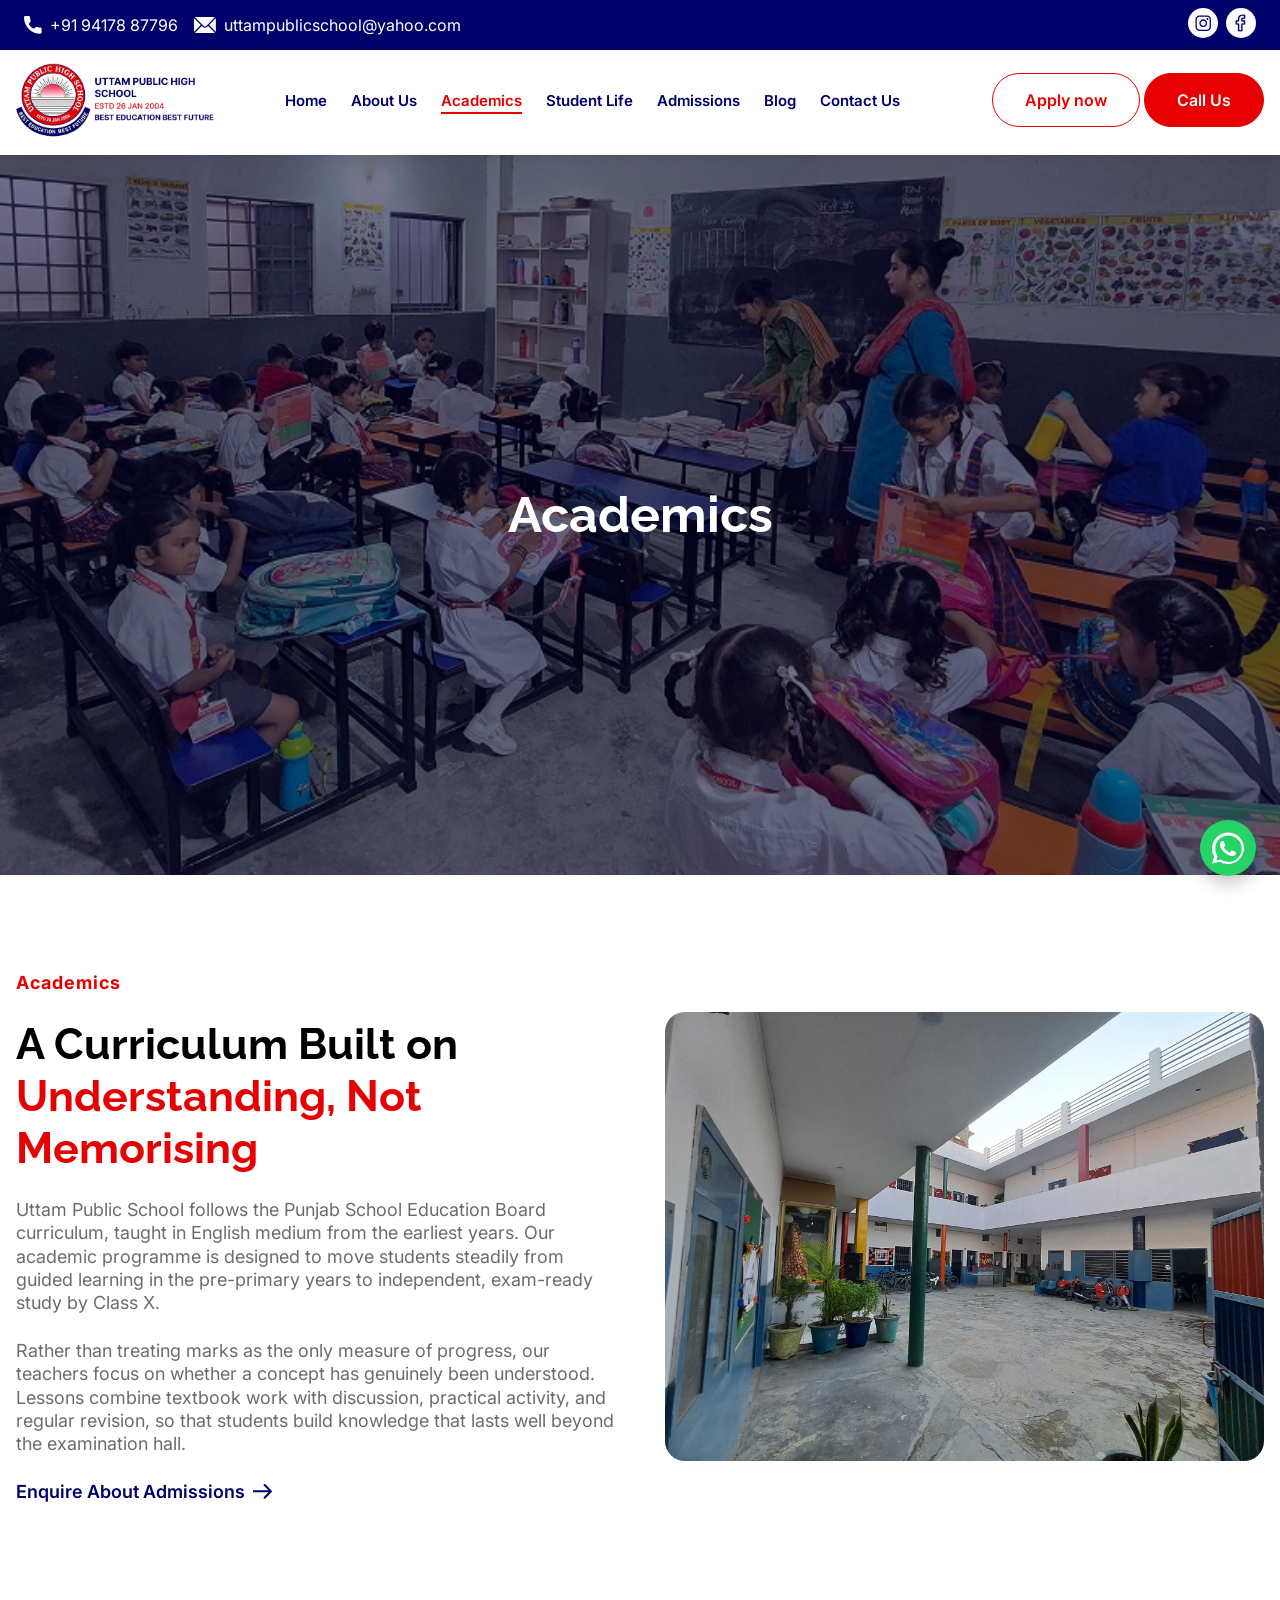
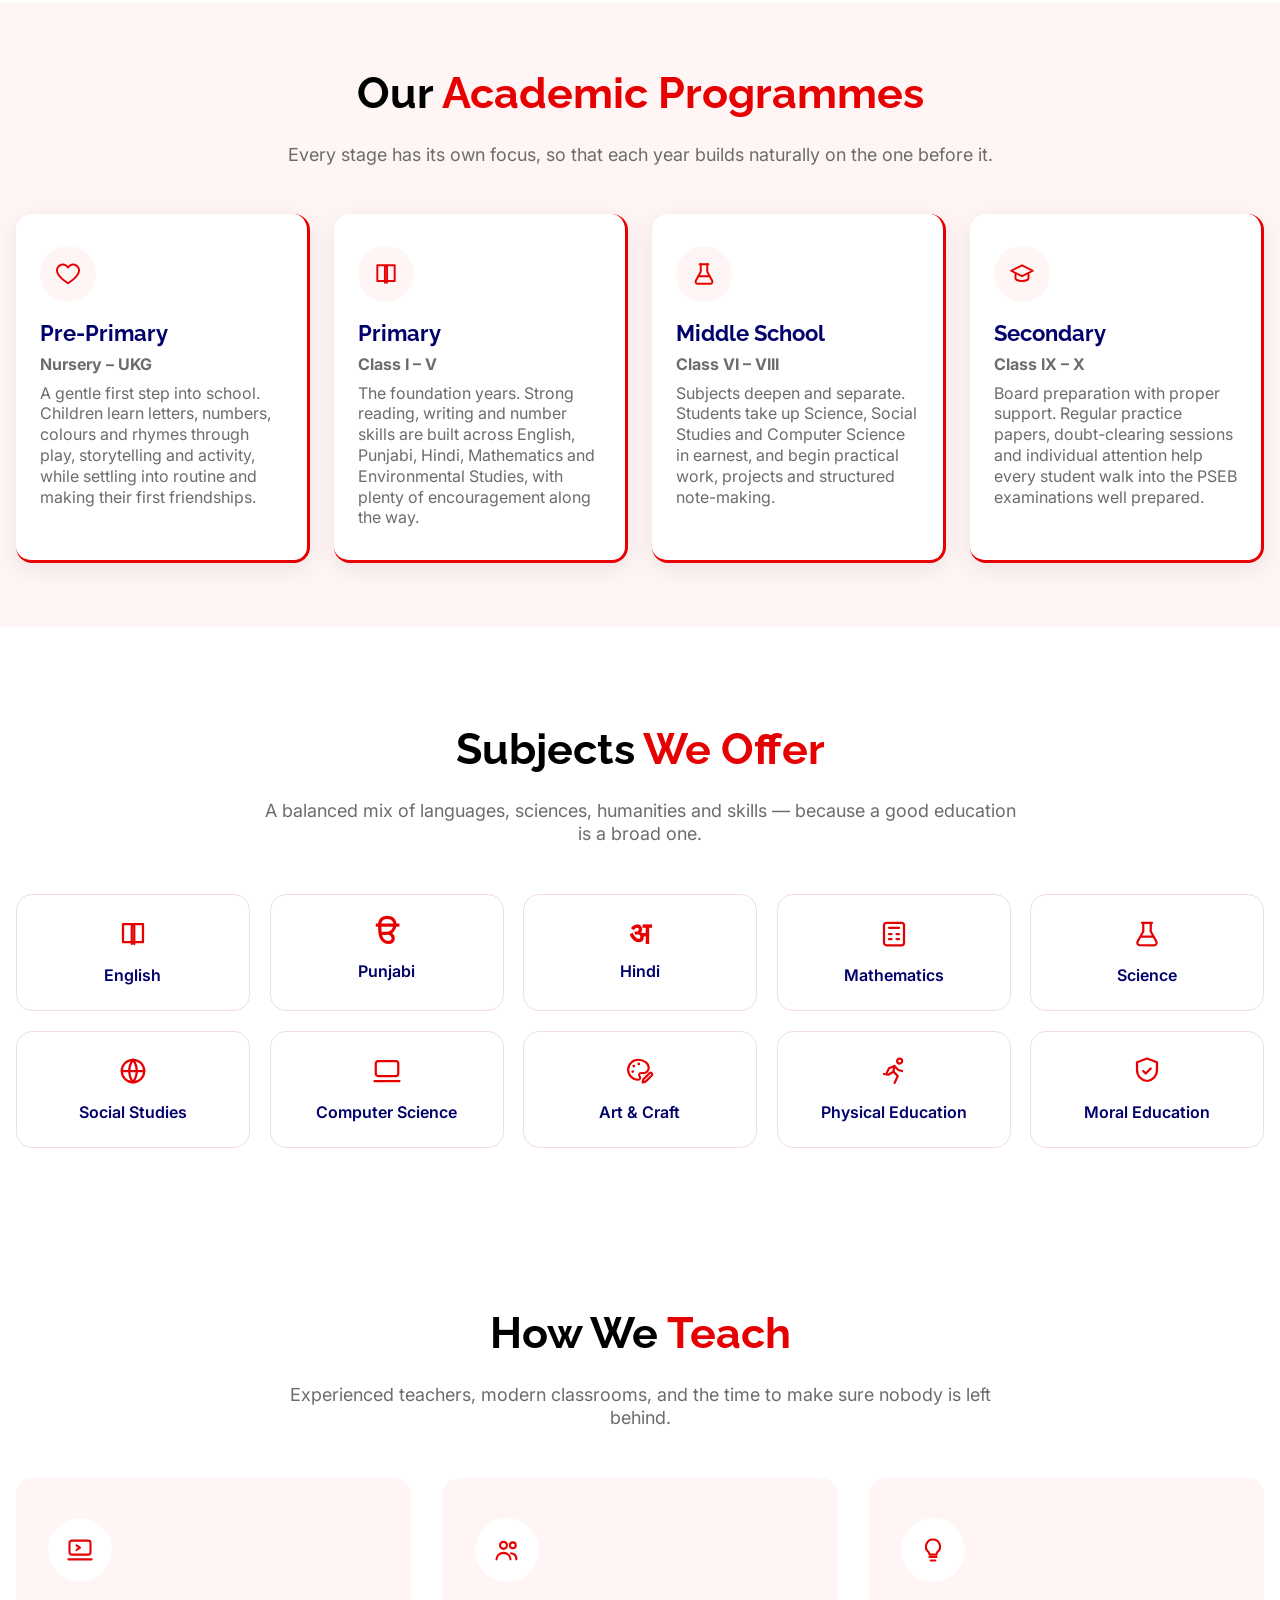
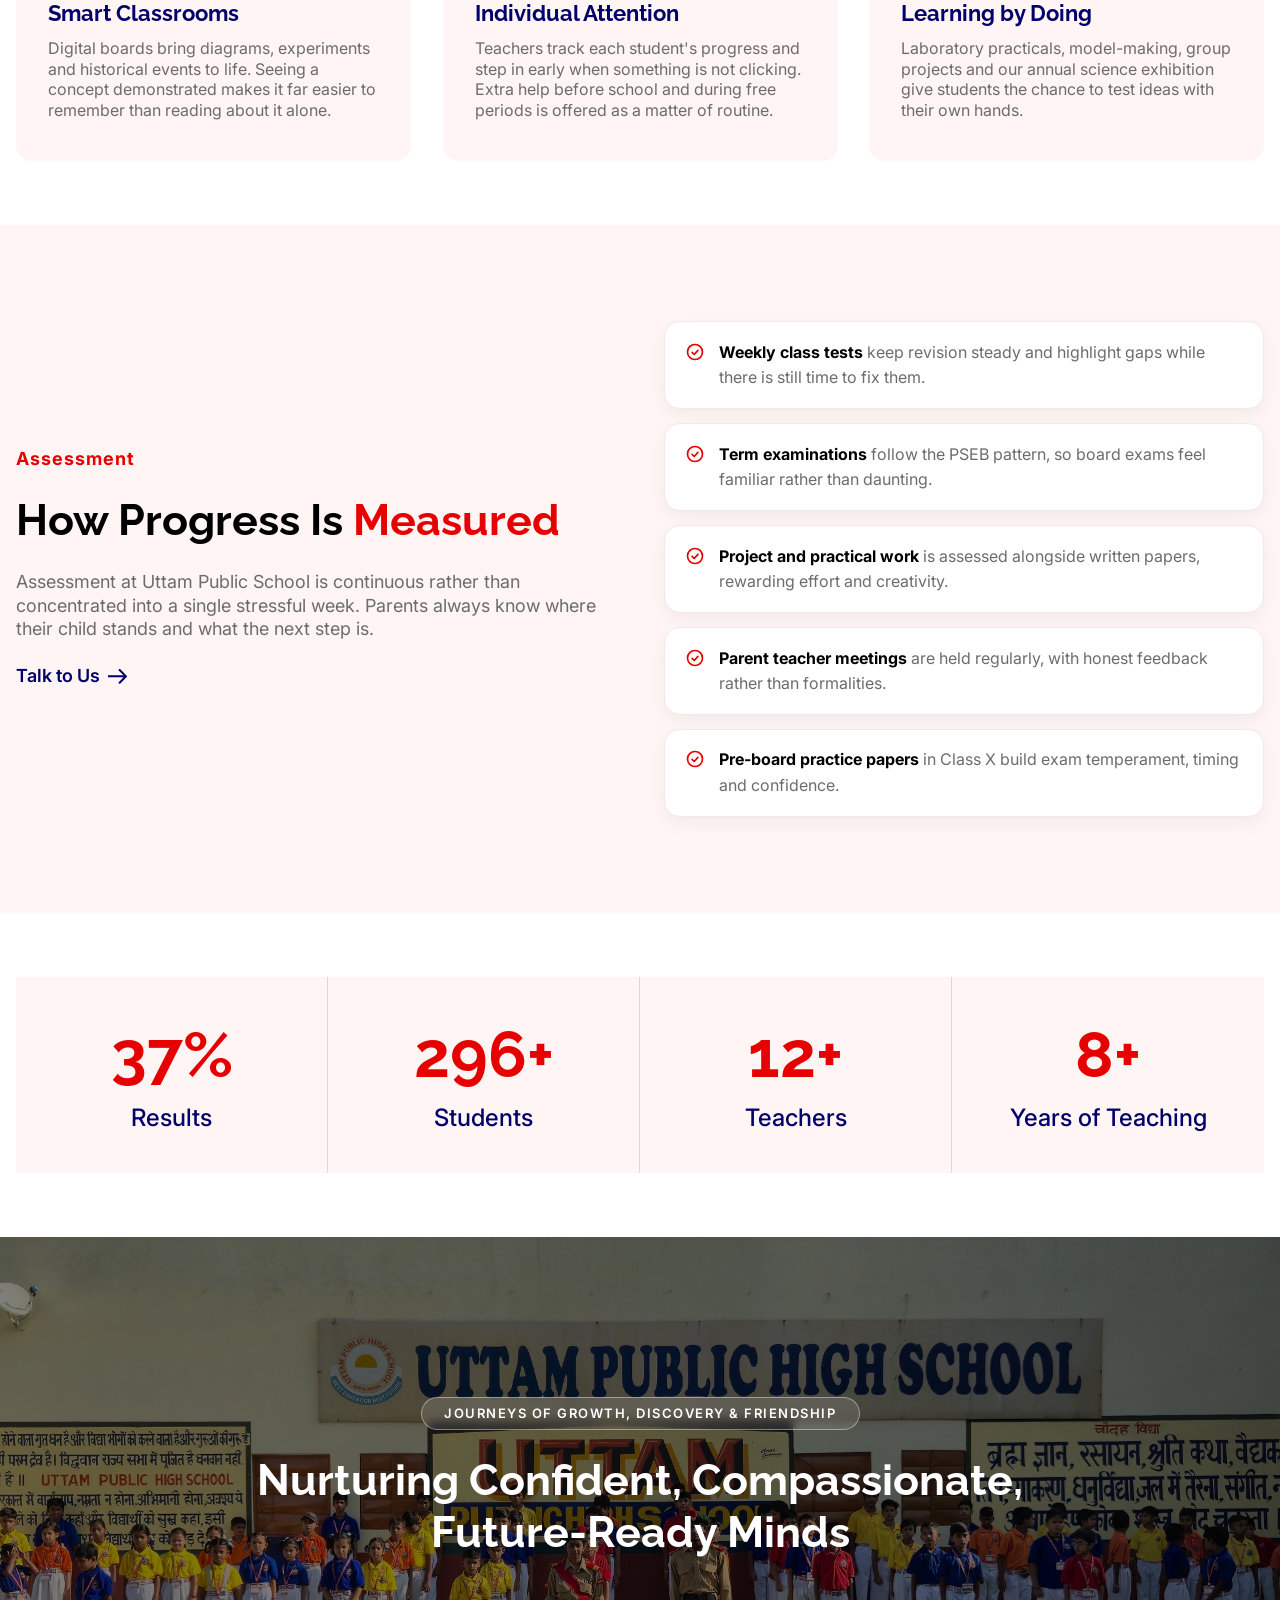
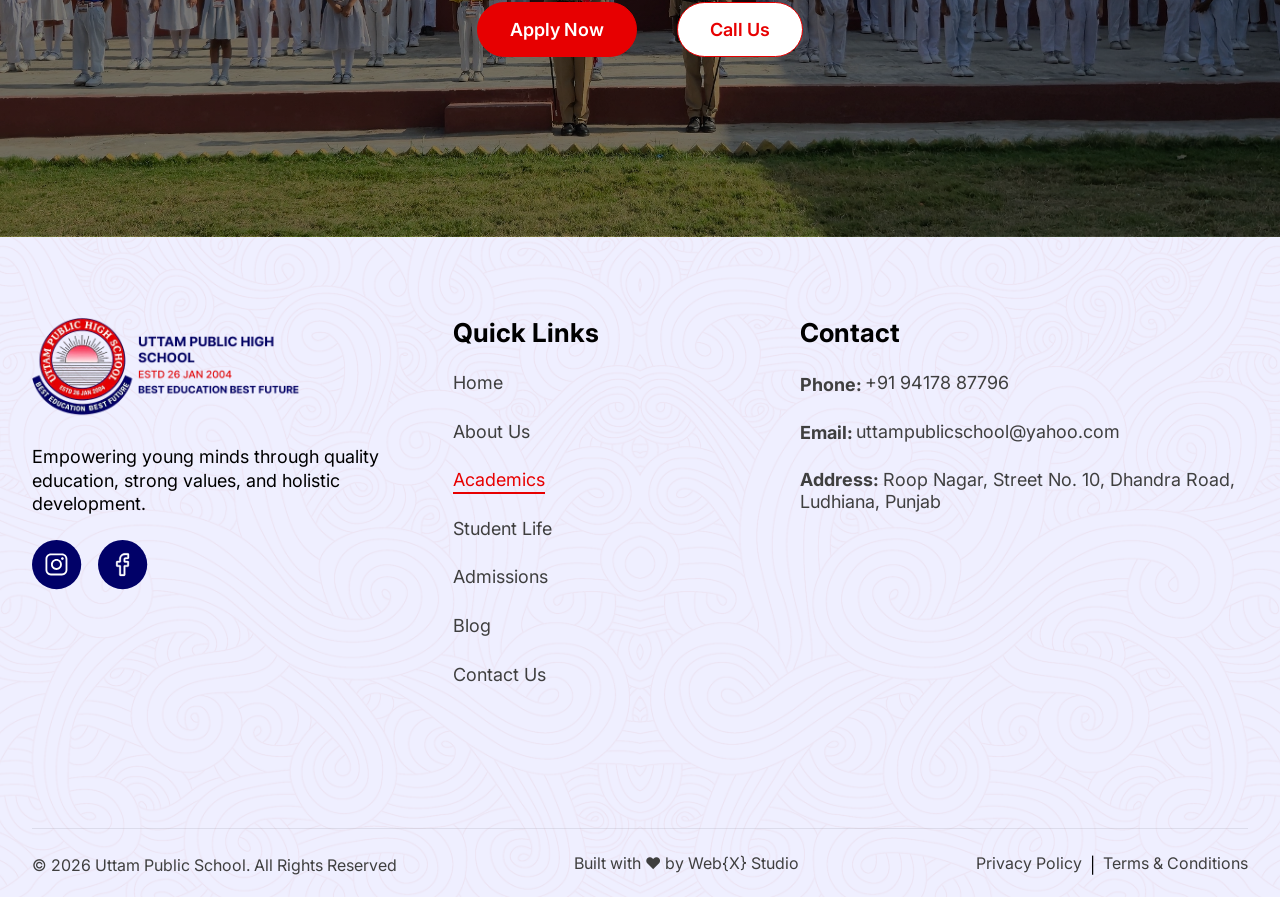
<file: academics.html>
<!DOCTYPE html>
<html lang="en">
<head>
    <meta charset="UTF-8">
    <meta name="viewport" content="width=device-width, initial-scale=1.0">
    <!-- Google tag (gtag.js) -->
    <script async src="https://www.googletagmanager.com/gtag/js?id=G-6DFRJ8QPE8"></script>
    <script>
      window.dataLayer = window.dataLayer || [];
      function gtag(){dataLayer.push(arguments);}
      gtag('js', new Date());

      gtag('config', 'G-6DFRJ8QPE8');
    </script>
    <title>Academics | PSEB School in Ludhiana | Uttam Public School</title>
    <meta name="description" content="PSEB curriculum from Pre-Primary to Class X at Uttam Public School, Ludhiana. See the subjects we offer, how we teach, and how students are assessed.">
    <link rel="canonical" href="https://uttamschool.in/academics">

    <meta property="og:type" content="website">
    <meta property="og:site_name" content="Uttam Public School">
    <meta property="og:locale" content="en_IN">
    <meta property="og:url" content="https://uttamschool.in/academics">
    <meta property="og:title" content="Academics | PSEB School in Ludhiana | Uttam Public School">
    <meta property="og:description" content="PSEB curriculum from Pre-Primary to Class X at Uttam Public School, Ludhiana. See the subjects we offer, how we teach, and how students are assessed.">
    <meta property="og:image" content="https://uttamschool.in/Assets/Image/Academics%20bg%20new.webp">

    <meta name="twitter:card" content="summary_large_image">
    <meta name="twitter:title" content="Academics | PSEB School in Ludhiana | Uttam Public School">
    <meta name="twitter:description" content="PSEB curriculum from Pre-Primary to Class X at Uttam Public School, Ludhiana. See the subjects we offer, how we teach, and how students are assessed.">
    <meta name="twitter:image" content="https://uttamschool.in/Assets/Image/Academics%20bg%20new.webp">
    <link rel="icon" type="image/png" href="Assets/icons/favicon.png">
    <link rel="stylesheet" href="style.css">
    <link rel="stylesheet" href="utility.css">
    <script>document.documentElement.classList.add('reveal-ready');</script>
    <link rel="stylesheet" href="academics.css">

<link rel="preconnect" href="https://fonts.googleapis.com">
<link rel="preconnect" href="https://fonts.gstatic.com" crossorigin>
<link href="https://fonts.googleapis.com/css2?family=Inter:ital,opsz,wght@0,14..32,100..900;1,14..32,100..900&family=Raleway:ital,wght@0,100..900;1,100..900&display=swap" rel="stylesheet">


</head>
<body>
    <section class="marque bg_blue">
        <div class="wrapper flex spacebetween gap-1">
            <div class="left-marque flex align-center gap-1">
                <a href="tel:+919417887796" class="icon-box text-white text-medium"> <img src="Assets/icons/phone.svg" class="icon-marque" alt="Phone Icon"> <p class="text-small">+91 94178 87796</p></a>  <a href="mailto:uttampublicschool@yahoo.com" class="text-white icon-box"> <img src="Assets/icons/envolope.svg" class="icon-marque big-width" alt="Envelope Icon"> <p class="text-small">uttampublicschool@yahoo.com</p></a>
            </div>
            <div class="right-marque flex gap-05">
                <a href="https://www.instagram.com/uttampublichighschool" target="_blank" rel="noopener"><img src="Assets/icons/instagram.svg" alt="instagram icon" class="social-icons"></a>
                 <a href="https://www.facebook.com/profile.php?id=100063631357424" target="_blank" rel="noopener"><img src="Assets/icons/facebook.svg" alt="facebook icon" class="social-icons"></a>
                 </div>
        </div>
    </section>
    <header class="navbar">
            <div class="wrapper flex spacebetween align-center">
                <div class="logo-left"> <a href="/"><img src="Assets/icons/uttam public high school.webp" alt="Uttam Public School logo" class="logo"></a></div>
                <div class="nav-menu flex align-center gap-3" id="navMenu">
                    <div class="links-wrapper flex gap-1">
                        <a href="/" class="nav-links">Home</a>
                        <a href="/about" class="nav-links">About Us</a>
                        <a href="/academics" class="nav-links active">Academics</a>
                        <a href="/student-life" class="nav-links">Student Life</a>
                        <a href="/admissions" class="nav-links">Admissions</a>
                        <a href="/blog" class="nav-links">Blog</a>
                        <a href="/contact" class="nav-links">Contact Us</a>
                    </div>
                    <div class="cta-wrapper-header">
                        <a href="/admissions" class="btn-secondary">Apply now</a>
                        <a href="tel:+919417887796" class="btn-primary">Call Us</a>
                    </div>
                </div>
                <button class="hamburger" id="hamburgerBtn" aria-label="Toggle navigation menu" aria-expanded="false" aria-controls="navMenu">
                    <span></span>
                    <span></span>
                    <span></span>
                </button>
            </div>
        </header>

<section class="academics-hero">
    <h1 class="h1" data-reveal="fade-up">Academics</h1>
</section>

<section class="padding-section-large">
    <div class="wrapper about-flex">
        <div class="right-about" data-reveal="fade-right">
            <p class="hairline">Academics</p>
            <h2>A Curriculum Built on <span class="highlight-red">Understanding, Not Memorising</span></h2>
            <p class="text-regular">Uttam Public School follows the Punjab School Education Board curriculum, taught in English medium from the earliest years. Our academic programme is designed to move students steadily from guided learning in the pre-primary years to independent, exam-ready study by Class X.</p>
            <p class="text-regular">Rather than treating marks as the only measure of progress, our teachers focus on whether a concept has genuinely been understood. Lessons combine textbook work with discussion, practical activity, and regular revision, so that students build knowledge that lasts well beyond the examination hall.</p>
            <a href="/contact" class="link-text">Enquire About Admissions <img src="Assets/icons/arrow-right.svg" alt="Arrow Icon"></a>
        </div>
        <div class="right-about" data-reveal="fade-left">
            <div class="image-container">
                <img src="Assets/Image/inside building 2.jpg" alt="The central courtyard and classroom blocks at Uttam Public School" class="academics-image">
            </div>
        </div>
    </div>
</section>

<section class="padding-section-medium bg_light-red">
    <div class="wrapper">
        <div class="section-intro text-center" data-reveal="fade-up">
            <h2>Our <span class="highlight-red">Academic Programmes</span></h2>
            <p class="text-regular">Every stage has its own focus, so that each year builds naturally on the one before it.</p>
        </div>

        <div class="stage-grid reveal-stagger">
            <div class="stage-card" data-reveal="fade-up">
                <div class="stage-icon">
                    <svg aria-hidden="true" viewBox="0 0 24 24" fill="none" stroke="#E70001" stroke-width="1.8" stroke-linecap="round" stroke-linejoin="round">
                        <path d="M12 20.5s-7.5-4.6-9.5-9A5 5 0 0 1 12 6a5 5 0 0 1 9.5 5.5c-2 4.4-9.5 9-9.5 9Z"/>
                    </svg>
                </div>
                <h3>Pre-Primary</h3>
                <p class="stage-classes">Nursery &ndash; UKG</p>
                <p>A gentle first step into school. Children learn letters, numbers, colours and rhymes through play, storytelling and activity, while settling into routine and making their first friendships.</p>
            </div>

            <div class="stage-card" data-reveal="fade-up">
                <div class="stage-icon">
                    <svg aria-hidden="true" viewBox="0 0 24 24" fill="none" stroke="#E70001" stroke-width="1.8" stroke-linecap="round" stroke-linejoin="round">
                        <path d="M4 4h7a2 2 0 0 1 2 2v14a1.5 1.5 0 0 0-1.5-1.5H4Z"/>
                        <path d="M20 4h-7a2 2 0 0 0-2 2v14a1.5 1.5 0 0 1 1.5-1.5H20Z"/>
                    </svg>
                </div>
                <h3>Primary</h3>
                <p class="stage-classes">Class I &ndash; V</p>
                <p>The foundation years. Strong reading, writing and number skills are built across English, Punjabi, Hindi, Mathematics and Environmental Studies, with plenty of encouragement along the way.</p>
            </div>

            <div class="stage-card" data-reveal="fade-up">
                <div class="stage-icon">
                    <svg aria-hidden="true" viewBox="0 0 24 24" fill="none" stroke="#E70001" stroke-width="1.8" stroke-linecap="round" stroke-linejoin="round">
                        <path d="M9 3v7L4.5 18a2 2 0 0 0 1.7 3h11.6a2 2 0 0 0 1.7-3L15 10V3"/>
                        <path d="M8 3h8"/>
                        <path d="M7.5 14h9"/>
                    </svg>
                </div>
                <h3>Middle School</h3>
                <p class="stage-classes">Class VI &ndash; VIII</p>
                <p>Subjects deepen and separate. Students take up Science, Social Studies and Computer Science in earnest, and begin practical work, projects and structured note-making.</p>
            </div>

            <div class="stage-card" data-reveal="fade-up">
                <div class="stage-icon">
                    <svg aria-hidden="true" viewBox="0 0 24 24" fill="none" stroke="#E70001" stroke-width="1.8" stroke-linecap="round" stroke-linejoin="round">
                        <path d="M22 9 12 4 2 9l10 5 10-5Z"/>
                        <path d="M6 11.5V16c0 1.4 2.7 2.5 6 2.5s6-1.1 6-2.5v-4.5"/>
                    </svg>
                </div>
                <h3>Secondary</h3>
                <p class="stage-classes">Class IX &ndash; X</p>
                <p>Board preparation with proper support. Regular practice papers, doubt-clearing sessions and individual attention help every student walk into the PSEB examinations well prepared.</p>
            </div>
        </div>
    </div>
</section>

<section class="padding-section-large">
    <div class="wrapper">
        <div class="section-intro text-center" data-reveal="fade-up">
            <h2>Subjects <span class="highlight-red">We Offer</span></h2>
            <p class="text-regular">A balanced mix of languages, sciences, humanities and skills &mdash; because a good education is a broad one.</p>
        </div>

        <div class="subject-grid reveal-stagger">
            <div class="subject-item" data-reveal="fade-up">
                <svg aria-hidden="true" viewBox="0 0 24 24" fill="none" stroke="#E70001" stroke-width="1.8" stroke-linecap="round" stroke-linejoin="round"><path d="M4 4h7a2 2 0 0 1 2 2v14a1.5 1.5 0 0 0-1.5-1.5H4Z"/><path d="M20 4h-7a2 2 0 0 0-2 2v14a1.5 1.5 0 0 1 1.5-1.5H20Z"/></svg>
                <p>English</p>
            </div>
            <div class="subject-item" data-reveal="fade-up">
                <div class="subject-letter" aria-hidden="true">ੳ</div>
                <p>Punjabi</p>
            </div>
            <div class="subject-item" data-reveal="fade-up">
                <div class="subject-letter" aria-hidden="true">अ</div>
                <p>Hindi</p>
            </div>
            <div class="subject-item" data-reveal="fade-up">
                <svg aria-hidden="true" viewBox="0 0 24 24" fill="none" stroke="#E70001" stroke-width="1.8" stroke-linecap="round" stroke-linejoin="round"><rect x="4" y="3" width="16" height="18" rx="2"/><path d="M8 7h8"/><path d="M8 12h2"/><path d="M14 12h2"/><path d="M8 16h2"/><path d="M14 16h2"/></svg>
                <p>Mathematics</p>
            </div>
            <div class="subject-item" data-reveal="fade-up">
                <svg aria-hidden="true" viewBox="0 0 24 24" fill="none" stroke="#E70001" stroke-width="1.8" stroke-linecap="round" stroke-linejoin="round"><path d="M9 3v7L4.5 18a2 2 0 0 0 1.7 3h11.6a2 2 0 0 0 1.7-3L15 10V3"/><path d="M8 3h8"/><path d="M7.5 14h9"/></svg>
                <p>Science</p>
            </div>
            <div class="subject-item" data-reveal="fade-up">
                <svg aria-hidden="true" viewBox="0 0 24 24" fill="none" stroke="#E70001" stroke-width="1.8" stroke-linecap="round" stroke-linejoin="round"><circle cx="12" cy="12" r="9"/><path d="M3 12h18"/><path d="M12 3a15 15 0 0 1 0 18a15 15 0 0 1 0-18Z"/></svg>
                <p>Social Studies</p>
            </div>
            <div class="subject-item" data-reveal="fade-up">
                <svg aria-hidden="true" viewBox="0 0 24 24" fill="none" stroke="#E70001" stroke-width="1.8" stroke-linecap="round" stroke-linejoin="round"><rect x="3" y="4" width="18" height="12" rx="2"/><path d="M2 20h20"/></svg>
                <p>Computer Science</p>
            </div>
            <div class="subject-item" data-reveal="fade-up">
                <svg aria-hidden="true" viewBox="0 0 24 24" fill="none" stroke="#E70001" stroke-width="1.7" stroke-linecap="round" stroke-linejoin="round"><path d="M10.5 3a8 8 0 0 0 0 16 1.6 1.6 0 0 0 1.2-2.7 1.6 1.6 0 0 1 1.2-2.7h1.9a4.2 4.2 0 0 0 4.2-4.2C19 5.9 15.2 3 10.5 3Z"/><circle cx="7" cy="8" r="1.1" fill="#E70001" stroke="none"/><circle cx="11" cy="6.3" r="1.1" fill="#E70001" stroke="none"/><circle cx="6.2" cy="12.4" r="1.1" fill="#E70001" stroke="none"/><path d="m21.6 15.4-5.1 5.1-2.4.6.6-2.4 5.1-5.1a1.3 1.3 0 0 1 1.8 1.8Z"/></svg>
                <p>Art &amp; Craft</p>
            </div>
            <div class="subject-item" data-reveal="fade-up">
                <svg aria-hidden="true" viewBox="0 0 24 24" fill="none" stroke="#E70001" stroke-width="1.8" stroke-linecap="round" stroke-linejoin="round"><circle cx="16.5" cy="4" r="2"/><path d="M12.5 21.5 15 16l-3.5-3.5.8-4.5 3.2 3.2 3 .8"/><path d="M12.3 8 8 9.8 6.2 13.5"/><path d="M11.5 12.5 7.5 15l-3.5-.6"/></svg>
                <p>Physical Education</p>
            </div>
            <div class="subject-item" data-reveal="fade-up">
                <svg aria-hidden="true" viewBox="0 0 24 24" fill="none" stroke="#E70001" stroke-width="1.8" stroke-linecap="round" stroke-linejoin="round"><path d="M12 2 4 5v6c0 5 3.5 8.5 8 9 4.5-.5 8-4 8-9V5l-8-3Z"/><path d="m9 12 2 2 4-4"/></svg>
                <p>Moral Education</p>
            </div>
        </div>
    </div>
</section>

<section class="padding-section-medium">
    <div class="wrapper">
        <div class="section-intro text-center" data-reveal="fade-up">
            <h2>How We <span class="highlight-red">Teach</span></h2>
            <p class="text-regular">Experienced teachers, modern classrooms, and the time to make sure nobody is left behind.</p>
        </div>

        <div class="approach-grid reveal-stagger">
            <div class="approach-card" data-reveal="fade-up">
                <div class="approach-icon">
                    <svg aria-hidden="true" viewBox="0 0 24 24" fill="none" stroke="#E70001" stroke-width="1.8" stroke-linecap="round" stroke-linejoin="round">
                        <rect x="3" y="4" width="18" height="12" rx="2"/>
                        <path d="M2 20h20"/>
                        <path d="m9 8 3 2-3 2"/>
                    </svg>
                </div>
                <h3>Smart Classrooms</h3>
                <p>Digital boards bring diagrams, experiments and historical events to life. Seeing a concept demonstrated makes it far easier to remember than reading about it alone.</p>
            </div>

            <div class="approach-card" data-reveal="fade-up">
                <div class="approach-icon">
                    <svg aria-hidden="true" viewBox="0 0 24 24" fill="none" stroke="#E70001" stroke-width="1.8" stroke-linecap="round" stroke-linejoin="round">
                        <circle cx="9" cy="8" r="3"/>
                        <path d="M3 20c0-3.3 2.7-5.5 6-5.5s6 2.2 6 5.5"/>
                        <circle cx="17" cy="8" r="2.5"/>
                        <path d="M15.5 14.8c2.7.3 4.5 2.3 4.5 5.2"/>
                    </svg>
                </div>
                <h3>Individual Attention</h3>
                <p>Teachers track each student's progress and step in early when something is not clicking. Extra help before school and during free periods is offered as a matter of routine.</p>
            </div>

            <div class="approach-card" data-reveal="fade-up">
                <div class="approach-icon">
                    <svg aria-hidden="true" viewBox="0 0 24 24" fill="none" stroke="#E70001" stroke-width="1.8" stroke-linecap="round" stroke-linejoin="round">
                        <path d="M9 18h6"/>
                        <path d="M10 21h4"/>
                        <path d="M12 3a6 6 0 0 0-4 10.5c.6.6 1 1.3 1 2.5h6c0-1.2.4-1.9 1-2.5A6 6 0 0 0 12 3Z"/>
                    </svg>
                </div>
                <h3>Learning by Doing</h3>
                <p>Laboratory practicals, model-making, group projects and our annual science exhibition give students the chance to test ideas with their own hands.</p>
            </div>
        </div>
    </div>
</section>

<section class="padding-section-large bg_light-red">
    <div class="wrapper assessment-flex">
        <div class="assessment-col" data-reveal="fade-right">
            <p class="hairline">Assessment</p>
            <h2>How Progress Is <span class="highlight-red">Measured</span></h2>
            <p class="text-regular">Assessment at Uttam Public School is continuous rather than concentrated into a single stressful week. Parents always know where their child stands and what the next step is.</p>
            <a href="/contact" class="link-text">Talk to Us <img src="Assets/icons/arrow-right.svg" alt="Arrow Icon"></a>
        </div>

        <div class="assessment-col" data-reveal="fade-left">
            <ul class="assessment-list">
                <li>
                    <svg aria-hidden="true" viewBox="0 0 24 24" fill="none" stroke="#E70001" stroke-width="2" stroke-linecap="round" stroke-linejoin="round"><circle cx="12" cy="12" r="9"/><path d="m8.5 12.5 2.5 2.5 4.5-5"/></svg>
                    <span><strong>Weekly class tests</strong> keep revision steady and highlight gaps while there is still time to fix them.</span>
                </li>
                <li>
                    <svg aria-hidden="true" viewBox="0 0 24 24" fill="none" stroke="#E70001" stroke-width="2" stroke-linecap="round" stroke-linejoin="round"><circle cx="12" cy="12" r="9"/><path d="m8.5 12.5 2.5 2.5 4.5-5"/></svg>
                    <span><strong>Term examinations</strong> follow the PSEB pattern, so board exams feel familiar rather than daunting.</span>
                </li>
                <li>
                    <svg aria-hidden="true" viewBox="0 0 24 24" fill="none" stroke="#E70001" stroke-width="2" stroke-linecap="round" stroke-linejoin="round"><circle cx="12" cy="12" r="9"/><path d="m8.5 12.5 2.5 2.5 4.5-5"/></svg>
                    <span><strong>Project and practical work</strong> is assessed alongside written papers, rewarding effort and creativity.</span>
                </li>
                <li>
                    <svg aria-hidden="true" viewBox="0 0 24 24" fill="none" stroke="#E70001" stroke-width="2" stroke-linecap="round" stroke-linejoin="round"><circle cx="12" cy="12" r="9"/><path d="m8.5 12.5 2.5 2.5 4.5-5"/></svg>
                    <span><strong>Parent teacher meetings</strong> are held regularly, with honest feedback rather than formalities.</span>
                </li>
                <li>
                    <svg aria-hidden="true" viewBox="0 0 24 24" fill="none" stroke="#E70001" stroke-width="2" stroke-linecap="round" stroke-linejoin="round"><circle cx="12" cy="12" r="9"/><path d="m8.5 12.5 2.5 2.5 4.5-5"/></svg>
                    <span><strong>Pre-board practice papers</strong> in Class X build exam temperament, timing and confidence.</span>
                </li>
            </ul>
        </div>
    </div>
</section>

<section class="padding-section-medium">
    <div class="wrapper">
        <div class="counter-wrapper reveal-stagger">
            <div class="counter-item text-center" data-reveal="fade-up">
                <h2 class="counter-number highlight-red" data-target="100" data-suffix="%">0</h2>
                <p>Results</p>
            </div>
            <div class="counter-item text-center" data-reveal="fade-up">
                <h2 class="counter-number highlight-red" data-target="800" data-suffix="+">0</h2>
                <p>Students</p>
            </div>
            <div class="counter-item text-center" data-reveal="fade-up">
                <h2 class="counter-number highlight-red" data-target="30" data-suffix="+">0</h2>
                <p>Teachers</p>
            </div>
            <div class="counter-item text-center" data-reveal="fade-up">
                <h2 class="counter-number highlight-red" data-target="20" data-suffix="+">0</h2>
                <p>Years of Teaching</p>
            </div>
        </div>
    </div>
</section>

<section class="cta">
    <div class="wrapper-cta">
        <span class="cta-eyebrow" data-reveal="fade-up">Journeys of Growth, Discovery &amp; Friendship</span>
        <h2 class="text-center" data-reveal="fade-up" style="--reveal-delay:.1s">Nurturing Confident, Compassionate,<br>Future-Ready Minds</h2>
        <div class="cta-wrapper" data-reveal="fade-up" style="--reveal-delay:.2s">
            <a href="/admissions" class="btn-primary">Apply Now</a>
            <a href="tel:+919417887796" class="btn-secondary">Call Us</a>
        </div>
    </div>
</section>

<section class="footer">
    <div class="wrapper">
        <div class="footer-grid">
            <div class="logo-footer" data-reveal="fade-up">
                <a href="/"><img src="Assets/icons/uttam public high school.webp" alt="Uttam Public School logo" class="logo"></a>
                <p>Empowering young minds through quality education, strong values, and holistic development.</p>
                  <div class="footer-social">
                <a href="https://www.instagram.com/uttampublichighschool" target="_blank" rel="noopener"><img src="Assets/icons/blue icon instagram.svg" alt="instagram icon"></a>
                 <a href="https://www.facebook.com/profile.php?id=100063631357424" target="_blank" rel="noopener"><img src="Assets/icons/blue icon facebook.svg" alt="facebook icon"></a>
                 </div>
            </div>

            <div class="footer-links" data-reveal="fade-up" style="--reveal-delay:.1s">
                <h4>Quick Links</h4>

                <div class="quick-links-wrapper">
                    <a href="/" class="footer-link">Home</a>
                    <a href="/about" class="footer-link">About Us</a>
                    <a href="/academics" class="footer-link active">Academics</a>
                    <a href="/student-life" class="footer-link">Student Life</a>
                    <a href="/admissions" class="footer-link">Admissions</a>
                    <a href="/blog" class="footer-link">Blog</a>
                    <a href="/contact" class="footer-link">Contact Us</a>
                </div>
        </div>

        <div class="footer-contact" data-reveal="fade-up" style="--reveal-delay:.2s">
            <h4>Contact</h4>
                <div class="flex-footer"><p class="text-big-footer">Phone:</p><a href="tel:+919417887796" class="footer-link">+91 94178 87796</a></div>
                <div class="flex-footer"><p class="text-big-footer">Email:</p><a href="mailto:uttampublicschool@yahoo.com" class="footer-link">uttampublicschool@yahoo.com</a></div>
                <div class="flex-footer top"><a href="https://maps.app.goo.gl/pHDM8bwAXitvCcsc6" target="_blank" rel="noopener" class="footer-link"><span class="text-big-footer">Address: </span>Roop Nagar, Street No. 10, Dhandra Road, Ludhiana, Punjab</a></div>
                <div class="footer-map">
                    <iframe src="https://maps.google.com/maps?q=Uttam%20Public%20School%2C%20Roop%20Nagar%2C%20Dhandra%20Road%2C%20Ludhiana%2C%20Punjab&output=embed" loading="lazy" referrerpolicy="no-referrer-when-downgrade" title="Uttam Public School location map"></iframe>
                </div>
        </div>
    </div>

    <div class="footer-bottom">
        <p>&copy; 2026 Uttam Public School. All Rights Reserved</p>
        <p><a href="https://www.thewebxstudio.com/" target="_blank" rel="noopener">Built with ❤️ by Web{X} Studio</a></p>
        <div class="footer-legal">
            <a href="/privacy-policy">Privacy Policy</a>
            <span>|</span>
            <a href="">Terms &amp; Conditions</a>
        </div>
    </div>
    </div>
</section>

<!-- Page Scripts -->
<script src="js/navbar.js"></script>
<script src="js/reveal.js"></script>
<script src="js/counter.js"></script>
<!-- WhatsApp floating button -->
<a href="https://wa.me/919417887796" class="whatsapp-float" target="_blank" rel="noopener" aria-label="Chat with us on WhatsApp"><img src="Assets/icons/whatsapp.svg" alt="" aria-hidden="true"></a>
</body>
</html>
</file>
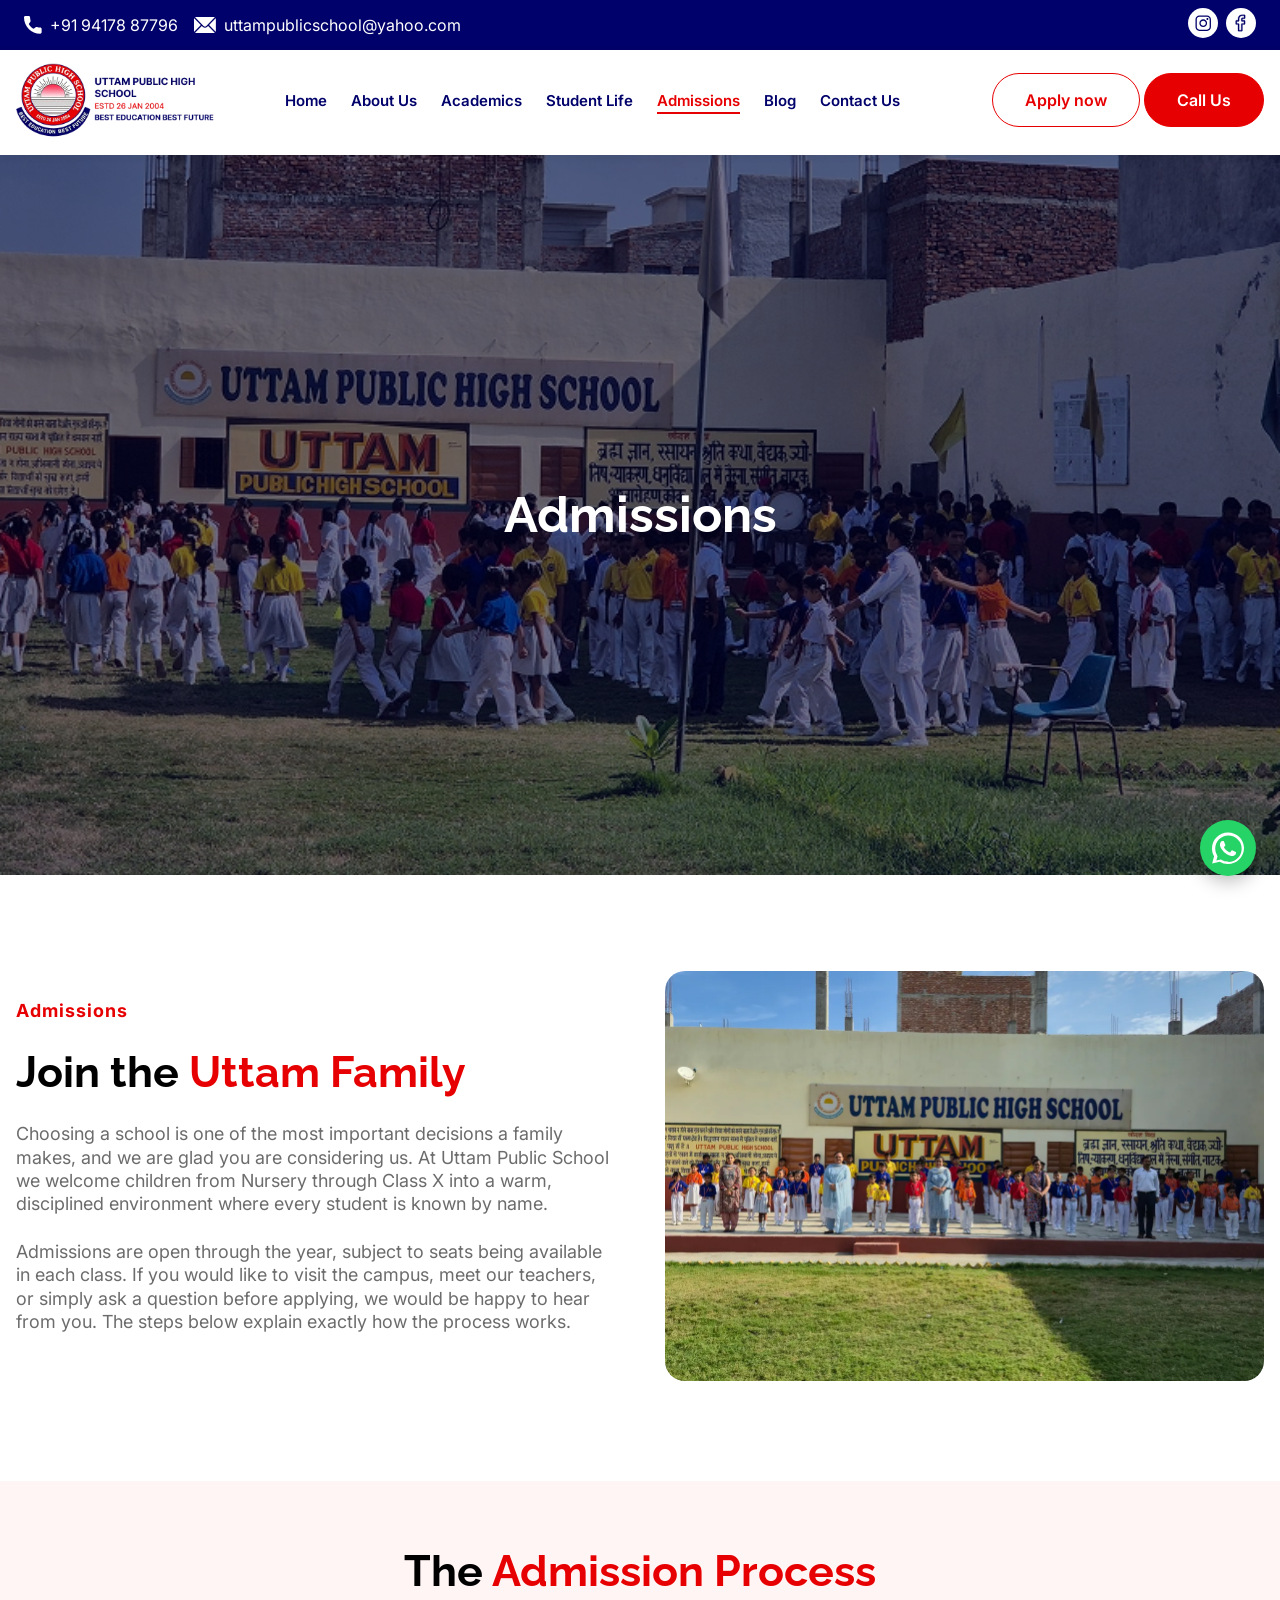
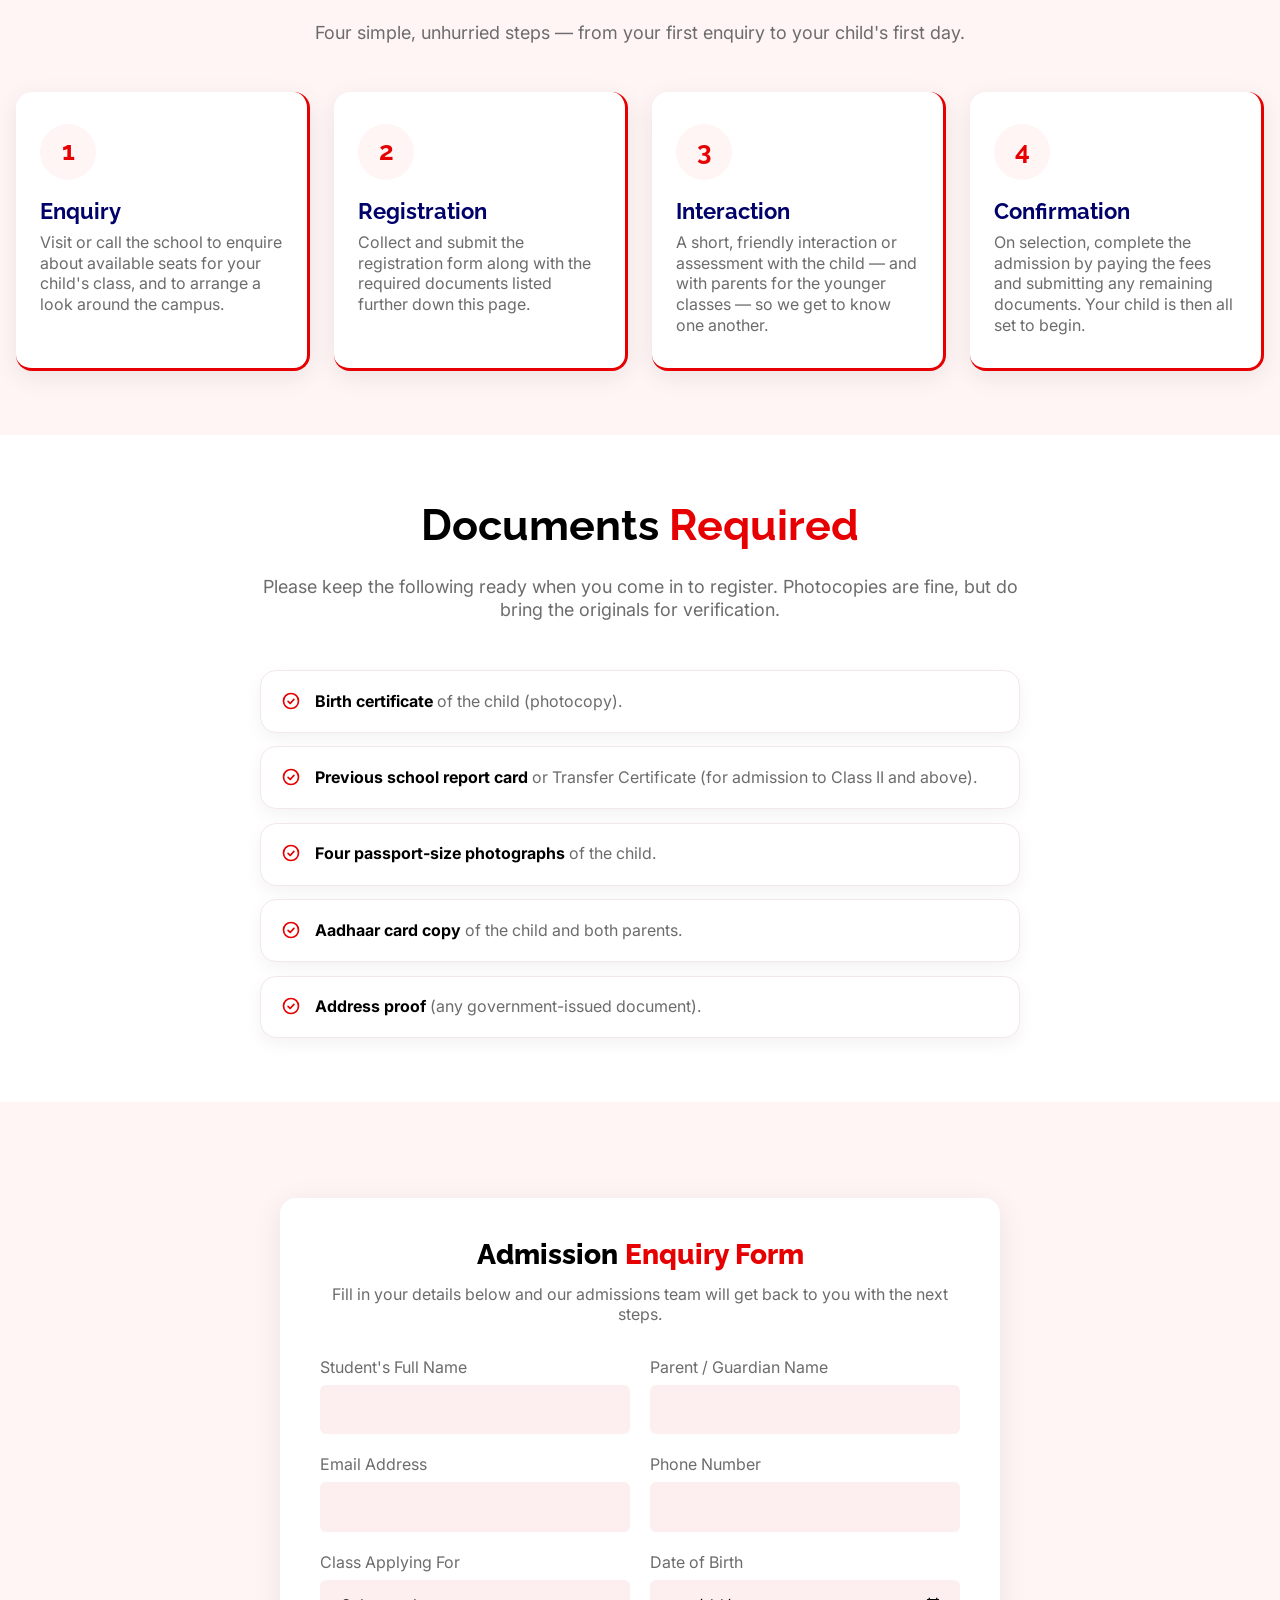
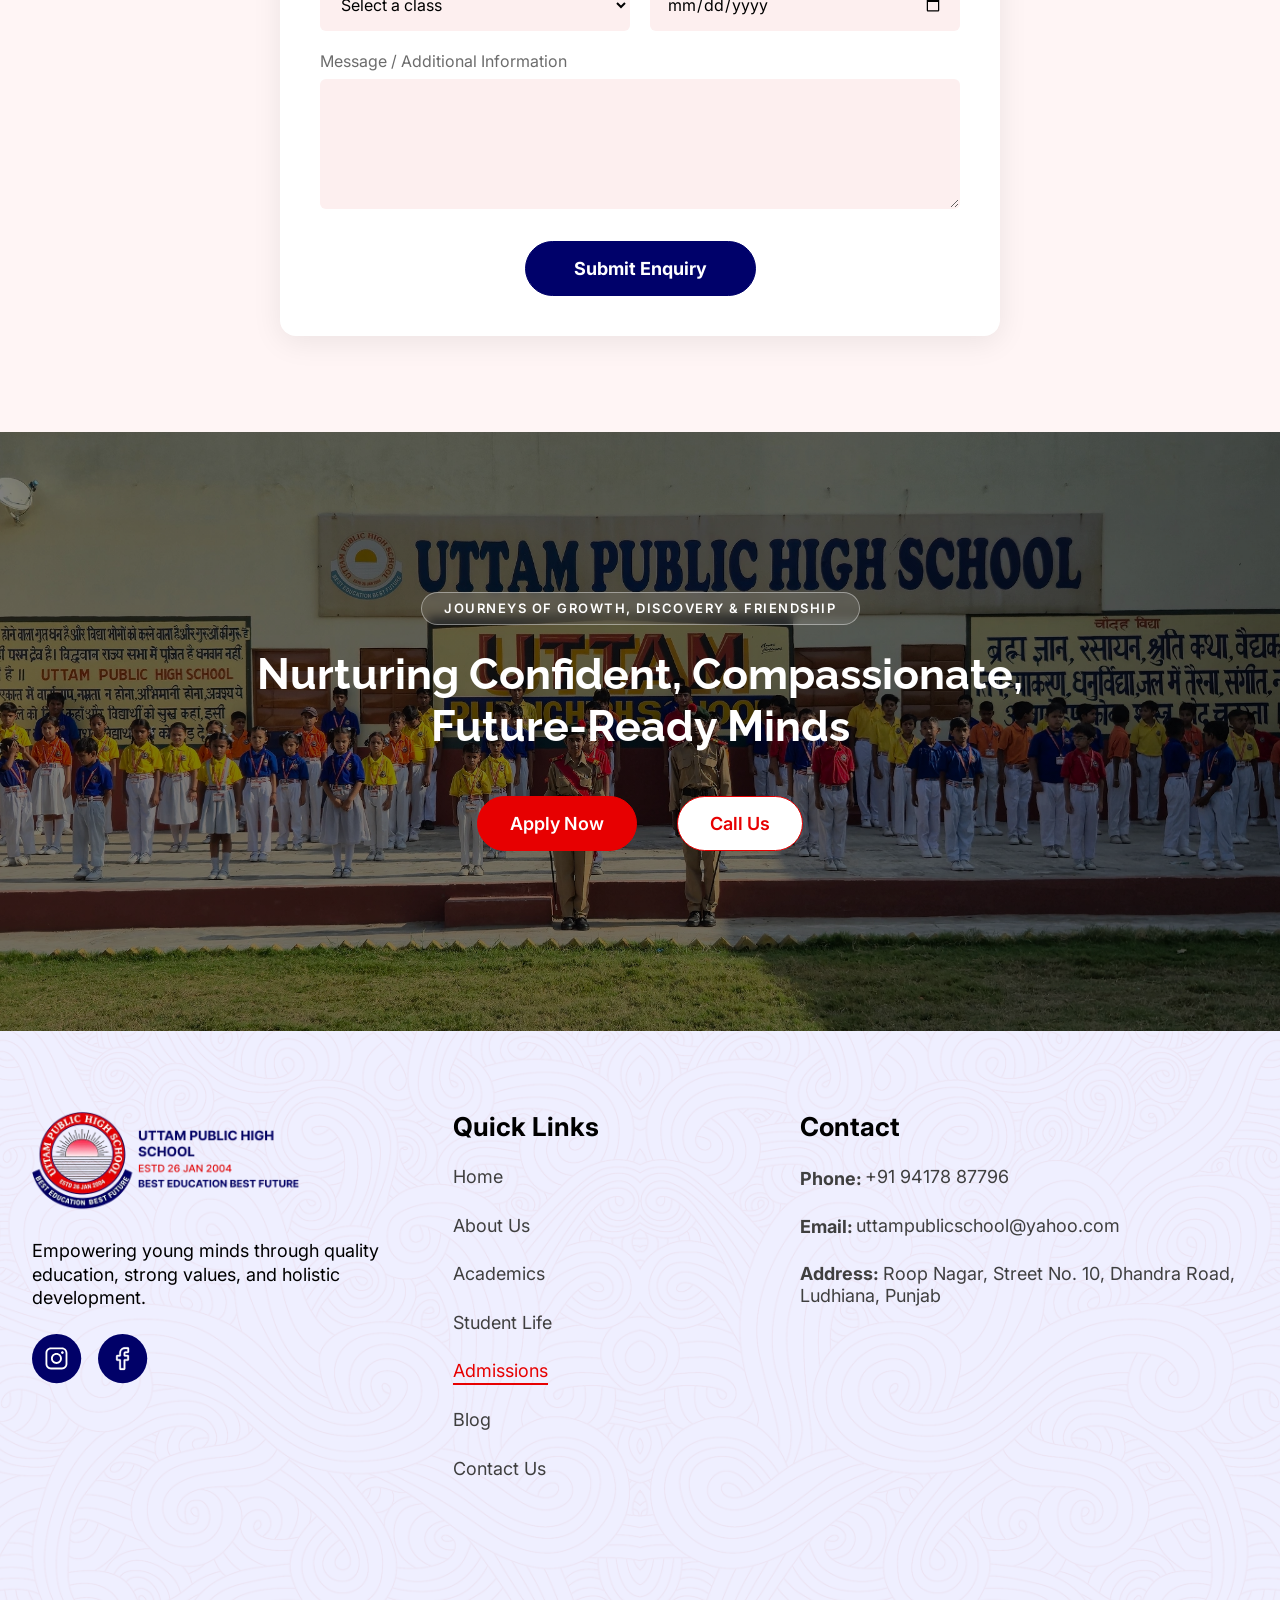
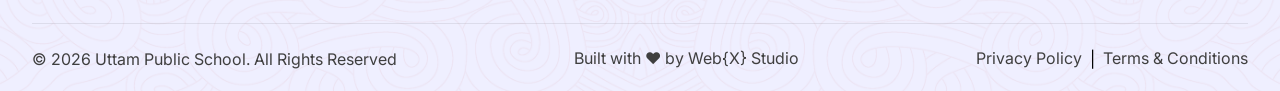
<file: admissions.html>
<!DOCTYPE html>
<html lang="en">
<head>
    <meta charset="UTF-8">
    <meta name="viewport" content="width=device-width, initial-scale=1.0">
    <!-- Google tag (gtag.js) -->
    <script async src="https://www.googletagmanager.com/gtag/js?id=G-6DFRJ8QPE8"></script>
    <script>
      window.dataLayer = window.dataLayer || [];
      function gtag(){dataLayer.push(arguments);}
      gtag('js', new Date());

      gtag('config', 'G-6DFRJ8QPE8');
    </script>
    <title>Admissions Open | Uttam Public School, Ludhiana</title>
    <meta name="description" content="Admissions open at Uttam Public School, Ludhiana for Nursery to Class X. A simple four-step process, the documents you need, and an online enquiry form.">
    <link rel="canonical" href="https://uttamschool.in/admissions">

    <meta property="og:type" content="website">
    <meta property="og:site_name" content="Uttam Public School">
    <meta property="og:locale" content="en_IN">
    <meta property="og:url" content="https://uttamschool.in/admissions">
    <meta property="og:title" content="Admissions Open | Uttam Public School, Ludhiana">
    <meta property="og:description" content="Admissions open at Uttam Public School, Ludhiana for Nursery to Class X. A simple four-step process, the documents you need, and an online enquiry form.">
    <meta property="og:image" content="https://uttamschool.in/Assets/Image/Admissions%20bg%20new.webp">

    <meta name="twitter:card" content="summary_large_image">
    <meta name="twitter:title" content="Admissions Open | Uttam Public School, Ludhiana">
    <meta name="twitter:description" content="Admissions open at Uttam Public School, Ludhiana for Nursery to Class X. A simple four-step process, the documents you need, and an online enquiry form.">
    <meta name="twitter:image" content="https://uttamschool.in/Assets/Image/Admissions%20bg%20new.webp">
    <link rel="icon" type="image/png" href="Assets/icons/favicon.png">
    <link rel="stylesheet" href="style.css">
    <link rel="stylesheet" href="utility.css">
    <script>document.documentElement.classList.add('reveal-ready');</script>
    <link rel="stylesheet" href="admissions.css">

<link rel="preconnect" href="https://fonts.googleapis.com">
<link rel="preconnect" href="https://fonts.gstatic.com" crossorigin>
<link href="https://fonts.googleapis.com/css2?family=Inter:ital,opsz,wght@0,14..32,100..900;1,14..32,100..900&family=Raleway:ital,wght@0,100..900;1,100..900&display=swap" rel="stylesheet">


</head>
<body>
    <section class="marque bg_blue">
        <div class="wrapper flex spacebetween gap-1">
            <div class="left-marque flex align-center gap-1">
                <a href="tel:+919417887796" class="icon-box text-white text-medium"> <img src="Assets/icons/phone.svg" class="icon-marque" alt="Phone Icon"> <p class="text-small">+91 94178 87796</p></a>  <a href="mailto:uttampublicschool@yahoo.com" class="text-white icon-box"> <img src="Assets/icons/envolope.svg" class="icon-marque big-width" alt="Envelope Icon"> <p class="text-small">uttampublicschool@yahoo.com</p></a>
            </div>
            <div class="right-marque flex gap-05">
                <a href="https://www.instagram.com/uttampublichighschool" target="_blank" rel="noopener"><img src="Assets/icons/instagram.svg" alt="instagram icon" class="social-icons"></a>
                 <a href="https://www.facebook.com/profile.php?id=100063631357424" target="_blank" rel="noopener"><img src="Assets/icons/facebook.svg" alt="facebook icon" class="social-icons"></a>
                 </div>
        </div>
    </section>
    <header class="navbar">
            <div class="wrapper flex spacebetween align-center">
                <div class="logo-left"> <a href="/"><img src="Assets/icons/uttam public high school.webp" alt="Uttam Public School logo" class="logo"></a></div>
                <div class="nav-menu flex align-center gap-3" id="navMenu">
                    <div class="links-wrapper flex gap-1">
                        <a href="/" class="nav-links">Home</a>
                        <a href="/about" class="nav-links">About Us</a>
                        <a href="/academics" class="nav-links">Academics</a>
                        <a href="/student-life" class="nav-links">Student Life</a>
                        <a href="/admissions" class="nav-links active">Admissions</a>
                        <a href="/blog" class="nav-links">Blog</a>
                        <a href="/contact" class="nav-links">Contact Us</a>
                    </div>
                    <div class="cta-wrapper-header">
                        <a href="/admissions" class="btn-secondary">Apply now</a>
                        <a href="tel:+919417887796" class="btn-primary">Call Us</a>
                    </div>
                </div>
                <button class="hamburger" id="hamburgerBtn" aria-label="Toggle navigation menu" aria-expanded="false" aria-controls="navMenu">
                    <span></span>
                    <span></span>
                    <span></span>
                </button>
            </div>
        </header>

<section class="admissions-hero">
    <h1 class="h1" data-reveal="fade-up">Admissions</h1>
</section>

<section class="padding-section-large">
    <div class="wrapper about-flex">
        <div class="right-about" data-reveal="fade-right">
            <p class="hairline">Admissions</p>
            <h2>Join the <span class="highlight-red">Uttam Family</span></h2>
            <p class="text-regular">Choosing a school is one of the most important decisions a family makes, and we are glad you are considering us. At Uttam Public School we welcome children from Nursery through Class X into a warm, disciplined environment where every student is known by name.</p>
            <p class="text-regular">Admissions are open through the year, subject to seats being available in each class. If you would like to visit the campus, meet our teachers, or simply ask a question before applying, we would be happy to hear from you. The steps below explain exactly how the process works.</p>
        </div>
        <div class="right-about" data-reveal="fade-left">
            <div class="image-container">
                <img src="Assets/Image/Join the Uttam Family section image.webp" alt="Students and staff assembled in the grounds of Uttam Public School" class="full-width" style="border-radius:20px;">
            </div>
        </div>
    </div>
</section>

<section class="padding-section-medium bg_light-red">
    <div class="wrapper">
        <div class="section-intro text-center" data-reveal="fade-up">
            <h2>The <span class="highlight-red">Admission Process</span></h2>
            <p class="text-regular">Four simple, unhurried steps &mdash; from your first enquiry to your child's first day.</p>
        </div>

        <div class="admission-steps reveal-stagger">
            <div class="step-card" data-reveal="fade-up">
                <div class="step-number">1</div>
                <h3>Enquiry</h3>
                <p>Visit or call the school to enquire about available seats for your child's class, and to arrange a look around the campus.</p>
            </div>

            <div class="step-card" data-reveal="fade-up">
                <div class="step-number">2</div>
                <h3>Registration</h3>
                <p>Collect and submit the registration form along with the required documents listed further down this page.</p>
            </div>

            <div class="step-card" data-reveal="fade-up">
                <div class="step-number">3</div>
                <h3>Interaction</h3>
                <p>A short, friendly interaction or assessment with the child &mdash; and with parents for the younger classes &mdash; so we get to know one another.</p>
            </div>

            <div class="step-card" data-reveal="fade-up">
                <div class="step-number">4</div>
                <h3>Confirmation</h3>
                <p>On selection, complete the admission by paying the fees and submitting any remaining documents. Your child is then all set to begin.</p>
            </div>
        </div>
    </div>
</section>

<section class="padding-section-medium">
    <div class="wrapper">
        <div class="section-intro text-center" data-reveal="fade-up">
            <h2>Documents <span class="highlight-red">Required</span></h2>
            <p class="text-regular">Please keep the following ready when you come in to register. Photocopies are fine, but do bring the originals for verification.</p>
        </div>

        <div class="documents-wrapper" data-reveal="fade-up">
            <ul class="assessment-list">
                <li>
                    <svg aria-hidden="true" viewBox="0 0 24 24" fill="none" stroke="#E70001" stroke-width="2" stroke-linecap="round" stroke-linejoin="round"><circle cx="12" cy="12" r="9"/><path d="m8.5 12.5 2.5 2.5 4.5-5"/></svg>
                    <span><strong>Birth certificate</strong> of the child (photocopy).</span>
                </li>
                <li>
                    <svg aria-hidden="true" viewBox="0 0 24 24" fill="none" stroke="#E70001" stroke-width="2" stroke-linecap="round" stroke-linejoin="round"><circle cx="12" cy="12" r="9"/><path d="m8.5 12.5 2.5 2.5 4.5-5"/></svg>
                    <span><strong>Previous school report card</strong> or Transfer Certificate (for admission to Class II and above).</span>
                </li>
                <li>
                    <svg aria-hidden="true" viewBox="0 0 24 24" fill="none" stroke="#E70001" stroke-width="2" stroke-linecap="round" stroke-linejoin="round"><circle cx="12" cy="12" r="9"/><path d="m8.5 12.5 2.5 2.5 4.5-5"/></svg>
                    <span><strong>Four passport-size photographs</strong> of the child.</span>
                </li>
                <li>
                    <svg aria-hidden="true" viewBox="0 0 24 24" fill="none" stroke="#E70001" stroke-width="2" stroke-linecap="round" stroke-linejoin="round"><circle cx="12" cy="12" r="9"/><path d="m8.5 12.5 2.5 2.5 4.5-5"/></svg>
                    <span><strong>Aadhaar card copy</strong> of the child and both parents.</span>
                </li>
                <li>
                    <svg aria-hidden="true" viewBox="0 0 24 24" fill="none" stroke="#E70001" stroke-width="2" stroke-linecap="round" stroke-linejoin="round"><circle cx="12" cy="12" r="9"/><path d="m8.5 12.5 2.5 2.5 4.5-5"/></svg>
                    <span><strong>Address proof</strong> (any government-issued document).</span>
                </li>
            </ul>
        </div>
    </div>
</section>

<section class="padding-section-large bg_light-red">
    <div class="wrapper">
        <div class="admission-form-card" data-reveal="fade-up">
            <h2 class="contact-heading">Admission <span class="highlight-red">Enquiry Form</span></h2>
            <p class="contact-intro">Fill in your details below and our admissions team will get back to you with the next steps.</p>

            <form id="admissionForm" action="https://api.web3forms.com/submit" method="POST">
                <input type="hidden" name="access_key" value="a7be609b-e0eb-4148-b2ee-23be3ced3a89">
                <input type="hidden" name="to" value="ramasre007@gmail.com">
                <input type="hidden" name="subject" value="New admission enquiry — Uttam Public School website">
                <div class="form-row">
                    <div class="contact-form-group">
                        <label for="studentName">Student's Full Name</label>
                        <input type="text" id="studentName" name="studentName" required>
                    </div>

                    <div class="contact-form-group">
                        <label for="parentName">Parent / Guardian Name</label>
                        <input type="text" id="parentName" name="parentName" autocomplete="name" required>
                    </div>
                </div>

                <div class="form-row">
                    <div class="contact-form-group">
                        <label for="emailAddress">Email Address</label>
                        <input type="email" id="emailAddress" name="email" autocomplete="email" required>
                    </div>

                    <div class="contact-form-group">
                        <label for="phoneNumber">Phone Number</label>
                        <input type="tel" id="phoneNumber" name="phoneNumber" autocomplete="tel" required>
                    </div>
                </div>

                <div class="form-row">
                    <div class="contact-form-group">
                        <label for="classApplying">Class Applying For</label>
                        <select id="classApplying" name="classApplying" required>
                            <option value="" disabled selected>Select a class</option>
                            <option value="Nursery">Nursery</option>
                            <option value="LKG">LKG</option>
                            <option value="UKG">UKG</option>
                            <option value="Class I">Class I</option>
                            <option value="Class II">Class II</option>
                            <option value="Class III">Class III</option>
                            <option value="Class IV">Class IV</option>
                            <option value="Class V">Class V</option>
                            <option value="Class VI">Class VI</option>
                            <option value="Class VII">Class VII</option>
                            <option value="Class VIII">Class VIII</option>
                            <option value="Class IX">Class IX</option>
                            <option value="Class X">Class X</option>
                        </select>
                    </div>

                    <div class="contact-form-group">
                        <label for="dob">Date of Birth</label>
                        <input type="date" id="dob" name="dob">
                    </div>
                </div>

                <div class="contact-form-group">
                    <label for="message">Message / Additional Information</label>
                    <textarea id="message" name="message"></textarea>
                </div>

                <div class="contact-submit-wrapper">
                    <button type="submit" class="btn-submit">Submit Enquiry</button>
                </div>
                <div id="admissionFormResult" style="display:none; margin-top:1rem; padding:1rem; border-radius:8px; text-align:center; font-weight:600;"></div>
            </form>
        </div>
    </div>
</section>

<section class="cta">
    <div class="wrapper-cta">
        <span class="cta-eyebrow" data-reveal="fade-up">Journeys of Growth, Discovery &amp; Friendship</span>
        <h2 class="text-center" data-reveal="fade-up" style="--reveal-delay:.1s">Nurturing Confident, Compassionate,<br>Future-Ready Minds</h2>
        <div class="cta-wrapper" data-reveal="fade-up" style="--reveal-delay:.2s">
            <a href="/admissions" class="btn-primary">Apply Now</a>
            <a href="tel:+919417887796" class="btn-secondary">Call Us</a>
        </div>
    </div>
</section>

<section class="footer">
    <div class="wrapper">
        <div class="footer-grid">
            <div class="logo-footer" data-reveal="fade-up">
                <a href="/"><img src="Assets/icons/uttam public high school.webp" alt="Uttam Public School logo" class="logo"></a>
                <p>Empowering young minds through quality education, strong values, and holistic development.</p>
                  <div class="footer-social">
                <a href="https://www.instagram.com/uttampublichighschool" target="_blank" rel="noopener"><img src="Assets/icons/blue icon instagram.svg" alt="instagram icon"></a>
                 <a href="https://www.facebook.com/profile.php?id=100063631357424" target="_blank" rel="noopener"><img src="Assets/icons/blue icon facebook.svg" alt="facebook icon"></a>
                 </div>
            </div>

            <div class="footer-links" data-reveal="fade-up" style="--reveal-delay:.1s">
                <h4>Quick Links</h4>

                <div class="quick-links-wrapper">
                    <a href="/" class="footer-link">Home</a>
                    <a href="/about" class="footer-link">About Us</a>
                    <a href="/academics" class="footer-link">Academics</a>
                    <a href="/student-life" class="footer-link">Student Life</a>
                    <a href="/admissions" class="footer-link active">Admissions</a>
                    <a href="/blog" class="footer-link">Blog</a>
                    <a href="/contact" class="footer-link">Contact Us</a>
                </div>
        </div>

        <div class="footer-contact" data-reveal="fade-up" style="--reveal-delay:.2s">
            <h4>Contact</h4>
                <div class="flex-footer"><p class="text-big-footer">Phone:</p><a href="tel:+919417887796" class="footer-link">+91 94178 87796</a></div>
                <div class="flex-footer"><p class="text-big-footer">Email:</p><a href="mailto:uttampublicschool@yahoo.com" class="footer-link">uttampublicschool@yahoo.com</a></div>
                <div class="flex-footer top"><a href="https://maps.app.goo.gl/pHDM8bwAXitvCcsc6" target="_blank" rel="noopener" class="footer-link"><span class="text-big-footer">Address: </span>Roop Nagar, Street No. 10, Dhandra Road, Ludhiana, Punjab</a></div>
                <div class="footer-map">
                    <iframe src="https://maps.google.com/maps?q=Uttam%20Public%20School%2C%20Roop%20Nagar%2C%20Dhandra%20Road%2C%20Ludhiana%2C%20Punjab&output=embed" loading="lazy" referrerpolicy="no-referrer-when-downgrade" title="Uttam Public School location map"></iframe>
                </div>
        </div>
    </div>

    <div class="footer-bottom">
        <p>&copy; 2026 Uttam Public School. All Rights Reserved</p>
        <p><a href="https://www.thewebxstudio.com/" target="_blank" rel="noopener">Built with ❤️ by Web{X} Studio</a></p>
        <div class="footer-legal">
            <a href="/privacy-policy">Privacy Policy</a>
            <span>|</span>
            <a href="">Terms &amp; Conditions</a>
        </div>
    </div>
    </div>
</section>

<!-- Page Scripts -->
<script src="js/navbar.js"></script>
<script src="js/reveal.js"></script>
<script>
const admissionForm = document.getElementById("admissionForm");
const admissionResult = document.getElementById("admissionFormResult");
admissionForm.addEventListener("submit", function(e) {
    e.preventDefault();
    const btn = admissionForm.querySelector(".btn-submit");
    const originalText = btn.textContent;
    btn.textContent = "Sending...";
    btn.disabled = true;
    fetch("https://api.web3forms.com/submit", {
        method: "POST",
        body: new FormData(admissionForm)
    }).then(r => r.json()).then(data => {
        if (data.success) {
            admissionResult.style.display = "block";
            admissionResult.style.background = "#d4edda";
            admissionResult.style.color = "#155724";
            admissionResult.textContent = "Thank you! Your admission enquiry has been submitted successfully.";
            admissionForm.reset();
        } else {
            admissionResult.style.display = "block";
            admissionResult.style.background = "#f8d7da";
            admissionResult.style.color = "#721c24";
            admissionResult.textContent = "Something went wrong. Please try again.";
        }
    }).catch(() => {
        admissionResult.style.display = "block";
        admissionResult.style.background = "#f8d7da";
        admissionResult.style.color = "#721c24";
        admissionResult.textContent = "Something went wrong. Please try again.";
    }).finally(() => {
        btn.textContent = originalText;
        btn.disabled = false;
        setTimeout(() => { admissionResult.style.display = "none"; }, 5000);
    });
});
</script>
<!-- WhatsApp floating button -->
<a href="https://wa.me/919417887796" class="whatsapp-float" target="_blank" rel="noopener" aria-label="Chat with us on WhatsApp"><img src="Assets/icons/whatsapp.svg" alt="" aria-hidden="true"></a>
</body>
</html>
</file>
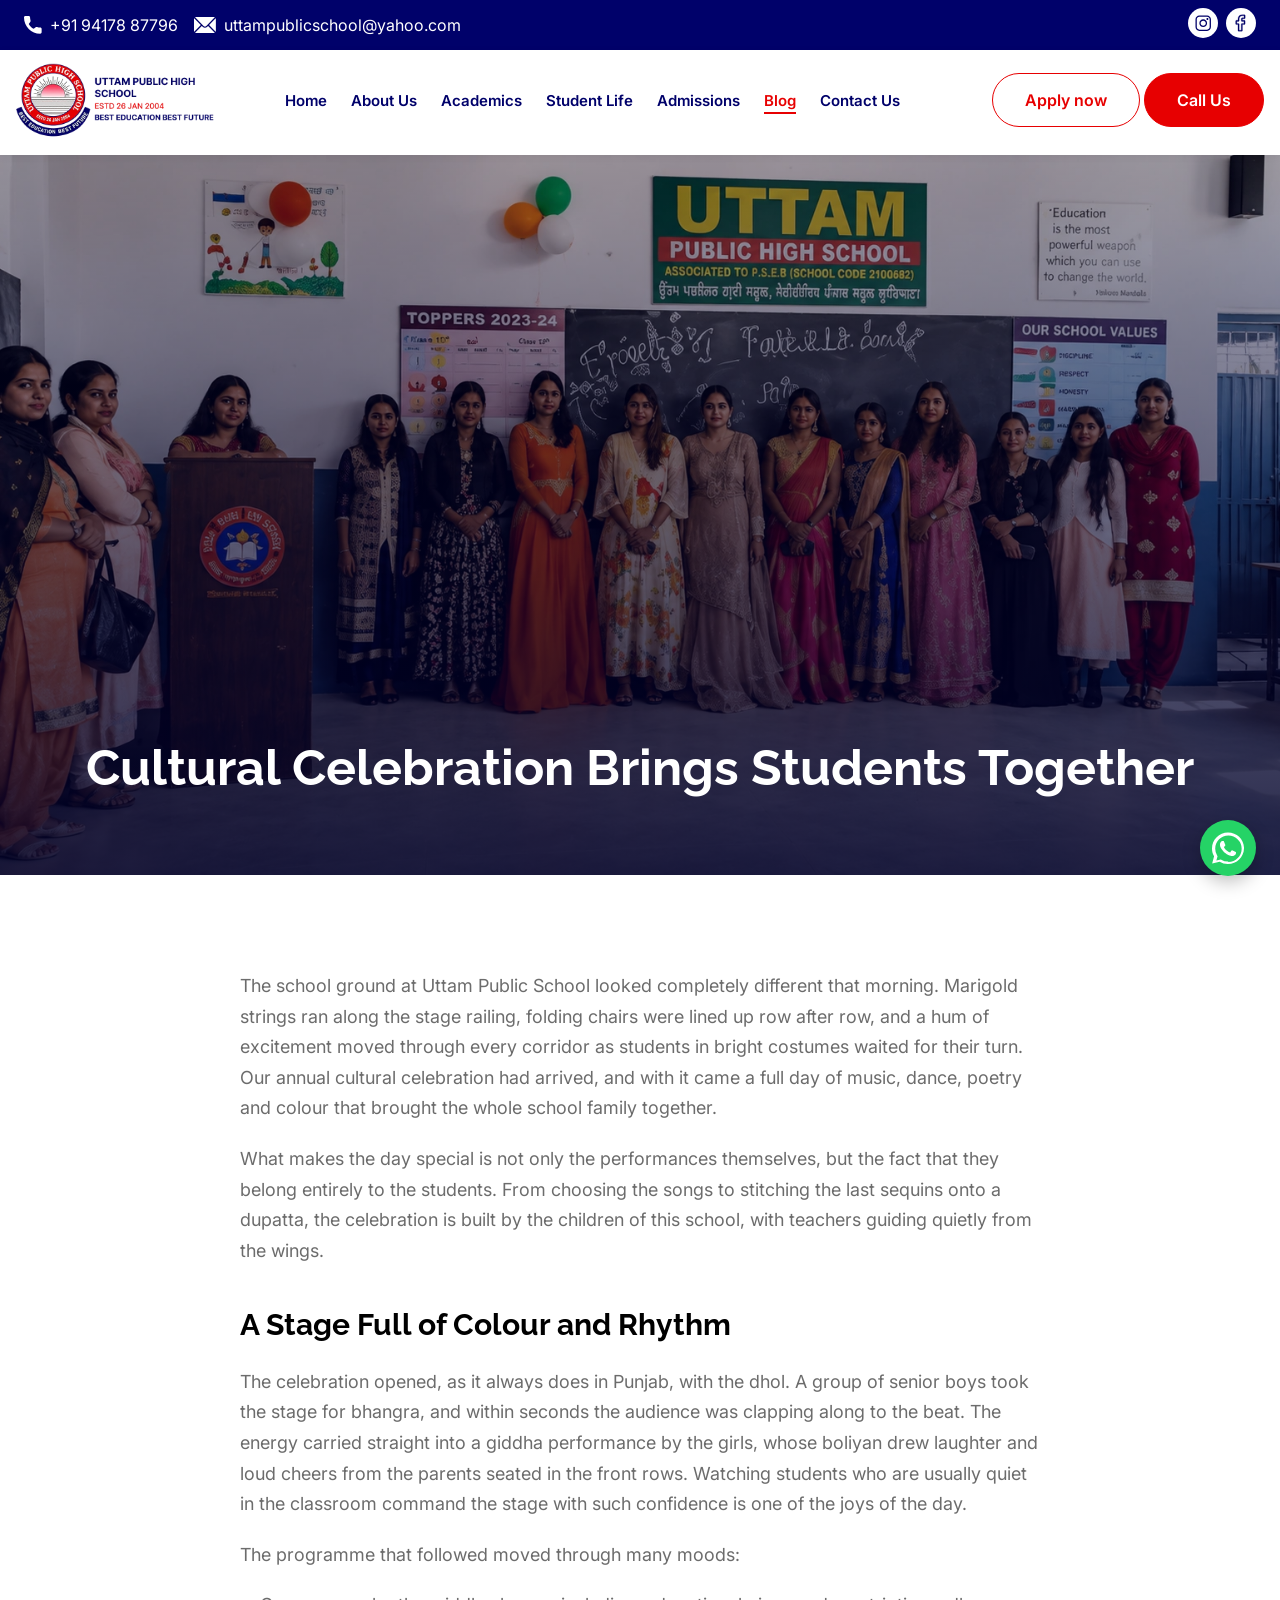
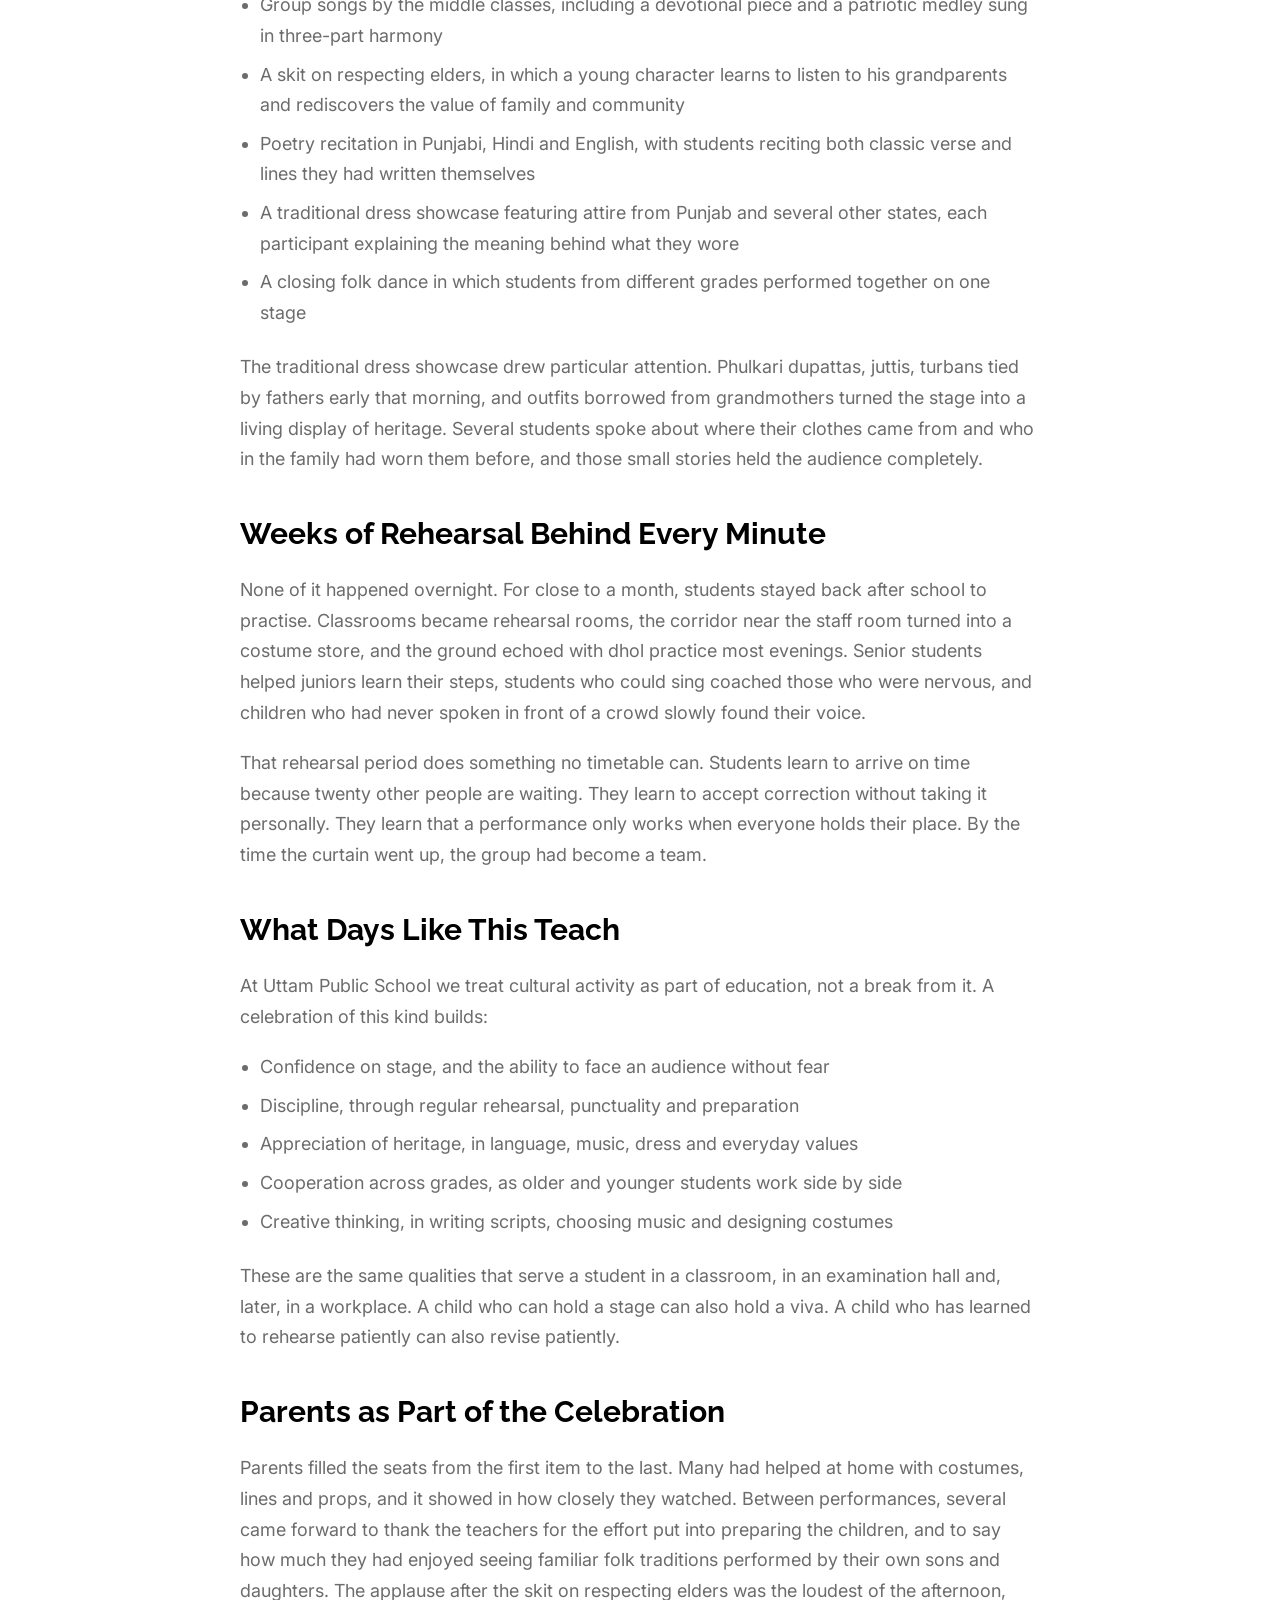
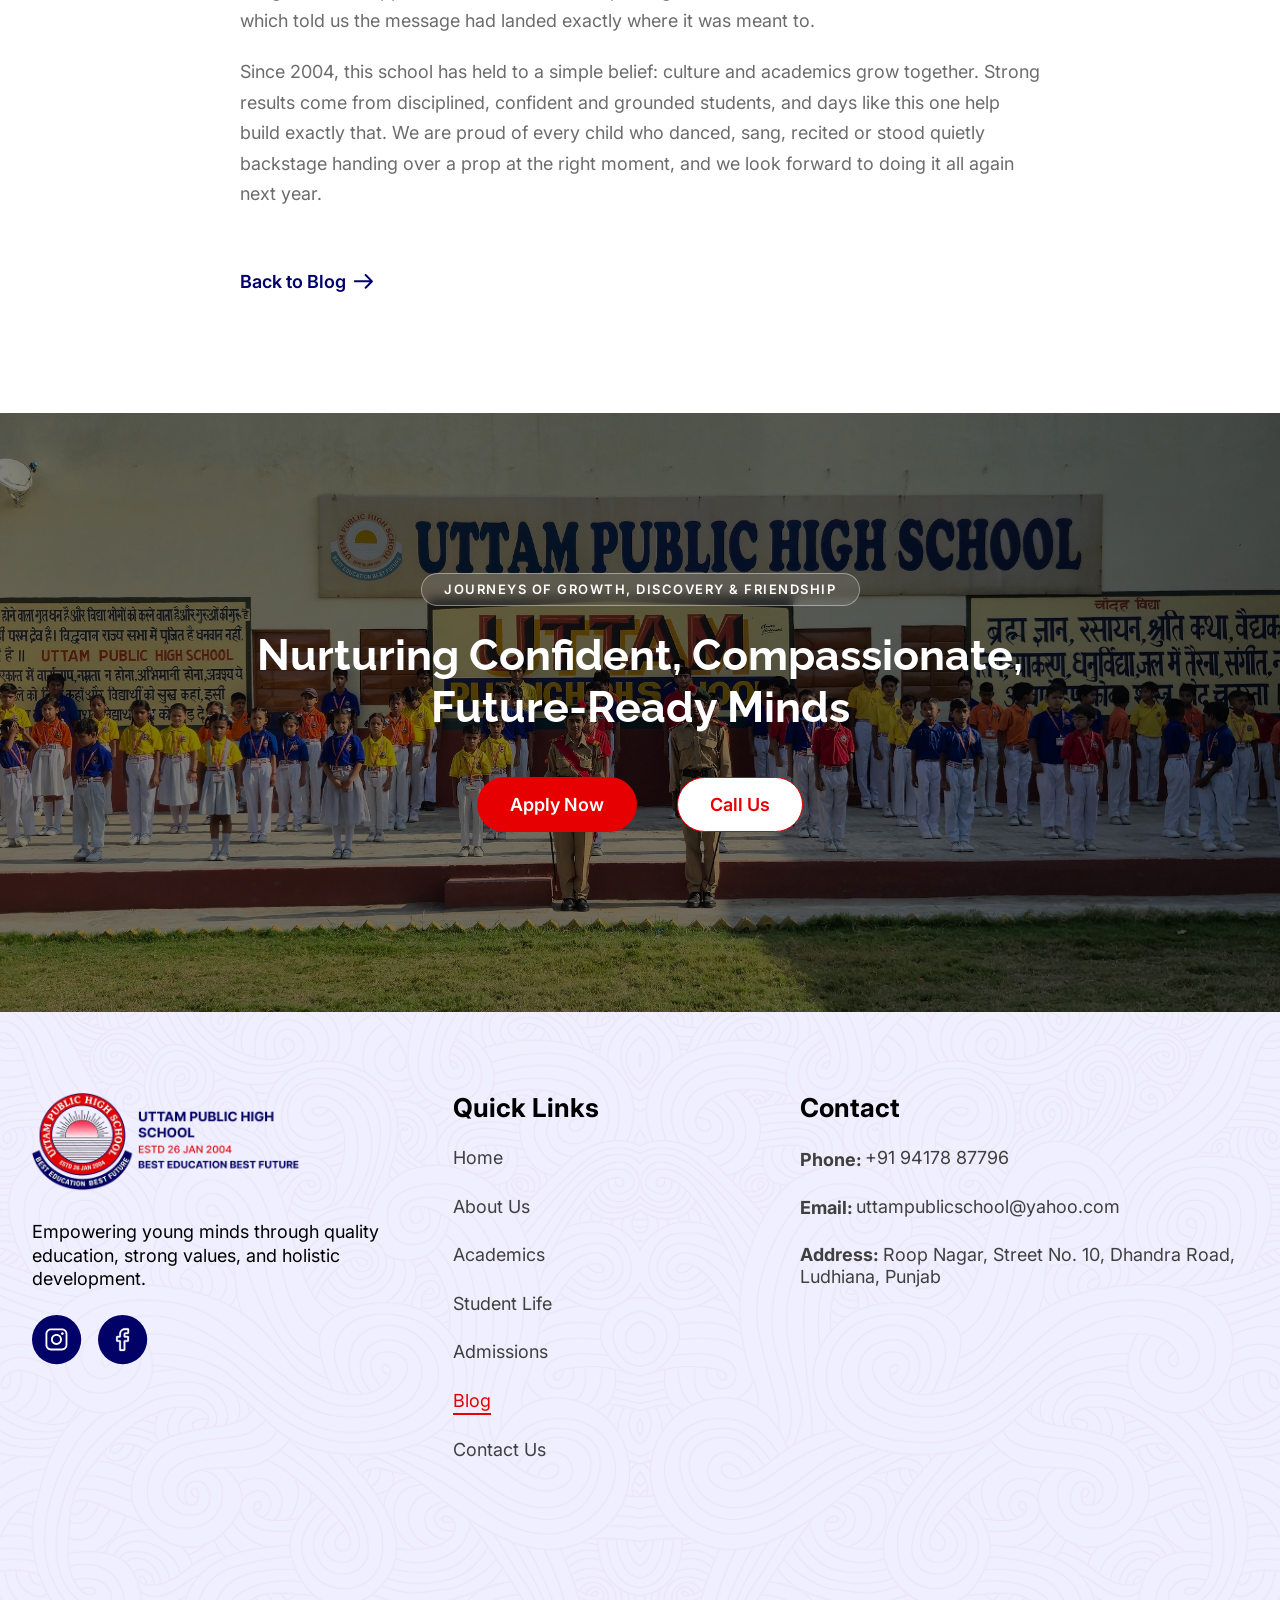
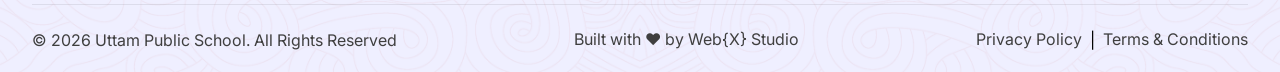
<file: blog-cultural-celebration.html>
<!DOCTYPE html>
<html lang="en">
<head>
    <meta charset="UTF-8">
    <meta name="viewport" content="width=device-width, initial-scale=1.0">
    <!-- Google tag (gtag.js) -->
    <script async src="https://www.googletagmanager.com/gtag/js?id=G-6DFRJ8QPE8"></script>
    <script>
      window.dataLayer = window.dataLayer || [];
      function gtag(){dataLayer.push(arguments);}
      gtag('js', new Date());

      gtag('config', 'G-6DFRJ8QPE8');
    </script>
    <title>Cultural Celebration at Uttam Public School, Ludhiana</title>
    <meta name="description" content="Students of Uttam Public School, Ludhiana celebrate culture and creativity through vibrant performances that build teamwork and confidence.">
    <link rel="canonical" href="https://uttamschool.in/blog-cultural-celebration">

    <meta property="og:type" content="article">
    <meta property="og:site_name" content="Uttam Public School">
    <meta property="og:locale" content="en_IN">
    <meta property="og:url" content="https://uttamschool.in/blog-cultural-celebration">
    <meta property="og:title" content="Cultural Celebration at Uttam Public School, Ludhiana">
    <meta property="og:description" content="Students of Uttam Public School, Ludhiana celebrate culture and creativity through vibrant performances that build teamwork and confidence.">
    <meta property="og:image" content="https://uttamschool.in/Assets/Image/blog%203.webp">

    <meta name="twitter:card" content="summary_large_image">
    <meta name="twitter:title" content="Cultural Celebration at Uttam Public School, Ludhiana">
    <meta name="twitter:description" content="Students of Uttam Public School, Ludhiana celebrate culture and creativity through vibrant performances that build teamwork and confidence.">
    <meta name="twitter:image" content="https://uttamschool.in/Assets/Image/blog%203.webp">

    <script type="application/ld+json">
    {
      "@context": "https://schema.org",
      "headline": "Cultural Celebration Brings Students Together",
      "description": "Students of Uttam Public School, Ludhiana celebrate culture and creativity through vibrant performances that build teamwork and confidence.",
      "@type": "BlogPosting",
      "image": "https://uttamschool.in/Assets/Image/blog%203.webp",
      "datePublished": "2025-12-15",
      "dateModified": "2025-12-15",
      "author": {
        "@type": "Organization",
        "name": "Uttam Public School"
      },
      "publisher": {
        "@type": "Organization",
        "name": "Uttam Public School",
        "logo": {
          "@type": "ImageObject",
          "url": "https://uttamschool.in/Assets/icons/uttam%20public%20high%20school.webp"
        }
      },
      "mainEntityOfPage": {
        "@type": "WebPage",
        "@id": "https://uttamschool.in/blog-cultural-celebration"
      }
    }
    </script>
    <link rel="icon" type="image/png" href="Assets/icons/favicon.png">
    <link rel="stylesheet" href="style.css">
    <link rel="stylesheet" href="utility.css">
    <script>document.documentElement.classList.add('reveal-ready');</script>
    <link rel="stylesheet" href="blog.css">

<link rel="preconnect" href="https://fonts.googleapis.com">
<link rel="preconnect" href="https://fonts.gstatic.com" crossorigin>
<link href="https://fonts.googleapis.com/css2?family=Inter:ital,opsz,wght@0,14..32,100..900;1,14..32,100..900&family=Raleway:ital,wght@0,100..900;1,100..900&display=swap" rel="stylesheet">


</head>
<body>
    <section class="marque bg_blue">
        <div class="wrapper flex spacebetween gap-1">
            <div class="left-marque flex align-center gap-1">
                <a href="tel:+919417887796" class="icon-box text-white text-medium"> <img src="Assets/icons/phone.svg" class="icon-marque" alt="Phone Icon"> <p class="text-small">+91 94178 87796</p></a>  <a href="mailto:uttampublicschool@yahoo.com" class="text-white icon-box"> <img src="Assets/icons/envolope.svg" class="icon-marque big-width" alt="Envelope Icon"> <p class="text-small">uttampublicschool@yahoo.com</p></a>
            </div>
            <div class="right-marque flex gap-05">
                <a href="https://www.instagram.com/uttampublichighschool" target="_blank" rel="noopener"><img src="Assets/icons/instagram.svg" alt="instagram icon" class="social-icons"></a>
                 <a href="https://www.facebook.com/profile.php?id=100063631357424" target="_blank" rel="noopener"><img src="Assets/icons/facebook.svg" alt="facebook icon" class="social-icons"></a>
                 </div>
        </div>
    </section>
    <header class="navbar">
            <div class="wrapper flex spacebetween align-center">
                <div class="logo-left"> <a href="/"><img src="Assets/icons/uttam public high school.webp" alt="Uttam Public School logo" class="logo"></a></div>
                <div class="nav-menu flex align-center gap-3" id="navMenu">
                    <div class="links-wrapper flex gap-1">
                        <a href="/" class="nav-links">Home</a>
                        <a href="/about" class="nav-links">About Us</a>
                        <a href="/academics" class="nav-links">Academics</a>
                        <a href="/student-life" class="nav-links">Student Life</a>
                        <a href="/admissions" class="nav-links">Admissions</a>
                        <a href="/blog" class="nav-links active">Blog</a>
                        <a href="/contact" class="nav-links">Contact Us</a>
                    </div>
                    <div class="cta-wrapper-header">
                        <a href="/admissions" class="btn-secondary">Apply now</a>
                        <a href="tel:+919417887796" class="btn-primary">Call Us</a>
                    </div>
                </div>
                <button class="hamburger" id="hamburgerBtn" aria-label="Toggle navigation menu" aria-expanded="false" aria-controls="navMenu">
                    <span></span>
                    <span></span>
                    <span></span>
                </button>
            </div>
        </header>

<section class="article-hero" style="background-image: url('Assets/Image/blog 3.webp');">
    <div class="wrapper">
        <h1 class="h1" data-reveal="fade-up">Cultural Celebration Brings Students Together</h1>
        <p class="article-meta" data-reveal="fade-up" style="--reveal-delay:.1s">Published 15 December 2025</p>
    </div>
</section>

<section class="padding-section-large">
    <div class="wrapper">
        <div class="article-body" data-reveal="fade-up">

            <p>The school ground at Uttam Public School looked completely different that morning. Marigold strings ran along the stage railing, folding chairs were lined up row after row, and a hum of excitement moved through every corridor as students in bright costumes waited for their turn. Our annual cultural celebration had arrived, and with it came a full day of music, dance, poetry and colour that brought the whole school family together.</p>

            <p>What makes the day special is not only the performances themselves, but the fact that they belong entirely to the students. From choosing the songs to stitching the last sequins onto a dupatta, the celebration is built by the children of this school, with teachers guiding quietly from the wings.</p>

            <h2>A Stage Full of Colour and Rhythm</h2>

            <p>The celebration opened, as it always does in Punjab, with the dhol. A group of senior boys took the stage for bhangra, and within seconds the audience was clapping along to the beat. The energy carried straight into a giddha performance by the girls, whose boliyan drew laughter and loud cheers from the parents seated in the front rows. Watching students who are usually quiet in the classroom command the stage with such confidence is one of the joys of the day.</p>

            <p>The programme that followed moved through many moods:</p>

            <ul>
                <li>Group songs by the middle classes, including a devotional piece and a patriotic medley sung in three-part harmony</li>
                <li>A skit on respecting elders, in which a young character learns to listen to his grandparents and rediscovers the value of family and community</li>
                <li>Poetry recitation in Punjabi, Hindi and English, with students reciting both classic verse and lines they had written themselves</li>
                <li>A traditional dress showcase featuring attire from Punjab and several other states, each participant explaining the meaning behind what they wore</li>
                <li>A closing folk dance in which students from different grades performed together on one stage</li>
            </ul>

            <p>The traditional dress showcase drew particular attention. Phulkari dupattas, juttis, turbans tied by fathers early that morning, and outfits borrowed from grandmothers turned the stage into a living display of heritage. Several students spoke about where their clothes came from and who in the family had worn them before, and those small stories held the audience completely.</p>

            <h2>Weeks of Rehearsal Behind Every Minute</h2>

            <p>None of it happened overnight. For close to a month, students stayed back after school to practise. Classrooms became rehearsal rooms, the corridor near the staff room turned into a costume store, and the ground echoed with dhol practice most evenings. Senior students helped juniors learn their steps, students who could sing coached those who were nervous, and children who had never spoken in front of a crowd slowly found their voice.</p>

            <p>That rehearsal period does something no timetable can. Students learn to arrive on time because twenty other people are waiting. They learn to accept correction without taking it personally. They learn that a performance only works when everyone holds their place. By the time the curtain went up, the group had become a team.</p>

            <h2>What Days Like This Teach</h2>

            <p>At Uttam Public School we treat cultural activity as part of education, not a break from it. A celebration of this kind builds:</p>

            <ul>
                <li>Confidence on stage, and the ability to face an audience without fear</li>
                <li>Discipline, through regular rehearsal, punctuality and preparation</li>
                <li>Appreciation of heritage, in language, music, dress and everyday values</li>
                <li>Cooperation across grades, as older and younger students work side by side</li>
                <li>Creative thinking, in writing scripts, choosing music and designing costumes</li>
            </ul>

            <p>These are the same qualities that serve a student in a classroom, in an examination hall and, later, in a workplace. A child who can hold a stage can also hold a viva. A child who has learned to rehearse patiently can also revise patiently.</p>

            <h2>Parents as Part of the Celebration</h2>

            <p>Parents filled the seats from the first item to the last. Many had helped at home with costumes, lines and props, and it showed in how closely they watched. Between performances, several came forward to thank the teachers for the effort put into preparing the children, and to say how much they had enjoyed seeing familiar folk traditions performed by their own sons and daughters. The applause after the skit on respecting elders was the loudest of the afternoon, which told us the message had landed exactly where it was meant to.</p>

            <p>Since 2004, this school has held to a simple belief: culture and academics grow together. Strong results come from disciplined, confident and grounded students, and days like this one help build exactly that. We are proud of every child who danced, sang, recited or stood quietly backstage handing over a prop at the right moment, and we look forward to doing it all again next year.</p>

            <div class="article-back">
                <a href="/blog" class="link-text">Back to Blog <img src="Assets/icons/arrow-right.svg" alt=""></a>
            </div>
        </div>
    </div>
</section>

<section class="cta">
    <div class="wrapper-cta">
        <span class="cta-eyebrow" data-reveal="fade-up">Journeys of Growth, Discovery &amp; Friendship</span>
        <h2 class="text-center" data-reveal="fade-up" style="--reveal-delay:.1s">Nurturing Confident, Compassionate,<br>Future-Ready Minds</h2>
        <div class="cta-wrapper" data-reveal="fade-up" style="--reveal-delay:.2s">
            <a href="/admissions" class="btn-primary">Apply Now</a>
            <a href="tel:+919417887796" class="btn-secondary">Call Us</a>
        </div>
    </div>
</section>

<section class="footer">
    <div class="wrapper">
        <div class="footer-grid">
            <div class="logo-footer" data-reveal="fade-up">
                <a href="/"><img src="Assets/icons/uttam public high school.webp" alt="Uttam Public School logo" class="logo"></a>
                <p>Empowering young minds through quality education, strong values, and holistic development.</p>
                  <div class="footer-social">
                <a href="https://www.instagram.com/uttampublichighschool" target="_blank" rel="noopener"><img src="Assets/icons/blue icon instagram.svg" alt="instagram icon"></a>
                 <a href="https://www.facebook.com/profile.php?id=100063631357424" target="_blank" rel="noopener"><img src="Assets/icons/blue icon facebook.svg" alt="facebook icon"></a>
                 </div>
            </div>

            <div class="footer-links" data-reveal="fade-up" style="--reveal-delay:.1s">
                <h4>Quick Links</h4>

                <div class="quick-links-wrapper">
                    <a href="/" class="footer-link">Home</a>
                    <a href="/about" class="footer-link">About Us</a>
                    <a href="/academics" class="footer-link">Academics</a>
                    <a href="/student-life" class="footer-link">Student Life</a>
                    <a href="/admissions" class="footer-link">Admissions</a>
                    <a href="/blog" class="footer-link active">Blog</a>
                    <a href="/contact" class="footer-link">Contact Us</a>
                </div>
        </div>

        <div class="footer-contact" data-reveal="fade-up" style="--reveal-delay:.2s">
            <h4>Contact</h4>
                <div class="flex-footer"><p class="text-big-footer">Phone:</p><a href="tel:+919417887796" class="footer-link">+91 94178 87796</a></div>
                <div class="flex-footer"><p class="text-big-footer">Email:</p><a href="mailto:uttampublicschool@yahoo.com" class="footer-link">uttampublicschool@yahoo.com</a></div>
                <div class="flex-footer top"><a href="https://maps.app.goo.gl/pHDM8bwAXitvCcsc6" target="_blank" rel="noopener" class="footer-link"><span class="text-big-footer">Address: </span>Roop Nagar, Street No. 10, Dhandra Road, Ludhiana, Punjab</a></div>
                <div class="footer-map">
                    <iframe src="https://maps.google.com/maps?q=Uttam%20Public%20School%2C%20Roop%20Nagar%2C%20Dhandra%20Road%2C%20Ludhiana%2C%20Punjab&output=embed" loading="lazy" referrerpolicy="no-referrer-when-downgrade" title="Uttam Public School location map"></iframe>
                </div>
        </div>
    </div>

    <div class="footer-bottom">
        <p>&copy; 2026 Uttam Public School. All Rights Reserved</p>
        <p><a href="https://www.thewebxstudio.com/" target="_blank" rel="noopener">Built with ❤️ by Web{X} Studio</a></p>
        <div class="footer-legal">
            <a href="/privacy-policy">Privacy Policy</a>
            <span>|</span>
            <a href="">Terms &amp; Conditions</a>
        </div>
    </div>
    </div>
</section>

<!-- Page Scripts -->
<script src="js/navbar.js"></script>
<script src="js/reveal.js"></script>
<!-- WhatsApp floating button -->
<a href="https://wa.me/919417887796" class="whatsapp-float" target="_blank" rel="noopener" aria-label="Chat with us on WhatsApp"><img src="Assets/icons/whatsapp.svg" alt="" aria-hidden="true"></a>
</body>
</html>
</file>
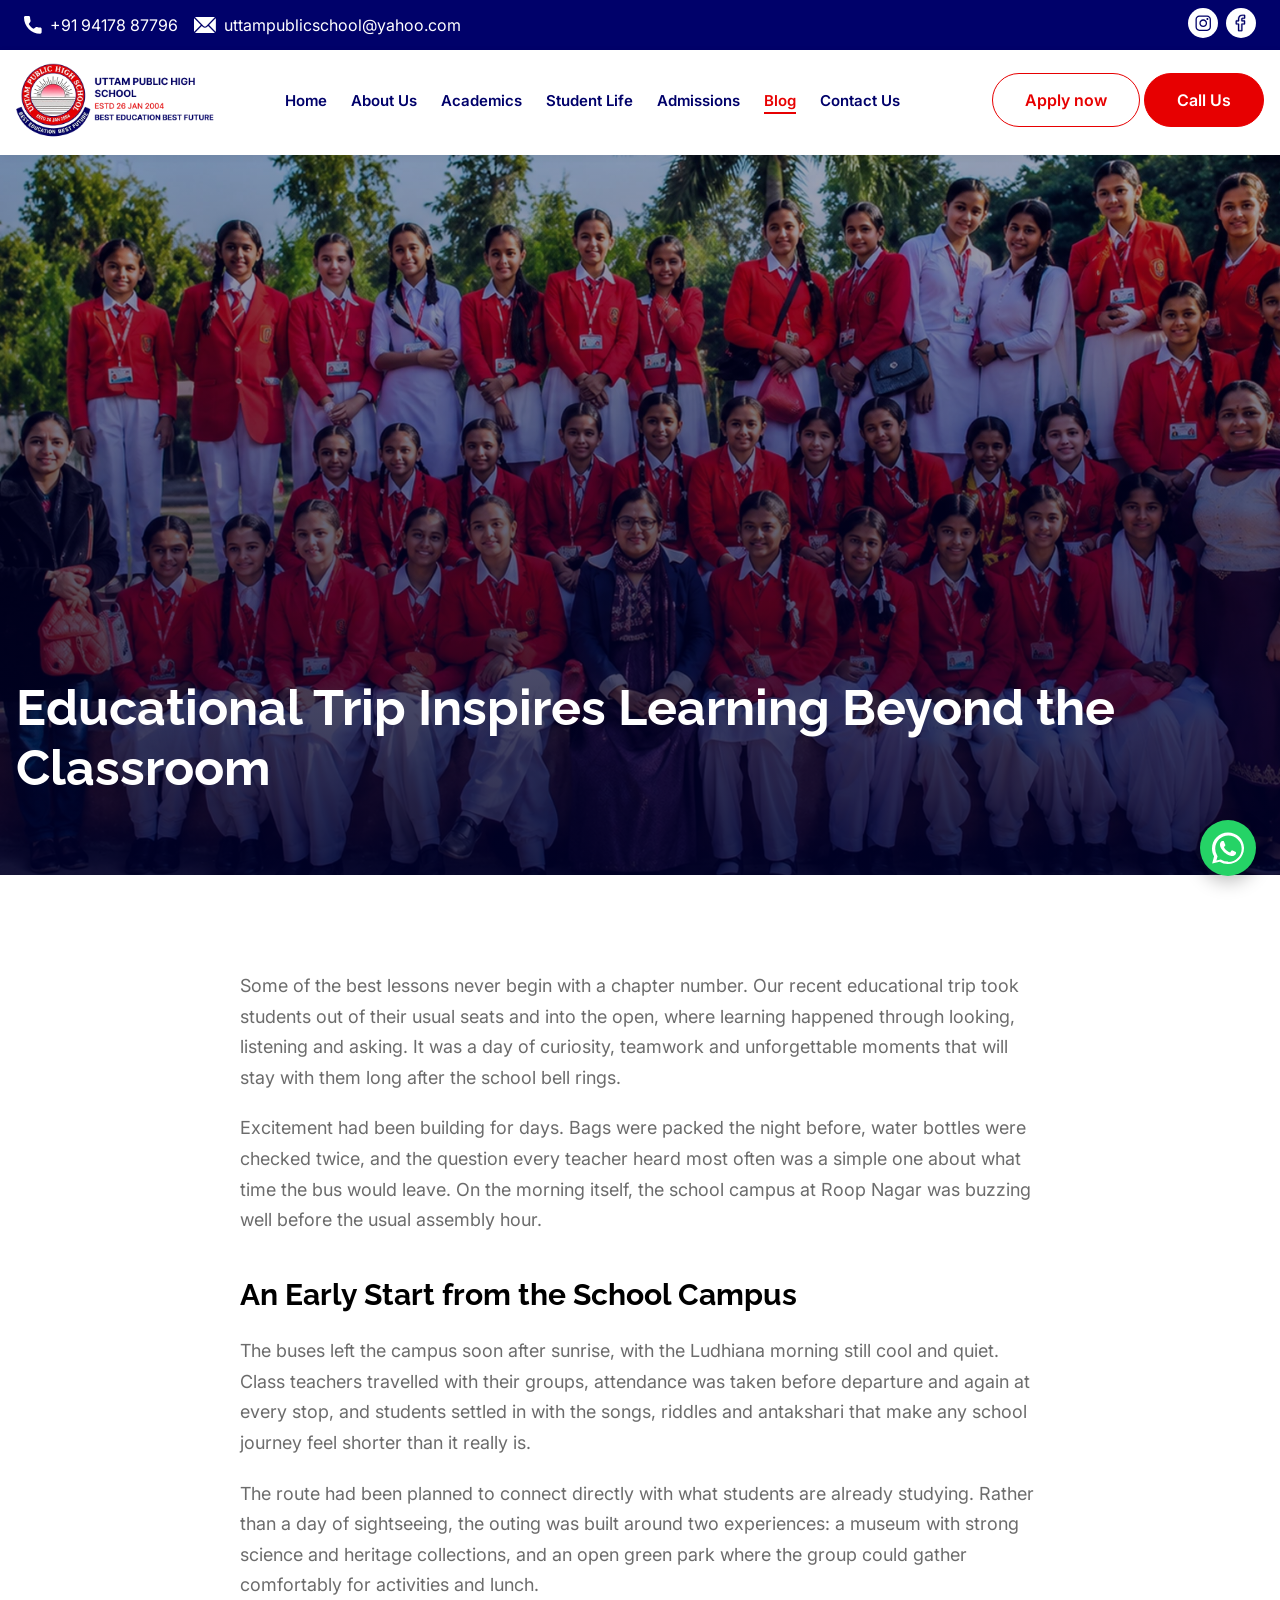
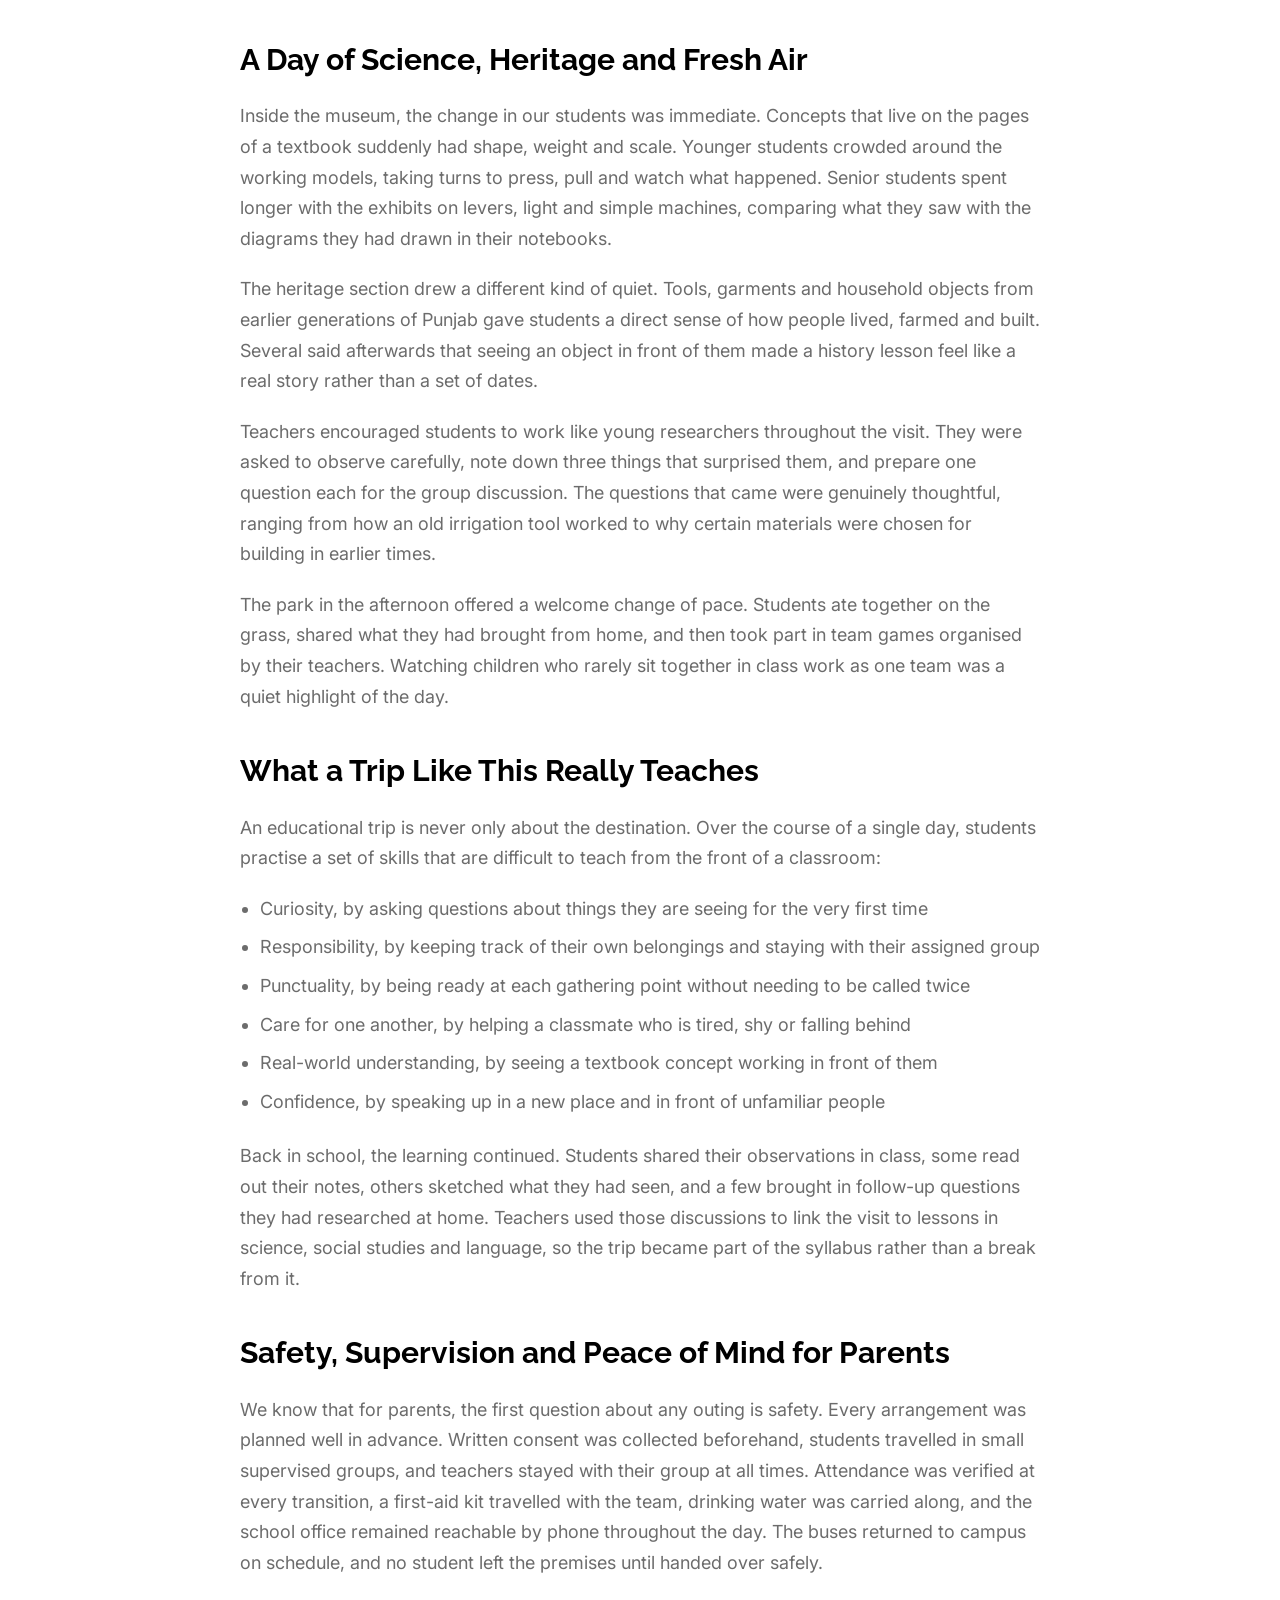
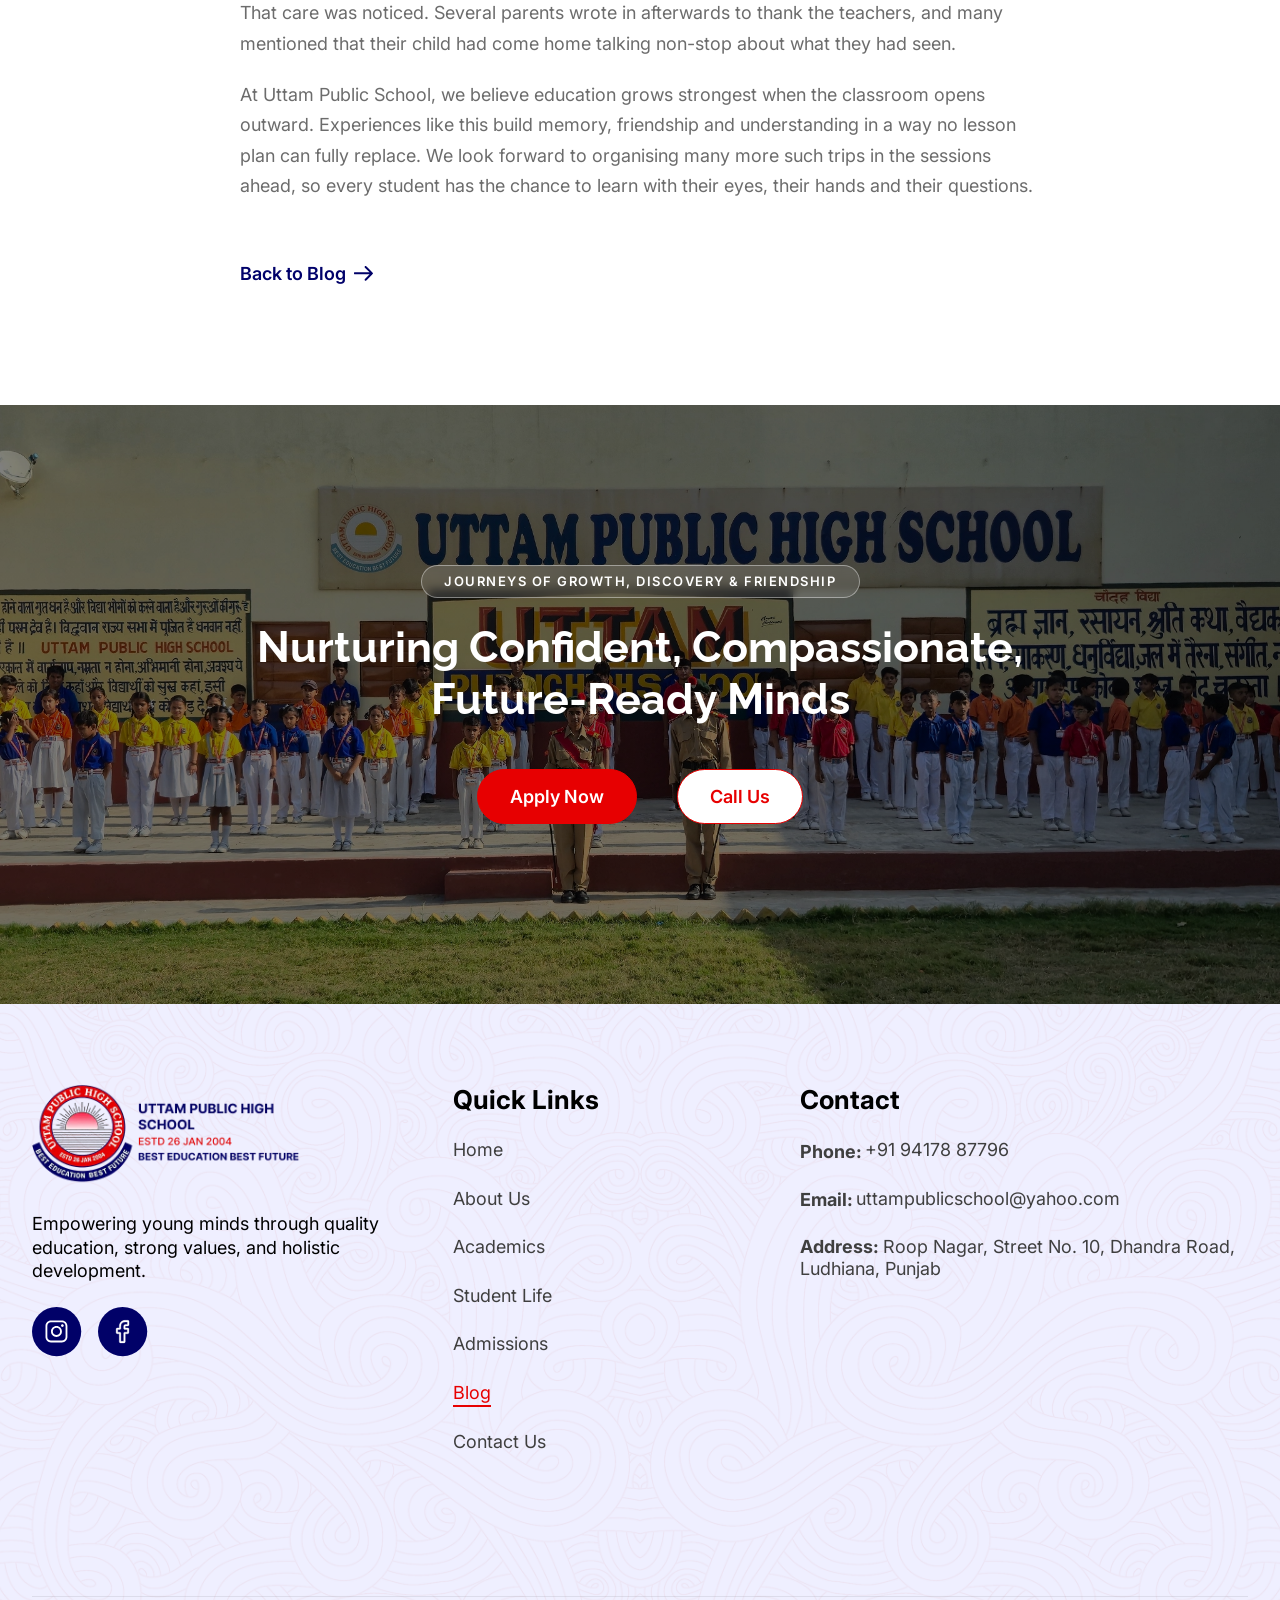
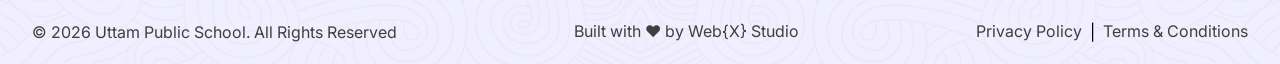
<file: blog-educational-trip.html>
<!DOCTYPE html>
<html lang="en">
<head>
    <meta charset="UTF-8">
    <meta name="viewport" content="width=device-width, initial-scale=1.0">
    <!-- Google tag (gtag.js) -->
    <script async src="https://www.googletagmanager.com/gtag/js?id=G-6DFRJ8QPE8"></script>
    <script>
      window.dataLayer = window.dataLayer || [];
      function gtag(){dataLayer.push(arguments);}
      gtag('js', new Date());

      gtag('config', 'G-6DFRJ8QPE8');
    </script>
    <title>Educational Trip Beyond the Classroom | Uttam Public School</title>
    <meta name="description" content="Students of Uttam Public School, Ludhiana enjoy an educational trip that encourages learning, teamwork and experiences beyond the classroom.">
    <link rel="canonical" href="https://uttamschool.in/blog-educational-trip">

    <meta property="og:type" content="article">
    <meta property="og:site_name" content="Uttam Public School">
    <meta property="og:locale" content="en_IN">
    <meta property="og:url" content="https://uttamschool.in/blog-educational-trip">
    <meta property="og:title" content="Educational Trip Beyond the Classroom | Uttam Public School">
    <meta property="og:description" content="Students of Uttam Public School, Ludhiana enjoy an educational trip that encourages learning, teamwork and experiences beyond the classroom.">
    <meta property="og:image" content="https://uttamschool.in/Assets/Image/blog%204.webp">

    <meta name="twitter:card" content="summary_large_image">
    <meta name="twitter:title" content="Educational Trip Beyond the Classroom | Uttam Public School">
    <meta name="twitter:description" content="Students of Uttam Public School, Ludhiana enjoy an educational trip that encourages learning, teamwork and experiences beyond the classroom.">
    <meta name="twitter:image" content="https://uttamschool.in/Assets/Image/blog%204.webp">

    <script type="application/ld+json">
    {
      "@context": "https://schema.org",
      "headline": "Educational Trip Inspires Learning Beyond the Classroom",
      "description": "Students of Uttam Public School, Ludhiana enjoy an educational trip that encourages learning, teamwork and experiences beyond the classroom.",
      "@type": "BlogPosting",
      "image": "https://uttamschool.in/Assets/Image/blog%204.webp",
      "datePublished": "2025-11-05",
      "dateModified": "2025-11-05",
      "author": {
        "@type": "Organization",
        "name": "Uttam Public School"
      },
      "publisher": {
        "@type": "Organization",
        "name": "Uttam Public School",
        "logo": {
          "@type": "ImageObject",
          "url": "https://uttamschool.in/Assets/icons/uttam%20public%20high%20school.webp"
        }
      },
      "mainEntityOfPage": {
        "@type": "WebPage",
        "@id": "https://uttamschool.in/blog-educational-trip"
      }
    }
    </script>
    <link rel="icon" type="image/png" href="Assets/icons/favicon.png">
    <link rel="stylesheet" href="style.css">
    <link rel="stylesheet" href="utility.css">
    <script>document.documentElement.classList.add('reveal-ready');</script>
    <link rel="stylesheet" href="blog.css">

<link rel="preconnect" href="https://fonts.googleapis.com">
<link rel="preconnect" href="https://fonts.gstatic.com" crossorigin>
<link href="https://fonts.googleapis.com/css2?family=Inter:ital,opsz,wght@0,14..32,100..900;1,14..32,100..900&family=Raleway:ital,wght@0,100..900;1,100..900&display=swap" rel="stylesheet">


</head>
<body>
    <section class="marque bg_blue">
        <div class="wrapper flex spacebetween gap-1">
            <div class="left-marque flex align-center gap-1">
                <a href="tel:+919417887796" class="icon-box text-white text-medium"> <img src="Assets/icons/phone.svg" class="icon-marque" alt="Phone Icon"> <p class="text-small">+91 94178 87796</p></a>  <a href="mailto:uttampublicschool@yahoo.com" class="text-white icon-box"> <img src="Assets/icons/envolope.svg" class="icon-marque big-width" alt="Envelope Icon"> <p class="text-small">uttampublicschool@yahoo.com</p></a>
            </div>
            <div class="right-marque flex gap-05">
                <a href="https://www.instagram.com/uttampublichighschool" target="_blank" rel="noopener"><img src="Assets/icons/instagram.svg" alt="instagram icon" class="social-icons"></a>
                 <a href="https://www.facebook.com/profile.php?id=100063631357424" target="_blank" rel="noopener"><img src="Assets/icons/facebook.svg" alt="facebook icon" class="social-icons"></a>
                 </div>
        </div>
    </section>
    <header class="navbar">
            <div class="wrapper flex spacebetween align-center">
                <div class="logo-left"> <a href="/"><img src="Assets/icons/uttam public high school.webp" alt="Uttam Public School logo" class="logo"></a></div>
                <div class="nav-menu flex align-center gap-3" id="navMenu">
                    <div class="links-wrapper flex gap-1">
                        <a href="/" class="nav-links">Home</a>
                        <a href="/about" class="nav-links">About Us</a>
                        <a href="/academics" class="nav-links">Academics</a>
                        <a href="/student-life" class="nav-links">Student Life</a>
                        <a href="/admissions" class="nav-links">Admissions</a>
                        <a href="/blog" class="nav-links active">Blog</a>
                        <a href="/contact" class="nav-links">Contact Us</a>
                    </div>
                    <div class="cta-wrapper-header">
                        <a href="/admissions" class="btn-secondary">Apply now</a>
                        <a href="tel:+919417887796" class="btn-primary">Call Us</a>
                    </div>
                </div>
                <button class="hamburger" id="hamburgerBtn" aria-label="Toggle navigation menu" aria-expanded="false" aria-controls="navMenu">
                    <span></span>
                    <span></span>
                    <span></span>
                </button>
            </div>
        </header>

<section class="article-hero" style="background-image: url('Assets/Image/blog 4.webp');">
    <div class="wrapper">
        <h1 class="h1" data-reveal="fade-up">Educational Trip Inspires Learning Beyond the Classroom</h1>
        <p class="article-meta" data-reveal="fade-up" style="--reveal-delay:.1s">Published 5 November 2025</p>
    </div>
</section>

<section class="padding-section-large">
    <div class="wrapper">
        <div class="article-body" data-reveal="fade-up">

            <p>Some of the best lessons never begin with a chapter number. Our recent educational trip took students out of their usual seats and into the open, where learning happened through looking, listening and asking. It was a day of curiosity, teamwork and unforgettable moments that will stay with them long after the school bell rings.</p>

            <p>Excitement had been building for days. Bags were packed the night before, water bottles were checked twice, and the question every teacher heard most often was a simple one about what time the bus would leave. On the morning itself, the school campus at Roop Nagar was buzzing well before the usual assembly hour.</p>

            <h2>An Early Start from the School Campus</h2>

            <p>The buses left the campus soon after sunrise, with the Ludhiana morning still cool and quiet. Class teachers travelled with their groups, attendance was taken before departure and again at every stop, and students settled in with the songs, riddles and antakshari that make any school journey feel shorter than it really is.</p>

            <p>The route had been planned to connect directly with what students are already studying. Rather than a day of sightseeing, the outing was built around two experiences: a museum with strong science and heritage collections, and an open green park where the group could gather comfortably for activities and lunch.</p>

            <h2>A Day of Science, Heritage and Fresh Air</h2>

            <p>Inside the museum, the change in our students was immediate. Concepts that live on the pages of a textbook suddenly had shape, weight and scale. Younger students crowded around the working models, taking turns to press, pull and watch what happened. Senior students spent longer with the exhibits on levers, light and simple machines, comparing what they saw with the diagrams they had drawn in their notebooks.</p>

            <p>The heritage section drew a different kind of quiet. Tools, garments and household objects from earlier generations of Punjab gave students a direct sense of how people lived, farmed and built. Several said afterwards that seeing an object in front of them made a history lesson feel like a real story rather than a set of dates.</p>

            <p>Teachers encouraged students to work like young researchers throughout the visit. They were asked to observe carefully, note down three things that surprised them, and prepare one question each for the group discussion. The questions that came were genuinely thoughtful, ranging from how an old irrigation tool worked to why certain materials were chosen for building in earlier times.</p>

            <p>The park in the afternoon offered a welcome change of pace. Students ate together on the grass, shared what they had brought from home, and then took part in team games organised by their teachers. Watching children who rarely sit together in class work as one team was a quiet highlight of the day.</p>

            <h2>What a Trip Like This Really Teaches</h2>

            <p>An educational trip is never only about the destination. Over the course of a single day, students practise a set of skills that are difficult to teach from the front of a classroom:</p>

            <ul>
                <li>Curiosity, by asking questions about things they are seeing for the very first time</li>
                <li>Responsibility, by keeping track of their own belongings and staying with their assigned group</li>
                <li>Punctuality, by being ready at each gathering point without needing to be called twice</li>
                <li>Care for one another, by helping a classmate who is tired, shy or falling behind</li>
                <li>Real-world understanding, by seeing a textbook concept working in front of them</li>
                <li>Confidence, by speaking up in a new place and in front of unfamiliar people</li>
            </ul>

            <p>Back in school, the learning continued. Students shared their observations in class, some read out their notes, others sketched what they had seen, and a few brought in follow-up questions they had researched at home. Teachers used those discussions to link the visit to lessons in science, social studies and language, so the trip became part of the syllabus rather than a break from it.</p>

            <h2>Safety, Supervision and Peace of Mind for Parents</h2>

            <p>We know that for parents, the first question about any outing is safety. Every arrangement was planned well in advance. Written consent was collected beforehand, students travelled in small supervised groups, and teachers stayed with their group at all times. Attendance was verified at every transition, a first-aid kit travelled with the team, drinking water was carried along, and the school office remained reachable by phone throughout the day. The buses returned to campus on schedule, and no student left the premises until handed over safely.</p>

            <p>That care was noticed. Several parents wrote in afterwards to thank the teachers, and many mentioned that their child had come home talking non-stop about what they had seen.</p>

            <p>At Uttam Public School, we believe education grows strongest when the classroom opens outward. Experiences like this build memory, friendship and understanding in a way no lesson plan can fully replace. We look forward to organising many more such trips in the sessions ahead, so every student has the chance to learn with their eyes, their hands and their questions.</p>

            <div class="article-back">
                <a href="/blog" class="link-text">Back to Blog <img src="Assets/icons/arrow-right.svg" alt=""></a>
            </div>
        </div>
    </div>
</section>

<section class="cta">
    <div class="wrapper-cta">
        <span class="cta-eyebrow" data-reveal="fade-up">Journeys of Growth, Discovery &amp; Friendship</span>
        <h2 class="text-center" data-reveal="fade-up" style="--reveal-delay:.1s">Nurturing Confident, Compassionate,<br>Future-Ready Minds</h2>
        <div class="cta-wrapper" data-reveal="fade-up" style="--reveal-delay:.2s">
            <a href="/admissions" class="btn-primary">Apply Now</a>
            <a href="tel:+919417887796" class="btn-secondary">Call Us</a>
        </div>
    </div>
</section>

<section class="footer">
    <div class="wrapper">
        <div class="footer-grid">
            <div class="logo-footer" data-reveal="fade-up">
                <a href="/"><img src="Assets/icons/uttam public high school.webp" alt="Uttam Public School logo" class="logo"></a>
                <p>Empowering young minds through quality education, strong values, and holistic development.</p>
                  <div class="footer-social">
                <a href="https://www.instagram.com/uttampublichighschool" target="_blank" rel="noopener"><img src="Assets/icons/blue icon instagram.svg" alt="instagram icon"></a>
                 <a href="https://www.facebook.com/profile.php?id=100063631357424" target="_blank" rel="noopener"><img src="Assets/icons/blue icon facebook.svg" alt="facebook icon"></a>
                 </div>
            </div>

            <div class="footer-links" data-reveal="fade-up" style="--reveal-delay:.1s">
                <h4>Quick Links</h4>

                <div class="quick-links-wrapper">
                    <a href="/" class="footer-link">Home</a>
                    <a href="/about" class="footer-link">About Us</a>
                    <a href="/academics" class="footer-link">Academics</a>
                    <a href="/student-life" class="footer-link">Student Life</a>
                    <a href="/admissions" class="footer-link">Admissions</a>
                    <a href="/blog" class="footer-link active">Blog</a>
                    <a href="/contact" class="footer-link">Contact Us</a>
                </div>
        </div>

        <div class="footer-contact" data-reveal="fade-up" style="--reveal-delay:.2s">
            <h4>Contact</h4>
                <div class="flex-footer"><p class="text-big-footer">Phone:</p><a href="tel:+919417887796" class="footer-link">+91 94178 87796</a></div>
                <div class="flex-footer"><p class="text-big-footer">Email:</p><a href="mailto:uttampublicschool@yahoo.com" class="footer-link">uttampublicschool@yahoo.com</a></div>
                <div class="flex-footer top"><a href="https://maps.app.goo.gl/pHDM8bwAXitvCcsc6" target="_blank" rel="noopener" class="footer-link"><span class="text-big-footer">Address: </span>Roop Nagar, Street No. 10, Dhandra Road, Ludhiana, Punjab</a></div>
                <div class="footer-map">
                    <iframe src="https://maps.google.com/maps?q=Uttam%20Public%20School%2C%20Roop%20Nagar%2C%20Dhandra%20Road%2C%20Ludhiana%2C%20Punjab&output=embed" loading="lazy" referrerpolicy="no-referrer-when-downgrade" title="Uttam Public School location map"></iframe>
                </div>
        </div>
    </div>

    <div class="footer-bottom">
        <p>&copy; 2026 Uttam Public School. All Rights Reserved</p>
        <p><a href="https://www.thewebxstudio.com/" target="_blank" rel="noopener">Built with ❤️ by Web{X} Studio</a></p>
        <div class="footer-legal">
            <a href="/privacy-policy">Privacy Policy</a>
            <span>|</span>
            <a href="">Terms &amp; Conditions</a>
        </div>
    </div>
    </div>
</section>

<!-- Page Scripts -->
<script src="js/navbar.js"></script>
<script src="js/reveal.js"></script>
<!-- WhatsApp floating button -->
<a href="https://wa.me/919417887796" class="whatsapp-float" target="_blank" rel="noopener" aria-label="Chat with us on WhatsApp"><img src="Assets/icons/whatsapp.svg" alt="" aria-hidden="true"></a>
</body>
</html>
</file>
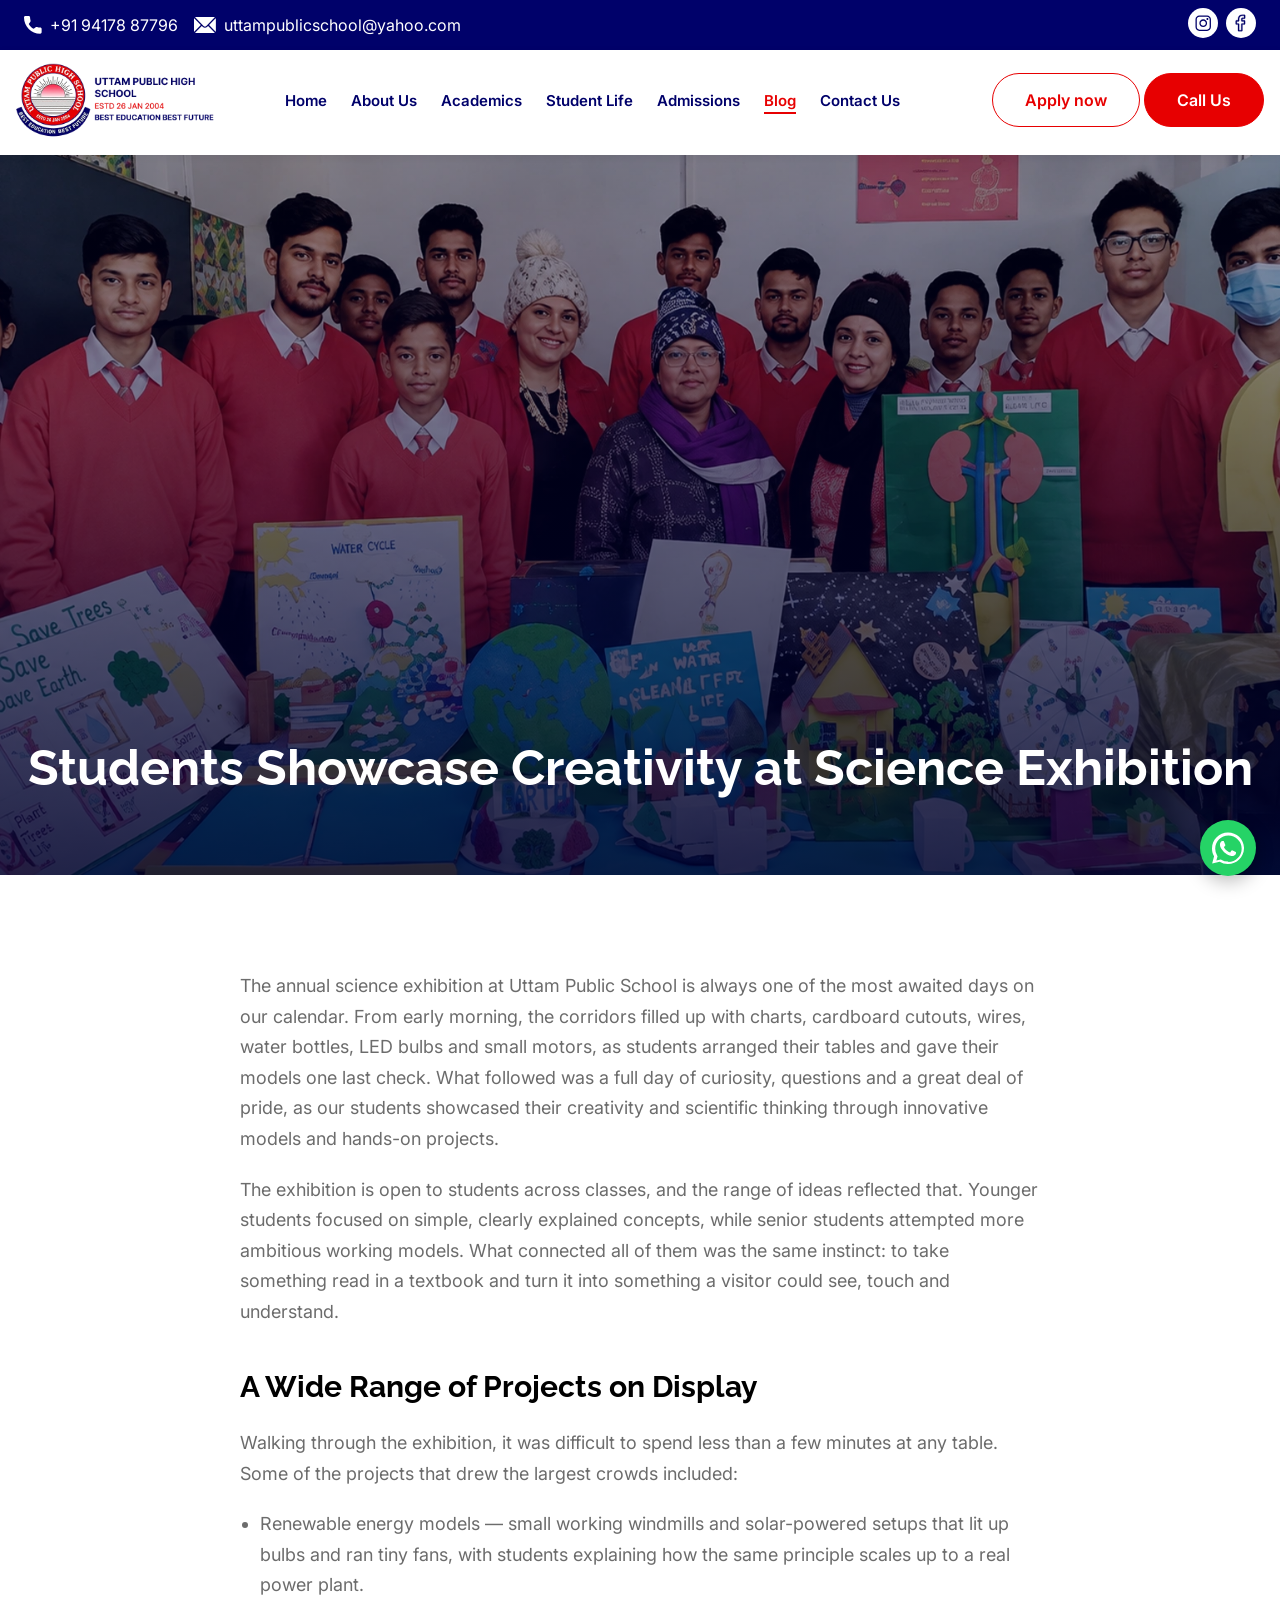
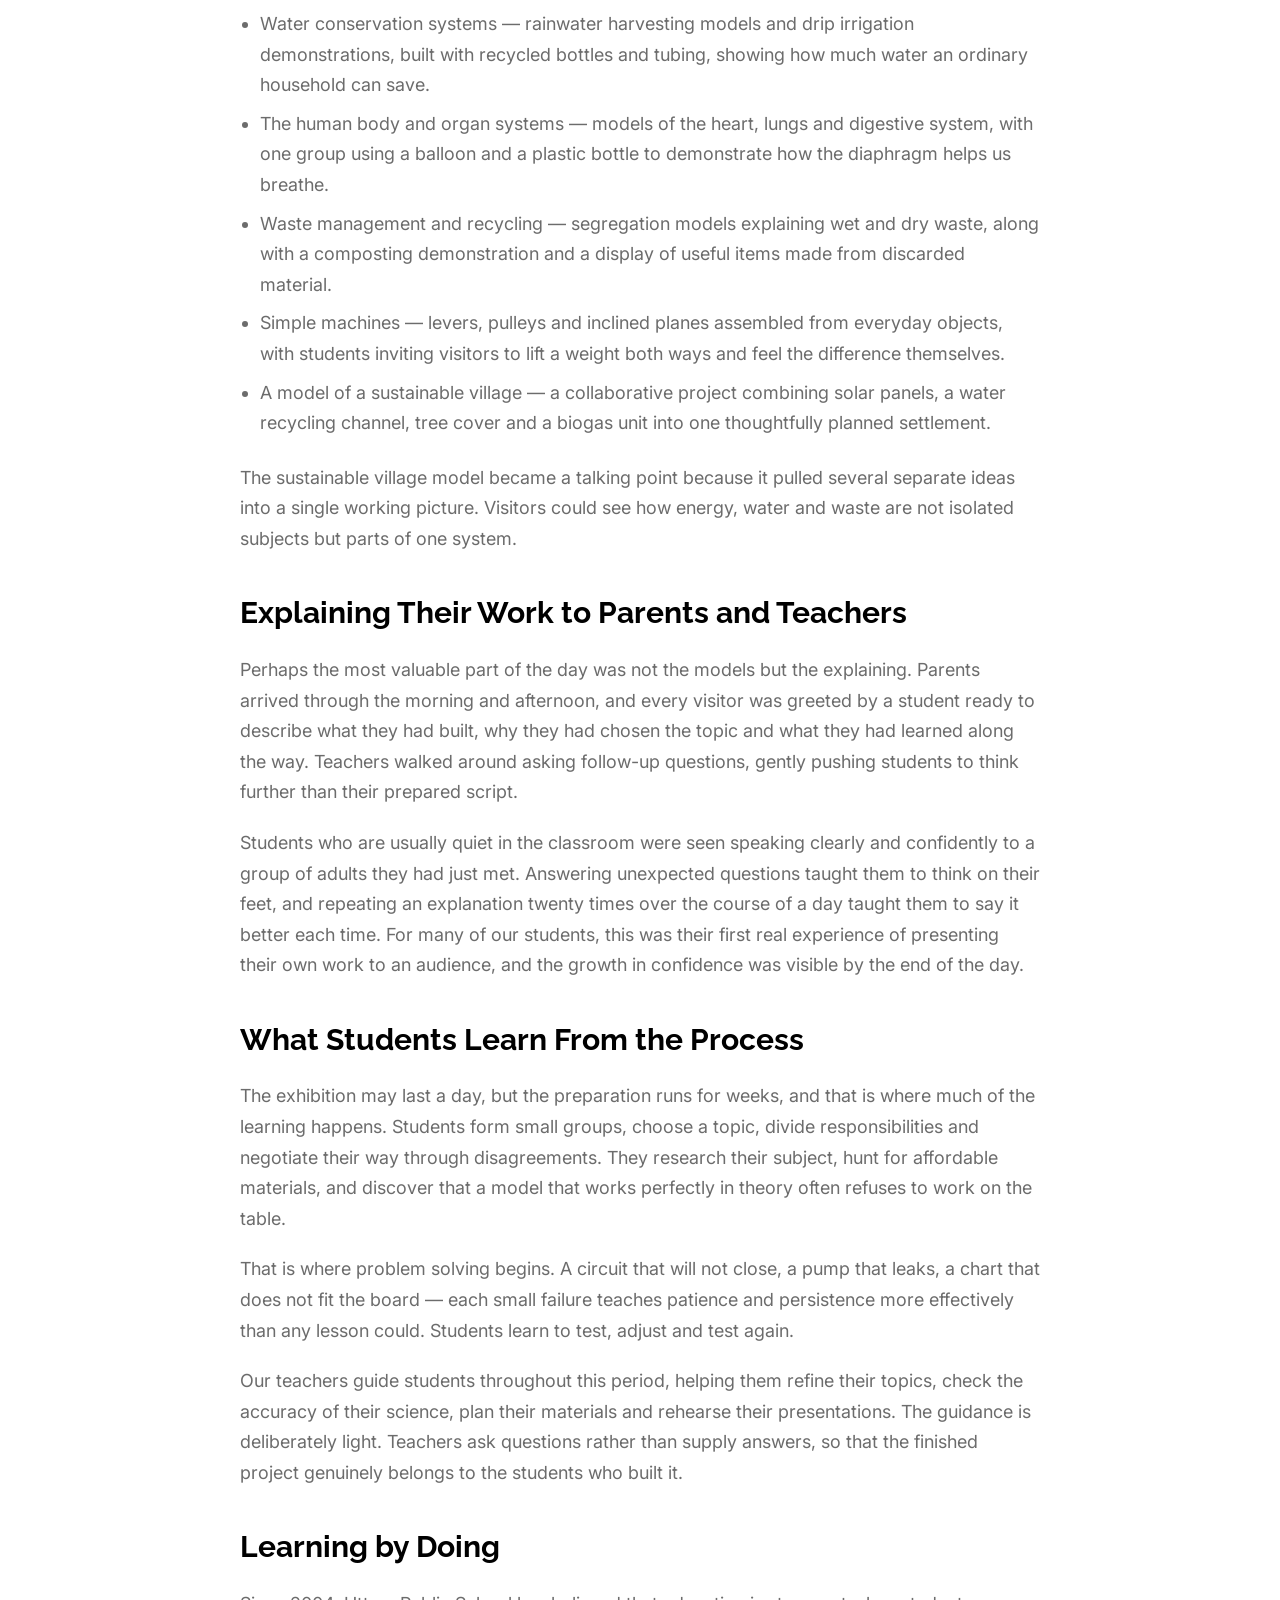
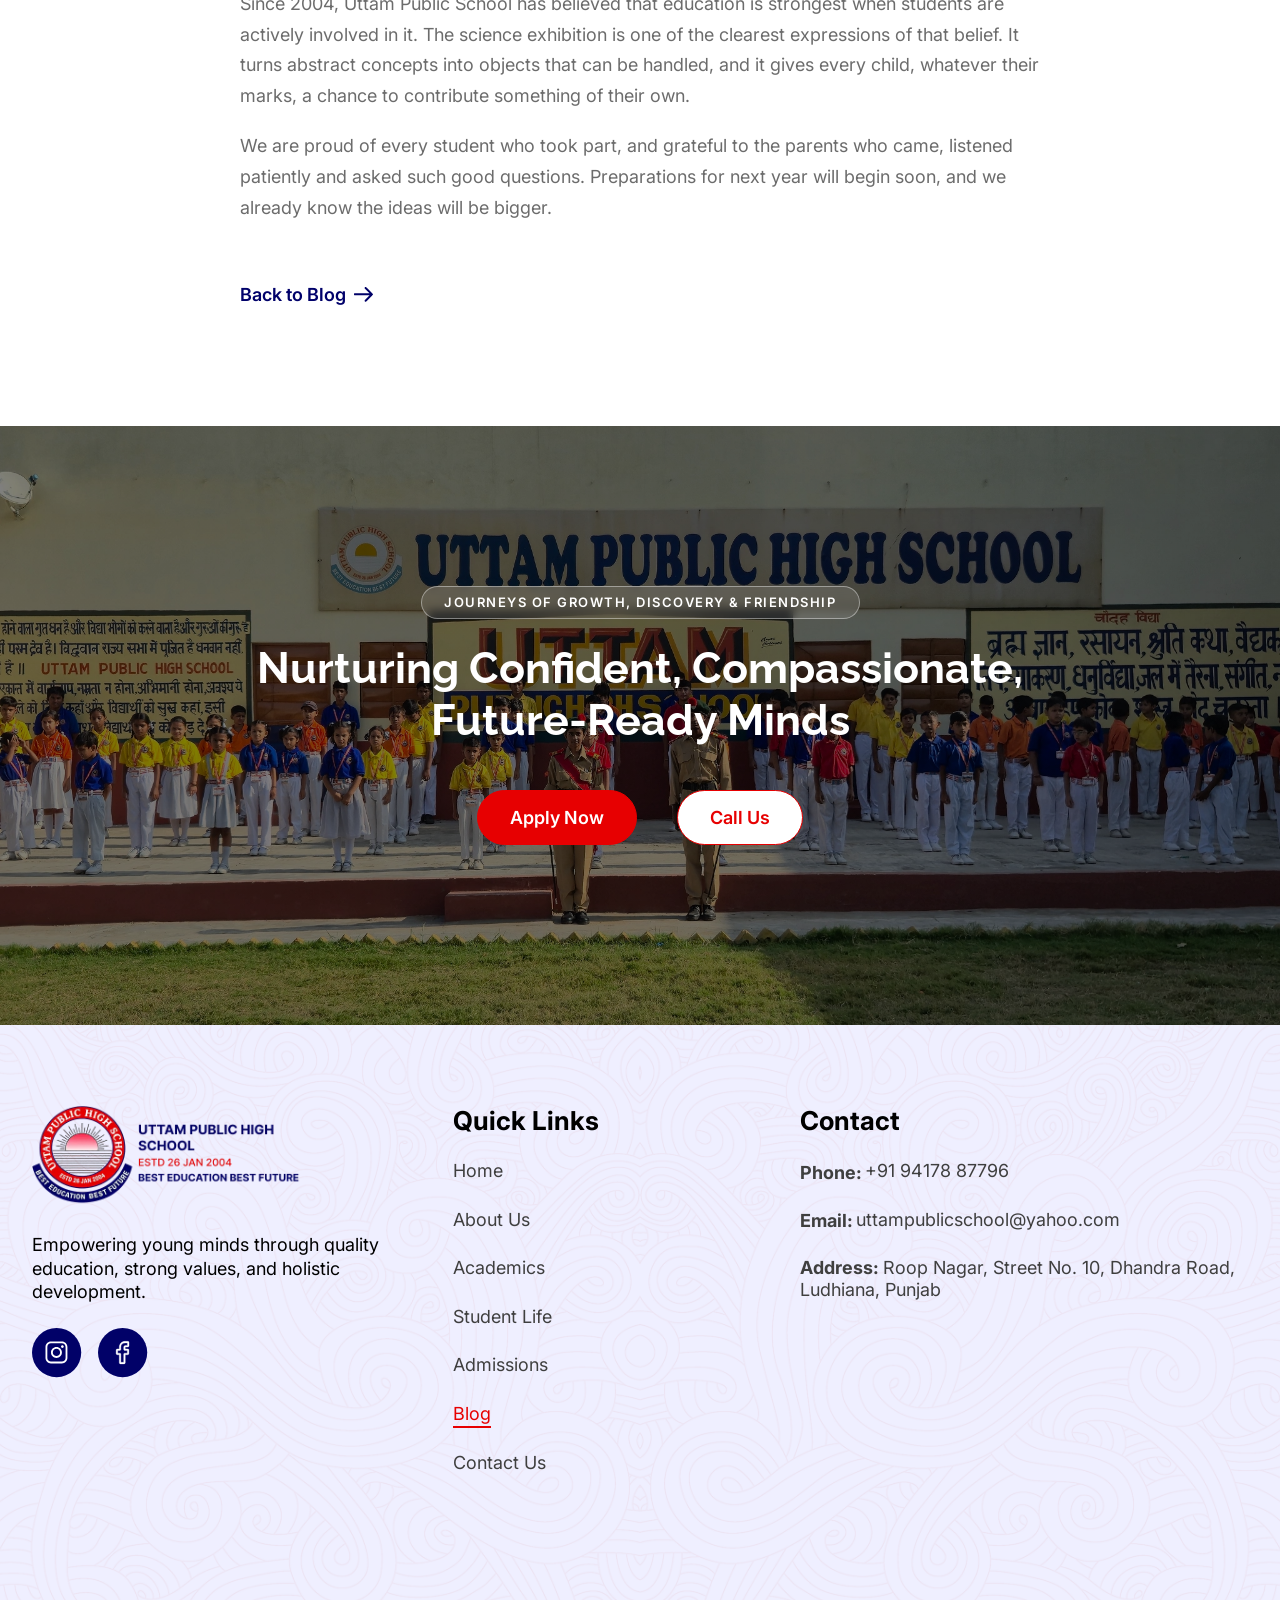
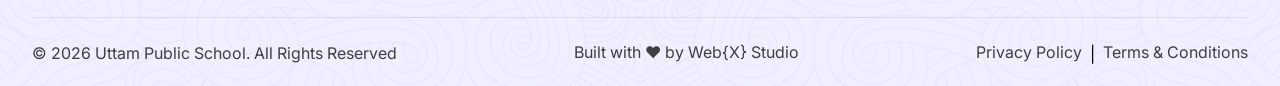
<file: blog-science-exhibition.html>
<!DOCTYPE html>
<html lang="en">
<head>
    <meta charset="UTF-8">
    <meta name="viewport" content="width=device-width, initial-scale=1.0">
    <!-- Google tag (gtag.js) -->
    <script async src="https://www.googletagmanager.com/gtag/js?id=G-6DFRJ8QPE8"></script>
    <script>
      window.dataLayer = window.dataLayer || [];
      function gtag(){dataLayer.push(arguments);}
      gtag('js', new Date());

      gtag('config', 'G-6DFRJ8QPE8');
    </script>
    <title>Annual Science Exhibition | Uttam Public School, Ludhiana</title>
    <meta name="description" content="Students of Uttam Public School, Ludhiana showcase creativity and scientific thinking through innovative models at the annual science exhibition.">
    <link rel="canonical" href="https://uttamschool.in/blog-science-exhibition">

    <meta property="og:type" content="article">
    <meta property="og:site_name" content="Uttam Public School">
    <meta property="og:locale" content="en_IN">
    <meta property="og:url" content="https://uttamschool.in/blog-science-exhibition">
    <meta property="og:title" content="Annual Science Exhibition | Uttam Public School, Ludhiana">
    <meta property="og:description" content="Students of Uttam Public School, Ludhiana showcase creativity and scientific thinking through innovative models at the annual science exhibition.">
    <meta property="og:image" content="https://uttamschool.in/Assets/Image/blog%202.webp">

    <meta name="twitter:card" content="summary_large_image">
    <meta name="twitter:title" content="Annual Science Exhibition | Uttam Public School, Ludhiana">
    <meta name="twitter:description" content="Students of Uttam Public School, Ludhiana showcase creativity and scientific thinking through innovative models at the annual science exhibition.">
    <meta name="twitter:image" content="https://uttamschool.in/Assets/Image/blog%202.webp">

    <script type="application/ld+json">
    {
      "@context": "https://schema.org",
      "headline": "Students Showcase Creativity at Science Exhibition",
      "description": "Students of Uttam Public School, Ludhiana showcase creativity and scientific thinking through innovative models at the annual science exhibition.",
      "@type": "BlogPosting",
      "image": "https://uttamschool.in/Assets/Image/blog%202.webp",
      "datePublished": "2026-01-28",
      "dateModified": "2026-01-28",
      "author": {
        "@type": "Organization",
        "name": "Uttam Public School"
      },
      "publisher": {
        "@type": "Organization",
        "name": "Uttam Public School",
        "logo": {
          "@type": "ImageObject",
          "url": "https://uttamschool.in/Assets/icons/uttam%20public%20high%20school.webp"
        }
      },
      "mainEntityOfPage": {
        "@type": "WebPage",
        "@id": "https://uttamschool.in/blog-science-exhibition"
      }
    }
    </script>
    <link rel="icon" type="image/png" href="Assets/icons/favicon.png">
    <link rel="stylesheet" href="style.css">
    <link rel="stylesheet" href="utility.css">
    <script>document.documentElement.classList.add('reveal-ready');</script>
    <link rel="stylesheet" href="blog.css">

<link rel="preconnect" href="https://fonts.googleapis.com">
<link rel="preconnect" href="https://fonts.gstatic.com" crossorigin>
<link href="https://fonts.googleapis.com/css2?family=Inter:ital,opsz,wght@0,14..32,100..900;1,14..32,100..900&family=Raleway:ital,wght@0,100..900;1,100..900&display=swap" rel="stylesheet">


</head>
<body>
    <section class="marque bg_blue">
        <div class="wrapper flex spacebetween gap-1">
            <div class="left-marque flex align-center gap-1">
                <a href="tel:+919417887796" class="icon-box text-white text-medium"> <img src="Assets/icons/phone.svg" class="icon-marque" alt="Phone Icon"> <p class="text-small">+91 94178 87796</p></a>  <a href="mailto:uttampublicschool@yahoo.com" class="text-white icon-box"> <img src="Assets/icons/envolope.svg" class="icon-marque big-width" alt="Envelope Icon"> <p class="text-small">uttampublicschool@yahoo.com</p></a>
            </div>
            <div class="right-marque flex gap-05">
                <a href="https://www.instagram.com/uttampublichighschool" target="_blank" rel="noopener"><img src="Assets/icons/instagram.svg" alt="instagram icon" class="social-icons"></a>
                 <a href="https://www.facebook.com/profile.php?id=100063631357424" target="_blank" rel="noopener"><img src="Assets/icons/facebook.svg" alt="facebook icon" class="social-icons"></a>
                 </div>
        </div>
    </section>
    <header class="navbar">
            <div class="wrapper flex spacebetween align-center">
                <div class="logo-left"> <a href="/"><img src="Assets/icons/uttam public high school.webp" alt="Uttam Public School logo" class="logo"></a></div>
                <div class="nav-menu flex align-center gap-3" id="navMenu">
                    <div class="links-wrapper flex gap-1">
                        <a href="/" class="nav-links">Home</a>
                        <a href="/about" class="nav-links">About Us</a>
                        <a href="/academics" class="nav-links">Academics</a>
                        <a href="/student-life" class="nav-links">Student Life</a>
                        <a href="/admissions" class="nav-links">Admissions</a>
                        <a href="/blog" class="nav-links active">Blog</a>
                        <a href="/contact" class="nav-links">Contact Us</a>
                    </div>
                    <div class="cta-wrapper-header">
                        <a href="/admissions" class="btn-secondary">Apply now</a>
                        <a href="tel:+919417887796" class="btn-primary">Call Us</a>
                    </div>
                </div>
                <button class="hamburger" id="hamburgerBtn" aria-label="Toggle navigation menu" aria-expanded="false" aria-controls="navMenu">
                    <span></span>
                    <span></span>
                    <span></span>
                </button>
            </div>
        </header>

<section class="article-hero" style="background-image: url('Assets/Image/blog 2.webp');">
    <div class="wrapper">
        <h1 class="h1" data-reveal="fade-up">Students Showcase Creativity at Science Exhibition</h1>
        <p class="article-meta" data-reveal="fade-up" style="--reveal-delay:.1s">Published 28 January 2026</p>
    </div>
</section>

<section class="padding-section-large">
    <div class="wrapper">
        <div class="article-body" data-reveal="fade-up">
            <p>The annual science exhibition at Uttam Public School is always one of the most awaited days on our calendar. From early morning, the corridors filled up with charts, cardboard cutouts, wires, water bottles, LED bulbs and small motors, as students arranged their tables and gave their models one last check. What followed was a full day of curiosity, questions and a great deal of pride, as our students showcased their creativity and scientific thinking through innovative models and hands-on projects.</p>

            <p>The exhibition is open to students across classes, and the range of ideas reflected that. Younger students focused on simple, clearly explained concepts, while senior students attempted more ambitious working models. What connected all of them was the same instinct: to take something read in a textbook and turn it into something a visitor could see, touch and understand.</p>

            <h2>A Wide Range of Projects on Display</h2>

            <p>Walking through the exhibition, it was difficult to spend less than a few minutes at any table. Some of the projects that drew the largest crowds included:</p>

            <ul>
                <li>Renewable energy models — small working windmills and solar-powered setups that lit up bulbs and ran tiny fans, with students explaining how the same principle scales up to a real power plant.</li>
                <li>Water conservation systems — rainwater harvesting models and drip irrigation demonstrations, built with recycled bottles and tubing, showing how much water an ordinary household can save.</li>
                <li>The human body and organ systems — models of the heart, lungs and digestive system, with one group using a balloon and a plastic bottle to demonstrate how the diaphragm helps us breathe.</li>
                <li>Waste management and recycling — segregation models explaining wet and dry waste, along with a composting demonstration and a display of useful items made from discarded material.</li>
                <li>Simple machines — levers, pulleys and inclined planes assembled from everyday objects, with students inviting visitors to lift a weight both ways and feel the difference themselves.</li>
                <li>A model of a sustainable village — a collaborative project combining solar panels, a water recycling channel, tree cover and a biogas unit into one thoughtfully planned settlement.</li>
            </ul>

            <p>The sustainable village model became a talking point because it pulled several separate ideas into a single working picture. Visitors could see how energy, water and waste are not isolated subjects but parts of one system.</p>

            <h2>Explaining Their Work to Parents and Teachers</h2>

            <p>Perhaps the most valuable part of the day was not the models but the explaining. Parents arrived through the morning and afternoon, and every visitor was greeted by a student ready to describe what they had built, why they had chosen the topic and what they had learned along the way. Teachers walked around asking follow-up questions, gently pushing students to think further than their prepared script.</p>

            <p>Students who are usually quiet in the classroom were seen speaking clearly and confidently to a group of adults they had just met. Answering unexpected questions taught them to think on their feet, and repeating an explanation twenty times over the course of a day taught them to say it better each time. For many of our students, this was their first real experience of presenting their own work to an audience, and the growth in confidence was visible by the end of the day.</p>

            <h2>What Students Learn From the Process</h2>

            <p>The exhibition may last a day, but the preparation runs for weeks, and that is where much of the learning happens. Students form small groups, choose a topic, divide responsibilities and negotiate their way through disagreements. They research their subject, hunt for affordable materials, and discover that a model that works perfectly in theory often refuses to work on the table.</p>

            <p>That is where problem solving begins. A circuit that will not close, a pump that leaks, a chart that does not fit the board — each small failure teaches patience and persistence more effectively than any lesson could. Students learn to test, adjust and test again.</p>

            <p>Our teachers guide students throughout this period, helping them refine their topics, check the accuracy of their science, plan their materials and rehearse their presentations. The guidance is deliberately light. Teachers ask questions rather than supply answers, so that the finished project genuinely belongs to the students who built it.</p>

            <h2>Learning by Doing</h2>

            <p>Since 2004, Uttam Public School has believed that education is strongest when students are actively involved in it. The science exhibition is one of the clearest expressions of that belief. It turns abstract concepts into objects that can be handled, and it gives every child, whatever their marks, a chance to contribute something of their own.</p>

            <p>We are proud of every student who took part, and grateful to the parents who came, listened patiently and asked such good questions. Preparations for next year will begin soon, and we already know the ideas will be bigger.</p>

            <div class="article-back">
                <a href="/blog" class="link-text">Back to Blog <img src="Assets/icons/arrow-right.svg" alt=""></a>
            </div>
        </div>
    </div>
</section>

<section class="cta">
    <div class="wrapper-cta">
        <span class="cta-eyebrow" data-reveal="fade-up">Journeys of Growth, Discovery &amp; Friendship</span>
        <h2 class="text-center" data-reveal="fade-up" style="--reveal-delay:.1s">Nurturing Confident, Compassionate,<br>Future-Ready Minds</h2>
        <div class="cta-wrapper" data-reveal="fade-up" style="--reveal-delay:.2s">
            <a href="/admissions" class="btn-primary">Apply Now</a>
            <a href="tel:+919417887796" class="btn-secondary">Call Us</a>
        </div>
    </div>
</section>

<section class="footer">
    <div class="wrapper">
        <div class="footer-grid">
            <div class="logo-footer" data-reveal="fade-up">
                <a href="/"><img src="Assets/icons/uttam public high school.webp" alt="Uttam Public School logo" class="logo"></a>
                <p>Empowering young minds through quality education, strong values, and holistic development.</p>
                  <div class="footer-social">
                <a href="https://www.instagram.com/uttampublichighschool" target="_blank" rel="noopener"><img src="Assets/icons/blue icon instagram.svg" alt="instagram icon"></a>
                 <a href="https://www.facebook.com/profile.php?id=100063631357424" target="_blank" rel="noopener"><img src="Assets/icons/blue icon facebook.svg" alt="facebook icon"></a>
                 </div>
            </div>

            <div class="footer-links" data-reveal="fade-up" style="--reveal-delay:.1s">
                <h4>Quick Links</h4>

                <div class="quick-links-wrapper">
                    <a href="/" class="footer-link">Home</a>
                    <a href="/about" class="footer-link">About Us</a>
                    <a href="/academics" class="footer-link">Academics</a>
                    <a href="/student-life" class="footer-link">Student Life</a>
                    <a href="/admissions" class="footer-link">Admissions</a>
                    <a href="/blog" class="footer-link active">Blog</a>
                    <a href="/contact" class="footer-link">Contact Us</a>
                </div>
        </div>

        <div class="footer-contact" data-reveal="fade-up" style="--reveal-delay:.2s">
            <h4>Contact</h4>
                <div class="flex-footer"><p class="text-big-footer">Phone:</p><a href="tel:+919417887796" class="footer-link">+91 94178 87796</a></div>
                <div class="flex-footer"><p class="text-big-footer">Email:</p><a href="mailto:uttampublicschool@yahoo.com" class="footer-link">uttampublicschool@yahoo.com</a></div>
                <div class="flex-footer top"><a href="https://maps.app.goo.gl/pHDM8bwAXitvCcsc6" target="_blank" rel="noopener" class="footer-link"><span class="text-big-footer">Address: </span>Roop Nagar, Street No. 10, Dhandra Road, Ludhiana, Punjab</a></div>
                <div class="footer-map">
                    <iframe src="https://maps.google.com/maps?q=Uttam%20Public%20School%2C%20Roop%20Nagar%2C%20Dhandra%20Road%2C%20Ludhiana%2C%20Punjab&output=embed" loading="lazy" referrerpolicy="no-referrer-when-downgrade" title="Uttam Public School location map"></iframe>
                </div>
        </div>
    </div>

    <div class="footer-bottom">
        <p>&copy; 2026 Uttam Public School. All Rights Reserved</p>
        <p><a href="https://www.thewebxstudio.com/" target="_blank" rel="noopener">Built with ❤️ by Web{X} Studio</a></p>
        <div class="footer-legal">
            <a href="/privacy-policy">Privacy Policy</a>
            <span>|</span>
            <a href="">Terms &amp; Conditions</a>
        </div>
    </div>
    </div>
</section>

<!-- Page Scripts -->
<script src="js/navbar.js"></script>
<script src="js/reveal.js"></script>
<!-- WhatsApp floating button -->
<a href="https://wa.me/919417887796" class="whatsapp-float" target="_blank" rel="noopener" aria-label="Chat with us on WhatsApp"><img src="Assets/icons/whatsapp.svg" alt="" aria-hidden="true"></a>
</body>
</html>
</file>
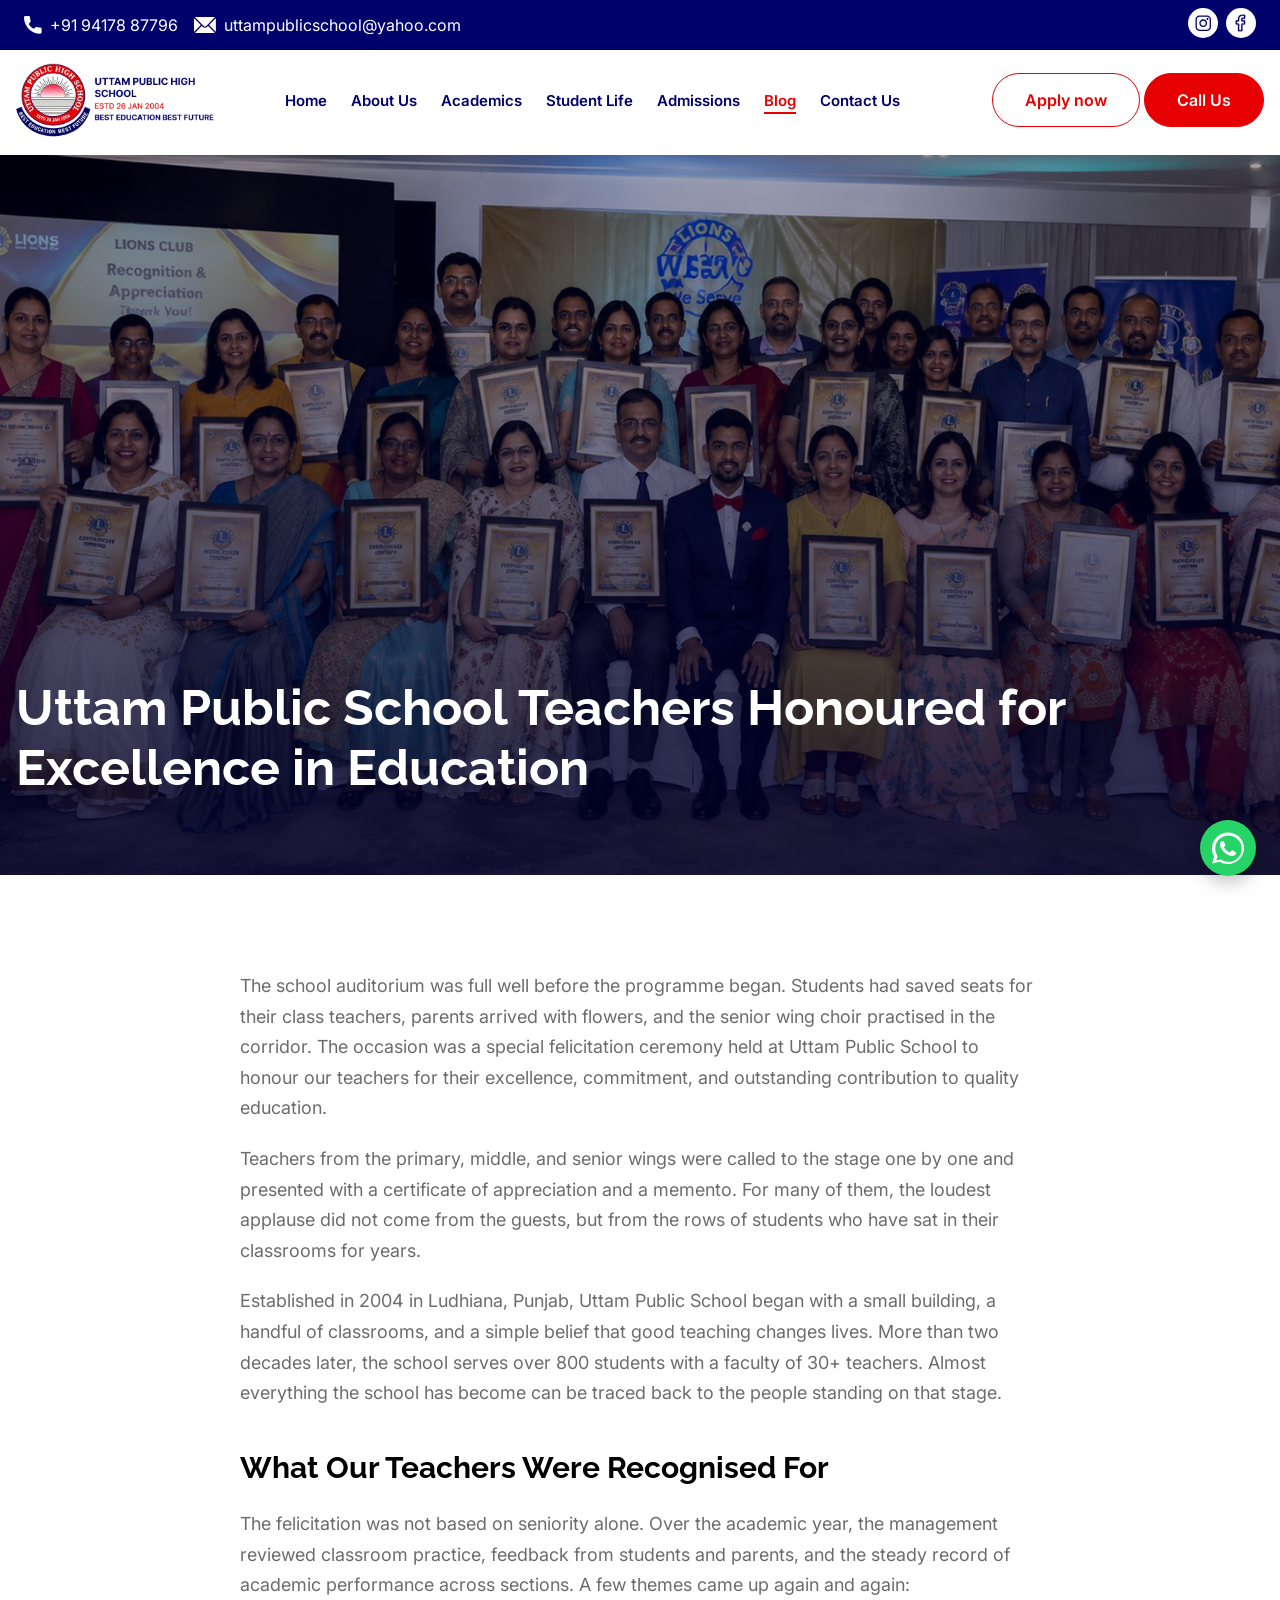
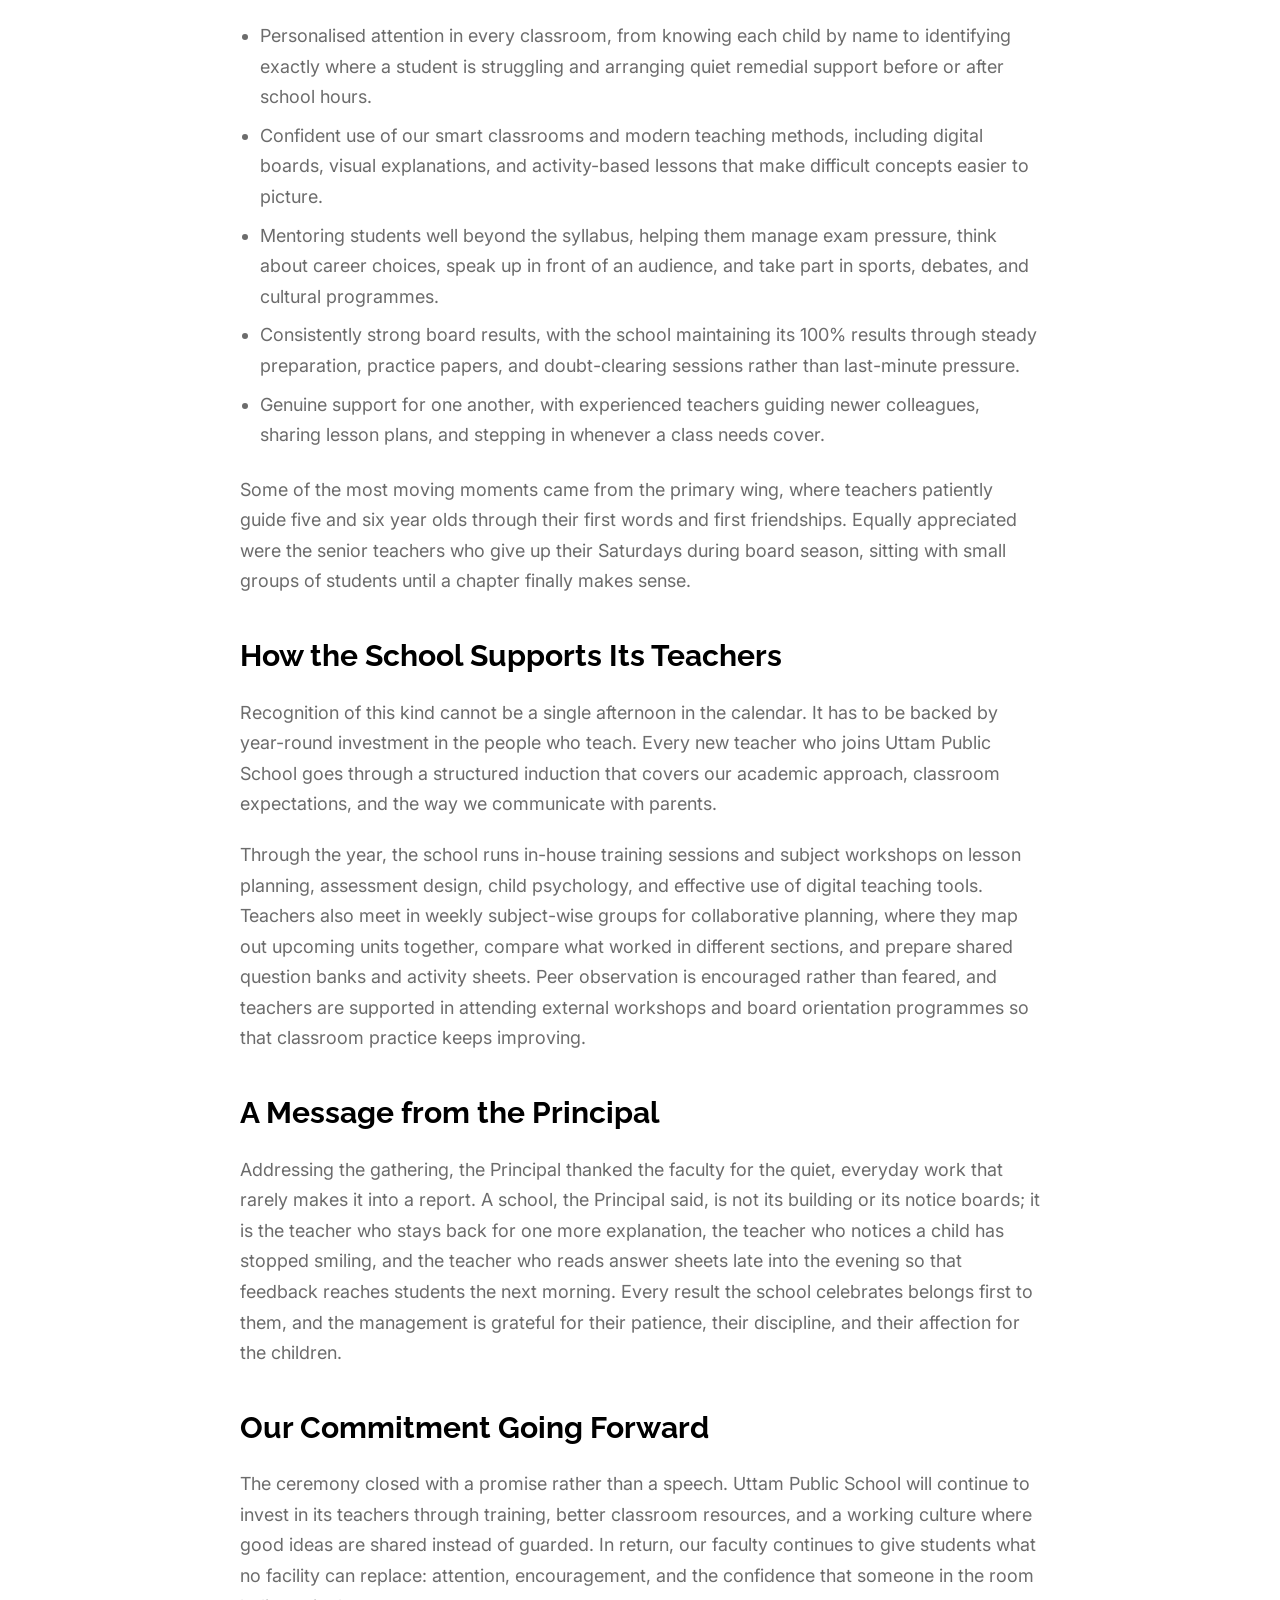
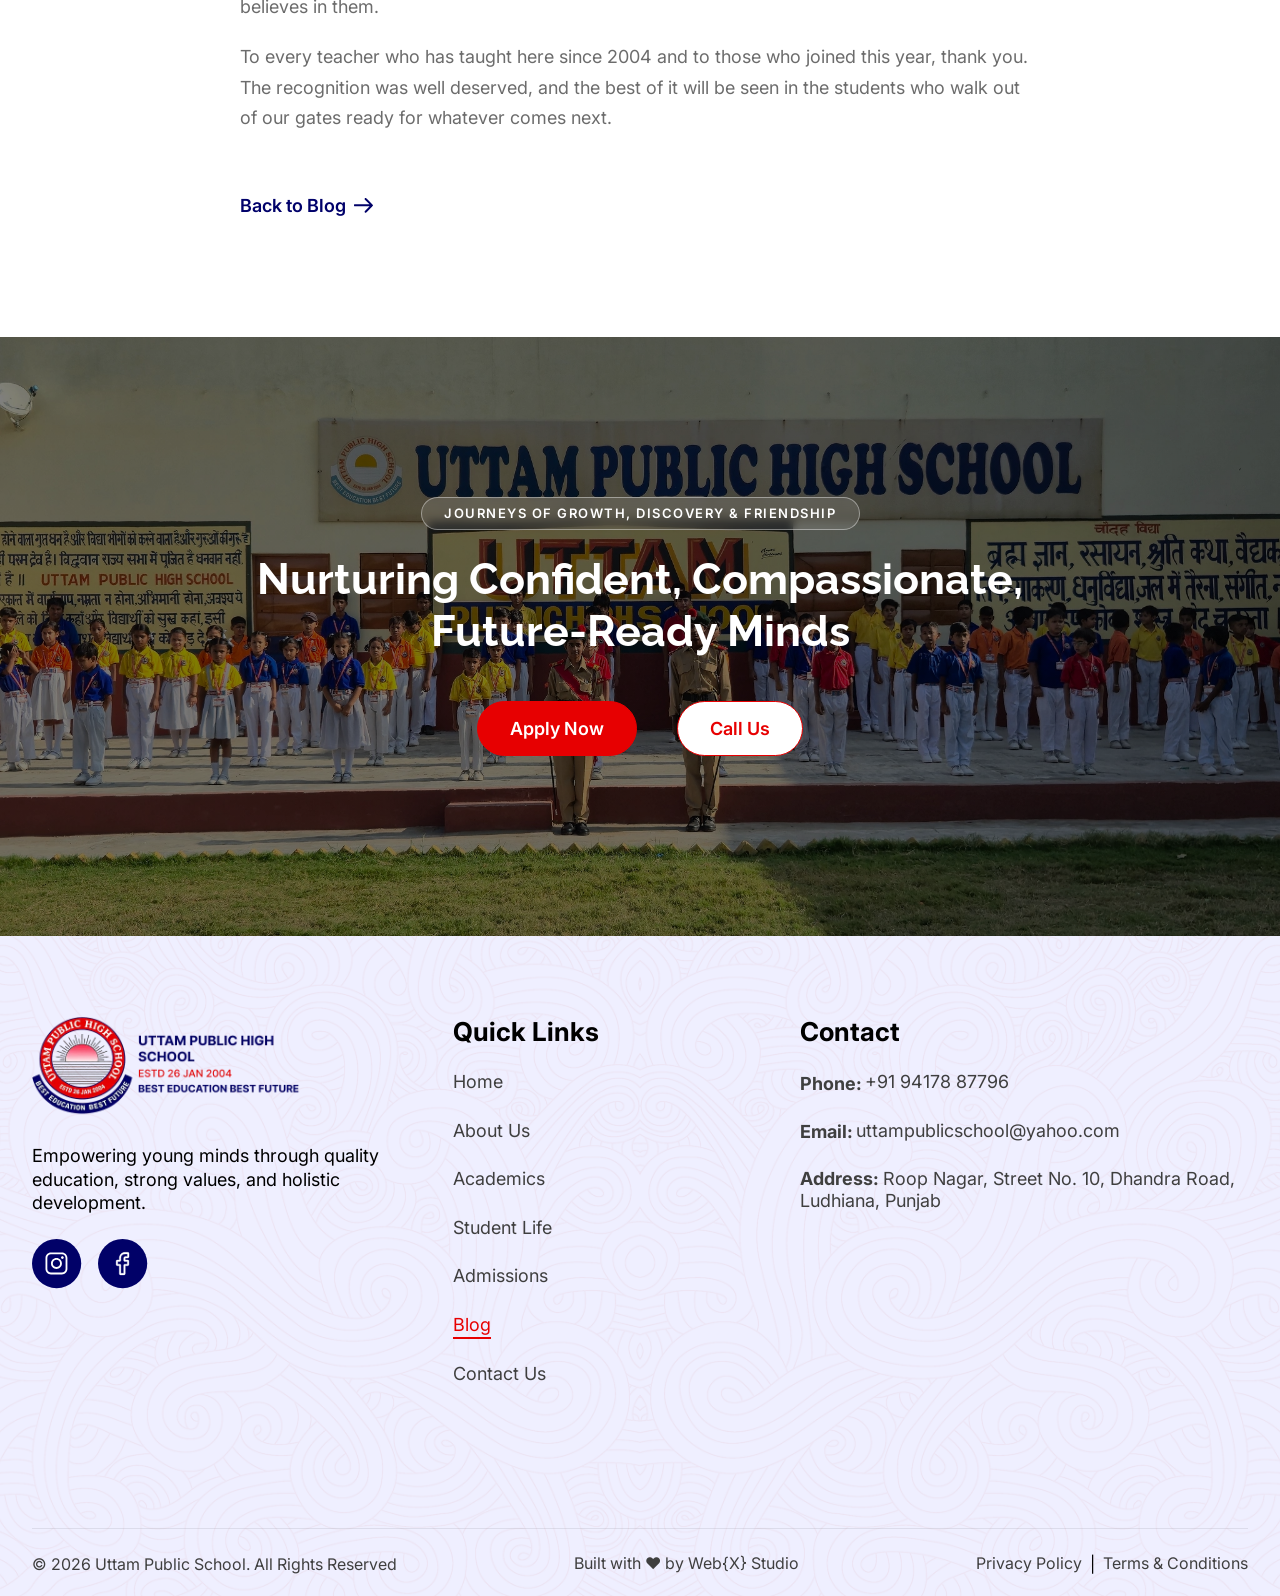
<file: blog-teachers-honoured.html>
<!DOCTYPE html>
<html lang="en">
<head>
    <meta charset="UTF-8">
    <meta name="viewport" content="width=device-width, initial-scale=1.0">
    <!-- Google tag (gtag.js) -->
    <script async src="https://www.googletagmanager.com/gtag/js?id=G-6DFRJ8QPE8"></script>
    <script>
      window.dataLayer = window.dataLayer || [];
      function gtag(){dataLayer.push(arguments);}
      gtag('js', new Date());

      gtag('config', 'G-6DFRJ8QPE8');
    </script>
    <title>Teachers Honoured for Excellence | Uttam Public School</title>
    <meta name="description" content="Uttam Public School, Ludhiana honours its teachers for excellence, commitment and their outstanding contribution to quality education.">
    <link rel="canonical" href="https://uttamschool.in/blog-teachers-honoured">

    <meta property="og:type" content="article">
    <meta property="og:site_name" content="Uttam Public School">
    <meta property="og:locale" content="en_IN">
    <meta property="og:url" content="https://uttamschool.in/blog-teachers-honoured">
    <meta property="og:title" content="Teachers Honoured for Excellence | Uttam Public School">
    <meta property="og:description" content="Uttam Public School, Ludhiana honours its teachers for excellence, commitment and their outstanding contribution to quality education.">
    <meta property="og:image" content="https://uttamschool.in/Assets/Image/blog%201.webp">

    <meta name="twitter:card" content="summary_large_image">
    <meta name="twitter:title" content="Teachers Honoured for Excellence | Uttam Public School">
    <meta name="twitter:description" content="Uttam Public School, Ludhiana honours its teachers for excellence, commitment and their outstanding contribution to quality education.">
    <meta name="twitter:image" content="https://uttamschool.in/Assets/Image/blog%201.webp">

    <script type="application/ld+json">
    {
      "@context": "https://schema.org",
      "headline": "Uttam Public School Teachers Honoured for Excellence in Education",
      "description": "Uttam Public School, Ludhiana honours its teachers for excellence, commitment and their outstanding contribution to quality education.",
      "@type": "BlogPosting",
      "image": "https://uttamschool.in/Assets/Image/blog%201.webp",
      "datePublished": "2026-03-12",
      "dateModified": "2026-03-12",
      "author": {
        "@type": "Organization",
        "name": "Uttam Public School"
      },
      "publisher": {
        "@type": "Organization",
        "name": "Uttam Public School",
        "logo": {
          "@type": "ImageObject",
          "url": "https://uttamschool.in/Assets/icons/uttam%20public%20high%20school.webp"
        }
      },
      "mainEntityOfPage": {
        "@type": "WebPage",
        "@id": "https://uttamschool.in/blog-teachers-honoured"
      }
    }
    </script>
    <link rel="icon" type="image/png" href="Assets/icons/favicon.png">
    <link rel="stylesheet" href="style.css">
    <link rel="stylesheet" href="utility.css">
    <script>document.documentElement.classList.add('reveal-ready');</script>
    <link rel="stylesheet" href="blog.css">

<link rel="preconnect" href="https://fonts.googleapis.com">
<link rel="preconnect" href="https://fonts.gstatic.com" crossorigin>
<link href="https://fonts.googleapis.com/css2?family=Inter:ital,opsz,wght@0,14..32,100..900;1,14..32,100..900&family=Raleway:ital,wght@0,100..900;1,100..900&display=swap" rel="stylesheet">


</head>
<body>
    <section class="marque bg_blue">
        <div class="wrapper flex spacebetween gap-1">
            <div class="left-marque flex align-center gap-1">
                <a href="tel:+919417887796" class="icon-box text-white text-medium"> <img src="Assets/icons/phone.svg" class="icon-marque" alt="Phone Icon"> <p class="text-small">+91 94178 87796</p></a>  <a href="mailto:uttampublicschool@yahoo.com" class="text-white icon-box"> <img src="Assets/icons/envolope.svg" class="icon-marque big-width" alt="Envelope Icon"> <p class="text-small">uttampublicschool@yahoo.com</p></a>
            </div>
            <div class="right-marque flex gap-05">
                <a href="https://www.instagram.com/uttampublichighschool" target="_blank" rel="noopener"><img src="Assets/icons/instagram.svg" alt="instagram icon" class="social-icons"></a>
                 <a href="https://www.facebook.com/profile.php?id=100063631357424" target="_blank" rel="noopener"><img src="Assets/icons/facebook.svg" alt="facebook icon" class="social-icons"></a>
                 </div>
        </div>
    </section>
    <header class="navbar">
            <div class="wrapper flex spacebetween align-center">
                <div class="logo-left"> <a href="/"><img src="Assets/icons/uttam public high school.webp" alt="Uttam Public School logo" class="logo"></a></div>
                <div class="nav-menu flex align-center gap-3" id="navMenu">
                    <div class="links-wrapper flex gap-1">
                        <a href="/" class="nav-links">Home</a>
                        <a href="/about" class="nav-links">About Us</a>
                        <a href="/academics" class="nav-links">Academics</a>
                        <a href="/student-life" class="nav-links">Student Life</a>
                        <a href="/admissions" class="nav-links">Admissions</a>
                        <a href="/blog" class="nav-links active">Blog</a>
                        <a href="/contact" class="nav-links">Contact Us</a>
                    </div>
                    <div class="cta-wrapper-header">
                        <a href="/admissions" class="btn-secondary">Apply now</a>
                        <a href="tel:+919417887796" class="btn-primary">Call Us</a>
                    </div>
                </div>
                <button class="hamburger" id="hamburgerBtn" aria-label="Toggle navigation menu" aria-expanded="false" aria-controls="navMenu">
                    <span></span>
                    <span></span>
                    <span></span>
                </button>
            </div>
        </header>

<section class="article-hero" style="background-image: url('Assets/Image/blog 1.webp');">
    <div class="wrapper">
        <h1 class="h1" data-reveal="fade-up">Uttam Public School Teachers Honoured for Excellence in Education</h1>
        <p class="article-meta" data-reveal="fade-up" style="--reveal-delay:.1s">Published 12 March 2026</p>
    </div>
</section>

<section class="padding-section-large">
    <div class="wrapper">
        <div class="article-body" data-reveal="fade-up">

            <p>The school auditorium was full well before the programme began. Students had saved seats for their class teachers, parents arrived with flowers, and the senior wing choir practised in the corridor. The occasion was a special felicitation ceremony held at Uttam Public School to honour our teachers for their excellence, commitment, and outstanding contribution to quality education.</p>

            <p>Teachers from the primary, middle, and senior wings were called to the stage one by one and presented with a certificate of appreciation and a memento. For many of them, the loudest applause did not come from the guests, but from the rows of students who have sat in their classrooms for years.</p>

            <p>Established in 2004 in Ludhiana, Punjab, Uttam Public School began with a small building, a handful of classrooms, and a simple belief that good teaching changes lives. More than two decades later, the school serves over 800 students with a faculty of 30+ teachers. Almost everything the school has become can be traced back to the people standing on that stage.</p>

            <h2>What Our Teachers Were Recognised For</h2>

            <p>The felicitation was not based on seniority alone. Over the academic year, the management reviewed classroom practice, feedback from students and parents, and the steady record of academic performance across sections. A few themes came up again and again:</p>

            <ul>
                <li>Personalised attention in every classroom, from knowing each child by name to identifying exactly where a student is struggling and arranging quiet remedial support before or after school hours.</li>
                <li>Confident use of our smart classrooms and modern teaching methods, including digital boards, visual explanations, and activity-based lessons that make difficult concepts easier to picture.</li>
                <li>Mentoring students well beyond the syllabus, helping them manage exam pressure, think about career choices, speak up in front of an audience, and take part in sports, debates, and cultural programmes.</li>
                <li>Consistently strong board results, with the school maintaining its 100% results through steady preparation, practice papers, and doubt-clearing sessions rather than last-minute pressure.</li>
                <li>Genuine support for one another, with experienced teachers guiding newer colleagues, sharing lesson plans, and stepping in whenever a class needs cover.</li>
            </ul>

            <p>Some of the most moving moments came from the primary wing, where teachers patiently guide five and six year olds through their first words and first friendships. Equally appreciated were the senior teachers who give up their Saturdays during board season, sitting with small groups of students until a chapter finally makes sense.</p>

            <h2>How the School Supports Its Teachers</h2>

            <p>Recognition of this kind cannot be a single afternoon in the calendar. It has to be backed by year-round investment in the people who teach. Every new teacher who joins Uttam Public School goes through a structured induction that covers our academic approach, classroom expectations, and the way we communicate with parents.</p>

            <p>Through the year, the school runs in-house training sessions and subject workshops on lesson planning, assessment design, child psychology, and effective use of digital teaching tools. Teachers also meet in weekly subject-wise groups for collaborative planning, where they map out upcoming units together, compare what worked in different sections, and prepare shared question banks and activity sheets. Peer observation is encouraged rather than feared, and teachers are supported in attending external workshops and board orientation programmes so that classroom practice keeps improving.</p>

            <h2>A Message from the Principal</h2>

            <p>Addressing the gathering, the Principal thanked the faculty for the quiet, everyday work that rarely makes it into a report. A school, the Principal said, is not its building or its notice boards; it is the teacher who stays back for one more explanation, the teacher who notices a child has stopped smiling, and the teacher who reads answer sheets late into the evening so that feedback reaches students the next morning. Every result the school celebrates belongs first to them, and the management is grateful for their patience, their discipline, and their affection for the children.</p>

            <h2>Our Commitment Going Forward</h2>

            <p>The ceremony closed with a promise rather than a speech. Uttam Public School will continue to invest in its teachers through training, better classroom resources, and a working culture where good ideas are shared instead of guarded. In return, our faculty continues to give students what no facility can replace: attention, encouragement, and the confidence that someone in the room believes in them.</p>

            <p>To every teacher who has taught here since 2004 and to those who joined this year, thank you. The recognition was well deserved, and the best of it will be seen in the students who walk out of our gates ready for whatever comes next.</p>

            <div class="article-back">
                <a href="/blog" class="link-text">Back to Blog <img src="Assets/icons/arrow-right.svg" alt=""></a>
            </div>
        </div>
    </div>
</section>

<section class="cta">
    <div class="wrapper-cta">
        <span class="cta-eyebrow" data-reveal="fade-up">Journeys of Growth, Discovery &amp; Friendship</span>
        <h2 class="text-center" data-reveal="fade-up" style="--reveal-delay:.1s">Nurturing Confident, Compassionate,<br>Future-Ready Minds</h2>
        <div class="cta-wrapper" data-reveal="fade-up" style="--reveal-delay:.2s">
            <a href="/admissions" class="btn-primary">Apply Now</a>
            <a href="tel:+919417887796" class="btn-secondary">Call Us</a>
        </div>
    </div>
</section>

<section class="footer">
    <div class="wrapper">
        <div class="footer-grid">
            <div class="logo-footer" data-reveal="fade-up">
                <a href="/"><img src="Assets/icons/uttam public high school.webp" alt="Uttam Public School logo" class="logo"></a>
                <p>Empowering young minds through quality education, strong values, and holistic development.</p>
                  <div class="footer-social">
                <a href="https://www.instagram.com/uttampublichighschool" target="_blank" rel="noopener"><img src="Assets/icons/blue icon instagram.svg" alt="instagram icon"></a>
                 <a href="https://www.facebook.com/profile.php?id=100063631357424" target="_blank" rel="noopener"><img src="Assets/icons/blue icon facebook.svg" alt="facebook icon"></a>
                 </div>
            </div>

            <div class="footer-links" data-reveal="fade-up" style="--reveal-delay:.1s">
                <h4>Quick Links</h4>

                <div class="quick-links-wrapper">
                    <a href="/" class="footer-link">Home</a>
                    <a href="/about" class="footer-link">About Us</a>
                    <a href="/academics" class="footer-link">Academics</a>
                    <a href="/student-life" class="footer-link">Student Life</a>
                    <a href="/admissions" class="footer-link">Admissions</a>
                    <a href="/blog" class="footer-link active">Blog</a>
                    <a href="/contact" class="footer-link">Contact Us</a>
                </div>
        </div>

        <div class="footer-contact" data-reveal="fade-up" style="--reveal-delay:.2s">
            <h4>Contact</h4>
                <div class="flex-footer"><p class="text-big-footer">Phone:</p><a href="tel:+919417887796" class="footer-link">+91 94178 87796</a></div>
                <div class="flex-footer"><p class="text-big-footer">Email:</p><a href="mailto:uttampublicschool@yahoo.com" class="footer-link">uttampublicschool@yahoo.com</a></div>
                <div class="flex-footer top"><a href="https://maps.app.goo.gl/pHDM8bwAXitvCcsc6" target="_blank" rel="noopener" class="footer-link"><span class="text-big-footer">Address: </span>Roop Nagar, Street No. 10, Dhandra Road, Ludhiana, Punjab</a></div>
                <div class="footer-map">
                    <iframe src="https://maps.google.com/maps?q=Uttam%20Public%20School%2C%20Roop%20Nagar%2C%20Dhandra%20Road%2C%20Ludhiana%2C%20Punjab&output=embed" loading="lazy" referrerpolicy="no-referrer-when-downgrade" title="Uttam Public School location map"></iframe>
                </div>
        </div>
    </div>

    <div class="footer-bottom">
        <p>&copy; 2026 Uttam Public School. All Rights Reserved</p>
        <p><a href="https://www.thewebxstudio.com/" target="_blank" rel="noopener">Built with ❤️ by Web{X} Studio</a></p>
        <div class="footer-legal">
            <a href="/privacy-policy">Privacy Policy</a>
            <span>|</span>
            <a href="">Terms &amp; Conditions</a>
        </div>
    </div>
    </div>
</section>

<!-- Page Scripts -->
<script src="js/navbar.js"></script>
<script src="js/reveal.js"></script>
<!-- WhatsApp floating button -->
<a href="https://wa.me/919417887796" class="whatsapp-float" target="_blank" rel="noopener" aria-label="Chat with us on WhatsApp"><img src="Assets/icons/whatsapp.svg" alt="" aria-hidden="true"></a>
</body>
</html>
</file>
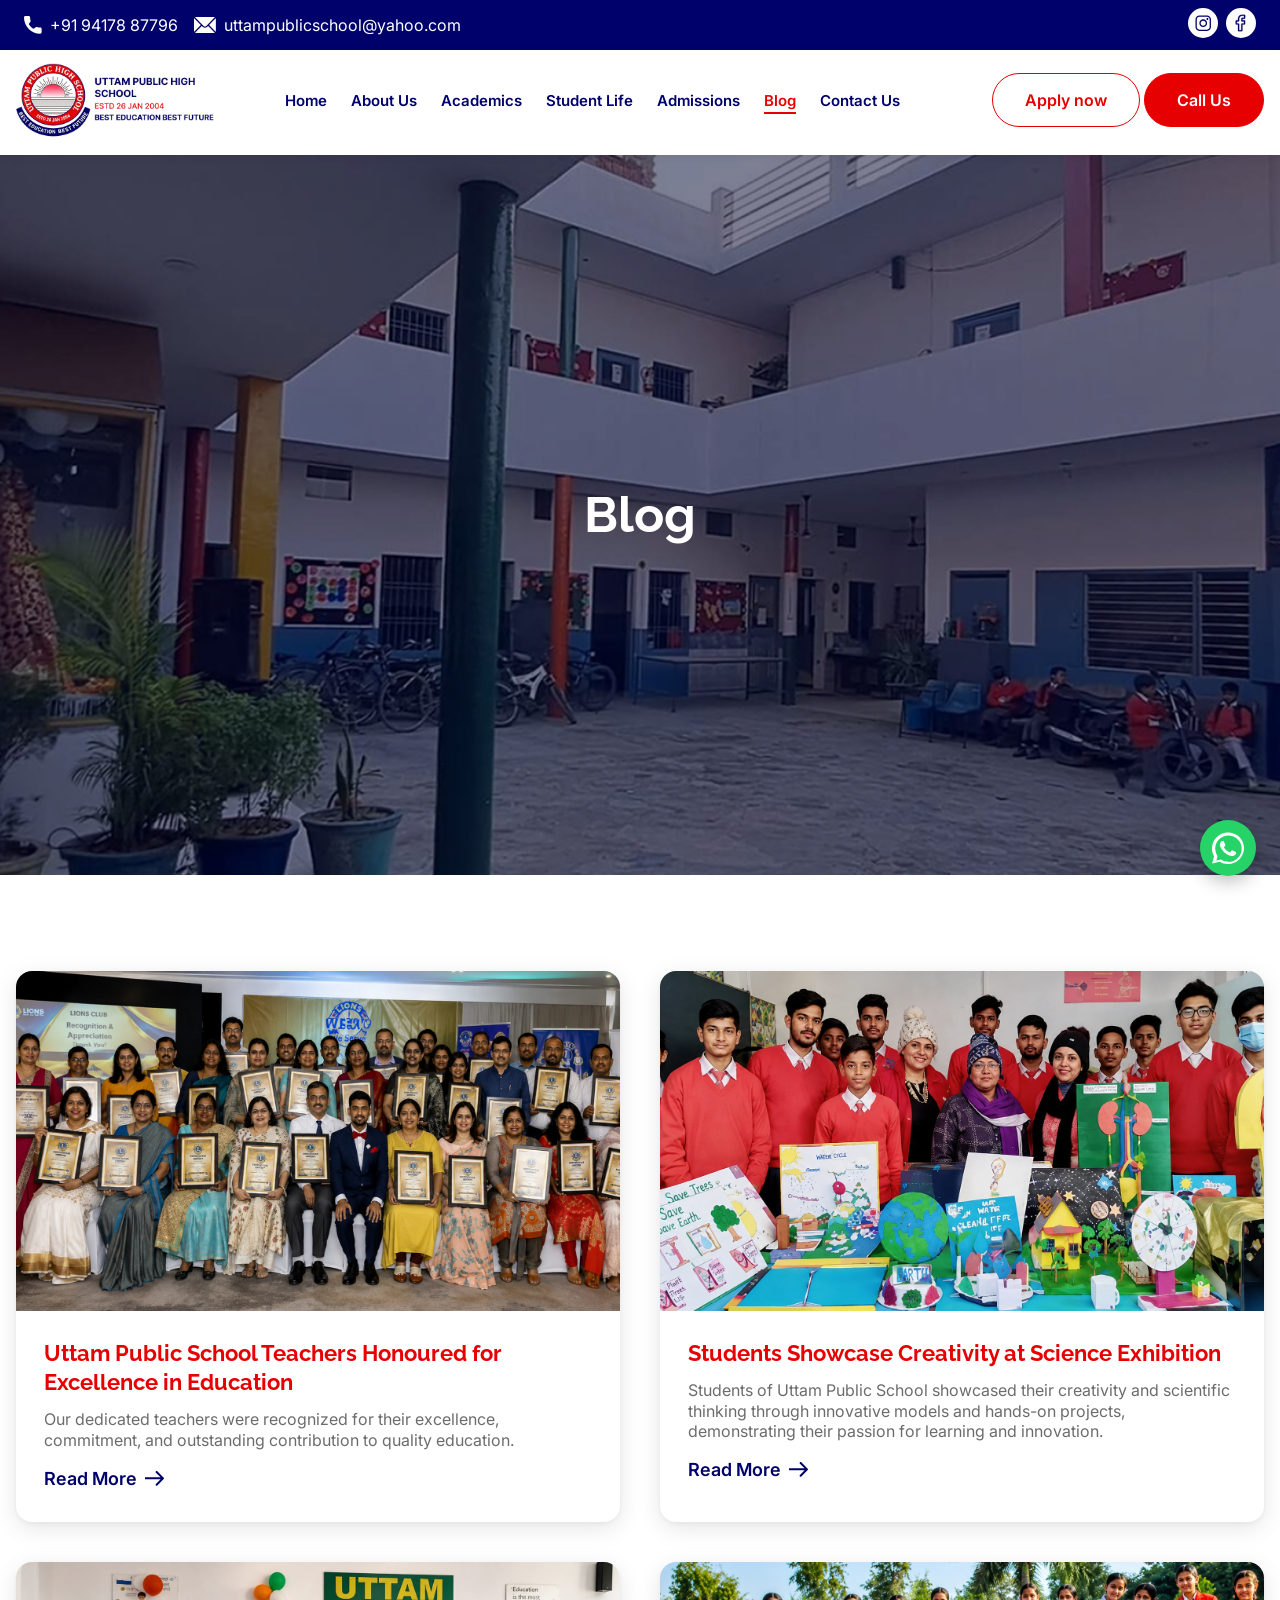
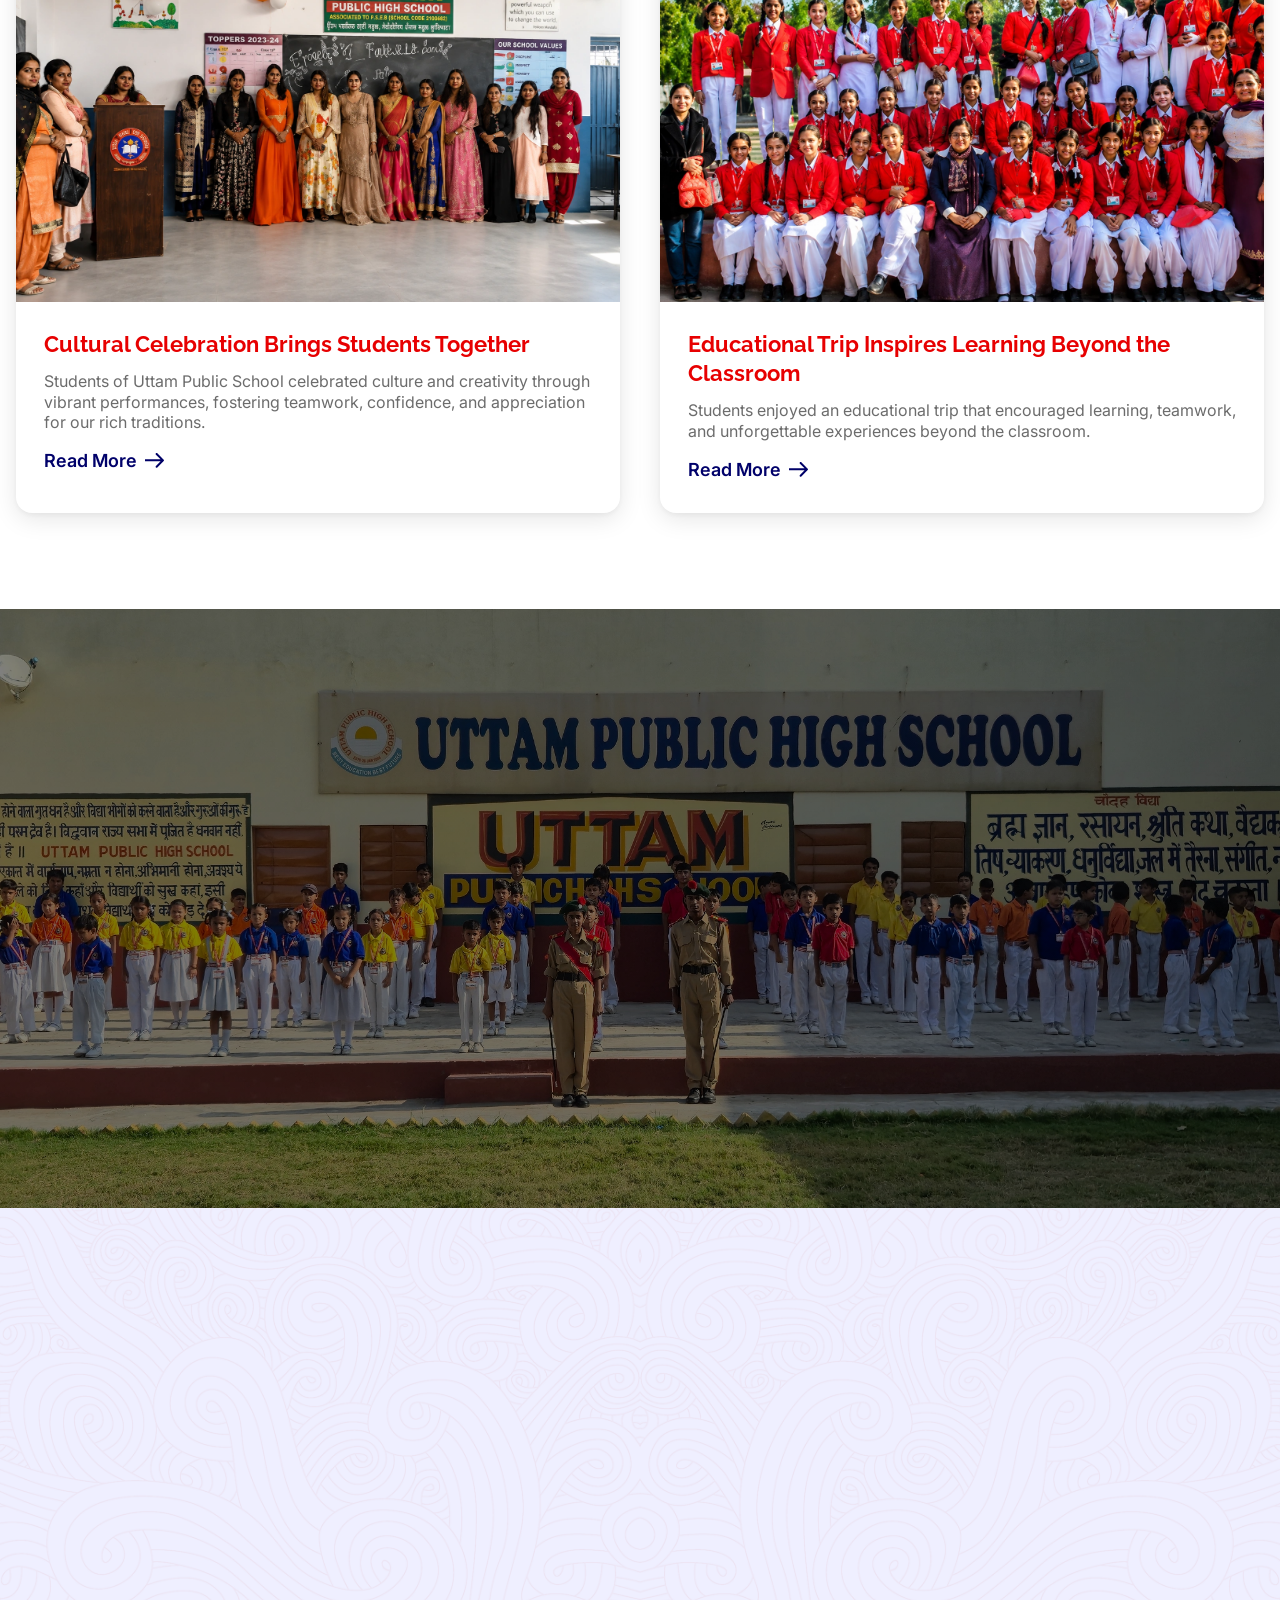
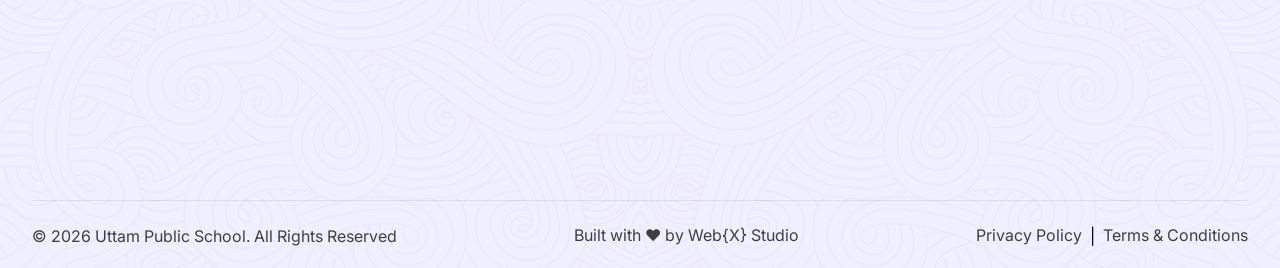
<file: blog.html>
<!DOCTYPE html>
<html lang="en">
<head>
    <meta charset="UTF-8">
    <meta name="viewport" content="width=device-width, initial-scale=1.0">
    <!-- Google tag (gtag.js) -->
    <script async src="https://www.googletagmanager.com/gtag/js?id=G-6DFRJ8QPE8"></script>
    <script>
      window.dataLayer = window.dataLayer || [];
      function gtag(){dataLayer.push(arguments);}
      gtag('js', new Date());

      gtag('config', 'G-6DFRJ8QPE8');
    </script>
    <title>School News and Events | Uttam Public School, Ludhiana</title>
    <meta name="description" content="News, events and student achievements from Uttam Public School, Ludhiana - read about campus life, functions, exhibitions and school activities.">
    <link rel="canonical" href="https://uttamschool.in/blog">

    <meta property="og:type" content="website">
    <meta property="og:site_name" content="Uttam Public School">
    <meta property="og:locale" content="en_IN">
    <meta property="og:url" content="https://uttamschool.in/blog">
    <meta property="og:title" content="School News and Events | Uttam Public School, Ludhiana">
    <meta property="og:description" content="News, events and student achievements from Uttam Public School, Ludhiana - read about campus life, functions, exhibitions and school activities.">
    <meta property="og:image" content="https://uttamschool.in/Assets/Image/blog%201.webp">

    <meta name="twitter:card" content="summary_large_image">
    <meta name="twitter:title" content="School News and Events | Uttam Public School, Ludhiana">
    <meta name="twitter:description" content="News, events and student achievements from Uttam Public School, Ludhiana - read about campus life, functions, exhibitions and school activities.">
    <meta name="twitter:image" content="https://uttamschool.in/Assets/Image/blog%201.webp">
    <link rel="icon" type="image/png" href="Assets/icons/favicon.png">
    <link rel="stylesheet" href="style.css">
    <link rel="stylesheet" href="utility.css">
    <script>document.documentElement.classList.add('reveal-ready');</script>
    <link rel="stylesheet" href="blog.css">

<link rel="preconnect" href="https://fonts.googleapis.com">
<link rel="preconnect" href="https://fonts.gstatic.com" crossorigin>
<link href="https://fonts.googleapis.com/css2?family=Inter:ital,opsz,wght@0,14..32,100..900;1,14..32,100..900&family=Raleway:ital,wght@0,100..900;1,100..900&display=swap" rel="stylesheet">


</head>
<body>
    <section class="marque bg_blue">
        <div class="wrapper flex spacebetween gap-1">
            <div class="left-marque flex align-center gap-1">
                <a href="tel:+919417887796" class="icon-box text-white text-medium"> <img src="Assets/icons/phone.svg" class="icon-marque" alt="Phone Icon"> <p class="text-small">+91 94178 87796</p></a>  <a href="mailto:uttampublicschool@yahoo.com" class="text-white icon-box"> <img src="Assets/icons/envolope.svg" class="icon-marque big-width" alt="Envelope Icon"> <p class="text-small">uttampublicschool@yahoo.com</p></a>
            </div>
            <div class="right-marque flex gap-05">
                <a href="https://www.instagram.com/uttampublichighschool" target="_blank" rel="noopener"><img src="Assets/icons/instagram.svg" alt="instagram icon" class="social-icons"></a>
                 <a href="https://www.facebook.com/profile.php?id=100063631357424" target="_blank" rel="noopener"><img src="Assets/icons/facebook.svg" alt="facebook icon" class="social-icons"></a>
                 </div>
        </div>
    </section>
    <header class="navbar">
            <div class="wrapper flex spacebetween align-center">
                <div class="logo-left"> <a href="/"><img src="Assets/icons/uttam public high school.webp" alt="Uttam Public School logo" class="logo"></a></div>
                <div class="nav-menu flex align-center gap-3" id="navMenu">
                    <div class="links-wrapper flex gap-1">
                        <a href="/" class="nav-links">Home</a>
                        <a href="/about" class="nav-links">About Us</a>
                        <a href="/academics" class="nav-links">Academics</a>
                        <a href="/student-life" class="nav-links">Student Life</a>
                        <a href="/admissions" class="nav-links">Admissions</a>
                        <a href="/blog" class="nav-links active">Blog</a>
                        <a href="/contact" class="nav-links">Contact Us</a>
                    </div>
                    <div class="cta-wrapper-header">
                        <a href="/admissions" class="btn-secondary">Apply now</a>
                        <a href="tel:+919417887796" class="btn-primary">Call Us</a>
                    </div>
                </div>
                <button class="hamburger" id="hamburgerBtn" aria-label="Toggle navigation menu" aria-expanded="false" aria-controls="navMenu">
                    <span></span>
                    <span></span>
                    <span></span>
                </button>
            </div>
        </header>

<section class="blog-hero">
    <h1 class="h1" data-reveal="fade-up">Blog</h1>
</section>

<section class="padding-section-large">
    <div class="wrapper">
        <div class="blog-grid reveal-stagger">

            <article class="blog-card" data-reveal="fade-up">
                <img src="Assets/Image/blog 1.webp" alt="Teachers of Uttam Public School with their awards" class="blog-card-image">
                <div class="blog-card-body">
                    <h3>Uttam Public School Teachers Honoured for Excellence in Education</h3>
                    <p>Our dedicated teachers were recognized for their excellence, commitment, and outstanding contribution to quality education.</p>
                    <a href="/blog-teachers-honoured" class="link-text">Read More <img src="Assets/icons/arrow-right.svg" alt=""></a>
                </div>
            </article>

            <article class="blog-card" data-reveal="fade-up">
                <img src="Assets/Image/blog 2.webp" alt="Students presenting projects at the science exhibition" class="blog-card-image">
                <div class="blog-card-body">
                    <h3>Students Showcase Creativity at Science Exhibition</h3>
                    <p>Students of Uttam Public School showcased their creativity and scientific thinking through innovative models and hands-on projects, demonstrating their passion for learning and innovation.</p>
                    <a href="/blog-science-exhibition" class="link-text">Read More <img src="Assets/icons/arrow-right.svg" alt=""></a>
                </div>
            </article>

            <article class="blog-card" data-reveal="fade-up">
                <img src="Assets/Image/blog 3.webp" alt="Students performing at the school cultural celebration" class="blog-card-image">
                <div class="blog-card-body">
                    <h3>Cultural Celebration Brings Students Together</h3>
                    <p>Students of Uttam Public School celebrated culture and creativity through vibrant performances, fostering teamwork, confidence, and appreciation for our rich traditions.</p>
                    <a href="/blog-cultural-celebration" class="link-text">Read More <img src="Assets/icons/arrow-right.svg" alt=""></a>
                </div>
            </article>

            <article class="blog-card" data-reveal="fade-up">
                <img src="Assets/Image/blog 4.webp" alt="Students on an educational trip" class="blog-card-image">
                <div class="blog-card-body">
                    <h3>Educational Trip Inspires Learning Beyond the Classroom</h3>
                    <p>Students enjoyed an educational trip that encouraged learning, teamwork, and unforgettable experiences beyond the classroom.</p>
                    <a href="/blog-educational-trip" class="link-text">Read More <img src="Assets/icons/arrow-right.svg" alt=""></a>
                </div>
            </article>

        </div>
    </div>
</section>

<section class="cta">
    <div class="wrapper-cta">
        <span class="cta-eyebrow" data-reveal="fade-up">Journeys of Growth, Discovery &amp; Friendship</span>
        <h2 class="text-center" data-reveal="fade-up" style="--reveal-delay:.1s">Nurturing Confident, Compassionate,<br>Future-Ready Minds</h2>
        <div class="cta-wrapper" data-reveal="fade-up" style="--reveal-delay:.2s">
            <a href="/admissions" class="btn-primary">Apply Now</a>
            <a href="tel:+919417887796" class="btn-secondary">Call Us</a>
        </div>
    </div>
</section>

<section class="footer">
    <div class="wrapper">
        <div class="footer-grid">
            <div class="logo-footer" data-reveal="fade-up">
                <a href="/"><img src="Assets/icons/uttam public high school.webp" alt="Uttam Public School logo" class="logo"></a>
                <p>Empowering young minds through quality education, strong values, and holistic development.</p>
                  <div class="footer-social">
                <a href="https://www.instagram.com/uttampublichighschool" target="_blank" rel="noopener"><img src="Assets/icons/blue icon instagram.svg" alt="instagram icon"></a>
                 <a href="https://www.facebook.com/profile.php?id=100063631357424" target="_blank" rel="noopener"><img src="Assets/icons/blue icon facebook.svg" alt="facebook icon"></a>
                 </div>
            </div>

            <div class="footer-links" data-reveal="fade-up" style="--reveal-delay:.1s">
                <h4>Quick Links</h4>

                <div class="quick-links-wrapper">
                    <a href="/" class="footer-link">Home</a>
                    <a href="/about" class="footer-link">About Us</a>
                    <a href="/academics" class="footer-link">Academics</a>
                    <a href="/student-life" class="footer-link">Student Life</a>
                    <a href="/admissions" class="footer-link">Admissions</a>
                    <a href="/blog" class="footer-link active">Blog</a>
                    <a href="/contact" class="footer-link">Contact Us</a>
                </div>
        </div>

        <div class="footer-contact" data-reveal="fade-up" style="--reveal-delay:.2s">
            <h4>Contact</h4>
                <div class="flex-footer"><p class="text-big-footer">Phone:</p><a href="tel:+919417887796" class="footer-link">+91 94178 87796</a></div>
                <div class="flex-footer"><p class="text-big-footer">Email:</p><a href="mailto:uttampublicschool@yahoo.com" class="footer-link">uttampublicschool@yahoo.com</a></div>
                <div class="flex-footer top"><a href="https://maps.app.goo.gl/pHDM8bwAXitvCcsc6" target="_blank" rel="noopener" class="footer-link"><span class="text-big-footer">Address: </span>Roop Nagar, Street No. 10, Dhandra Road, Ludhiana, Punjab</a></div>
                <div class="footer-map">
                    <iframe src="https://maps.google.com/maps?q=Uttam%20Public%20School%2C%20Roop%20Nagar%2C%20Dhandra%20Road%2C%20Ludhiana%2C%20Punjab&output=embed" loading="lazy" referrerpolicy="no-referrer-when-downgrade" title="Uttam Public School location map"></iframe>
                </div>
        </div>
    </div>

    <div class="footer-bottom">
        <p>&copy; 2026 Uttam Public School. All Rights Reserved</p>
        <p><a href="https://www.thewebxstudio.com/" target="_blank" rel="noopener">Built with ❤️ by Web{X} Studio</a></p>
        <div class="footer-legal">
            <a href="/privacy-policy">Privacy Policy</a>
            <span>|</span>
            <a href="">Terms &amp; Conditions</a>
        </div>
    </div>
    </div>
</section>

<!-- Page Scripts -->
<script src="js/navbar.js"></script>
<script src="js/reveal.js"></script>
<!-- WhatsApp floating button -->
<a href="https://wa.me/919417887796" class="whatsapp-float" target="_blank" rel="noopener" aria-label="Chat with us on WhatsApp"><img src="Assets/icons/whatsapp.svg" alt="" aria-hidden="true"></a>
</body>
</html>
</file>
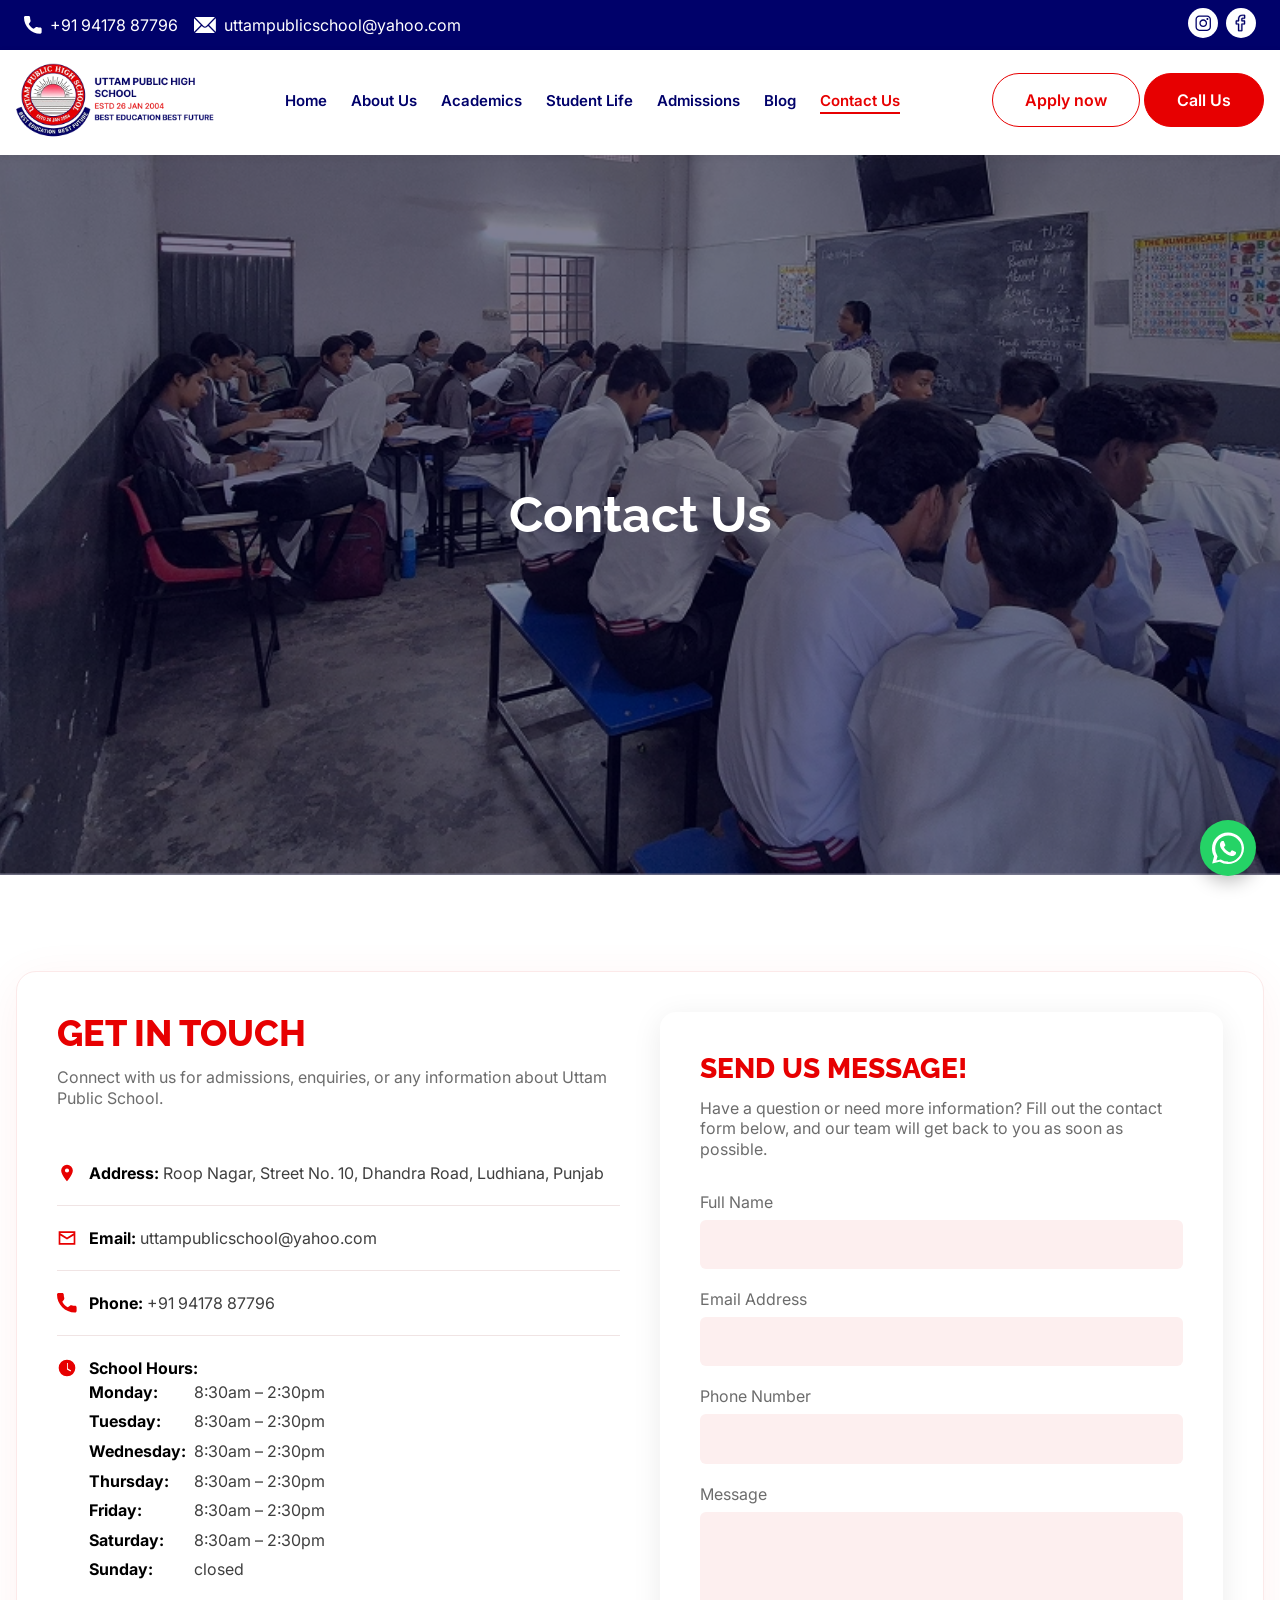
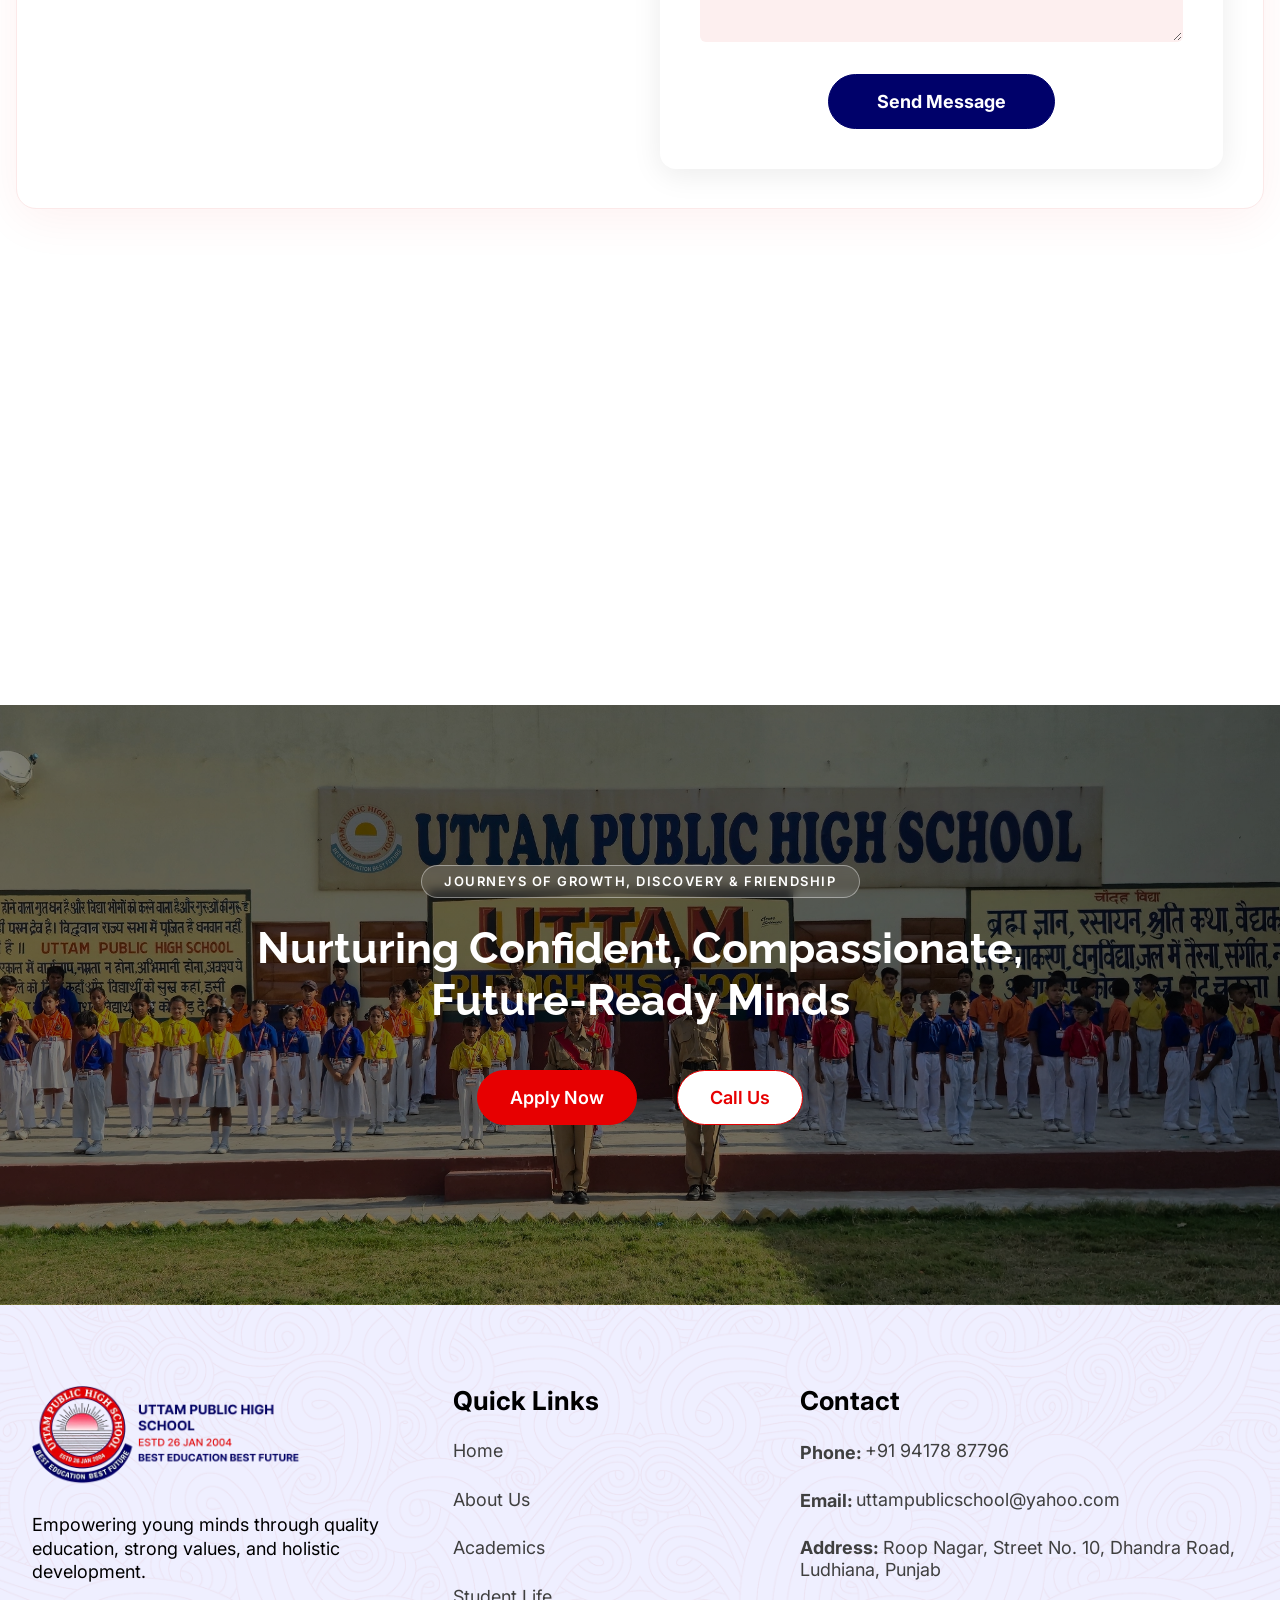
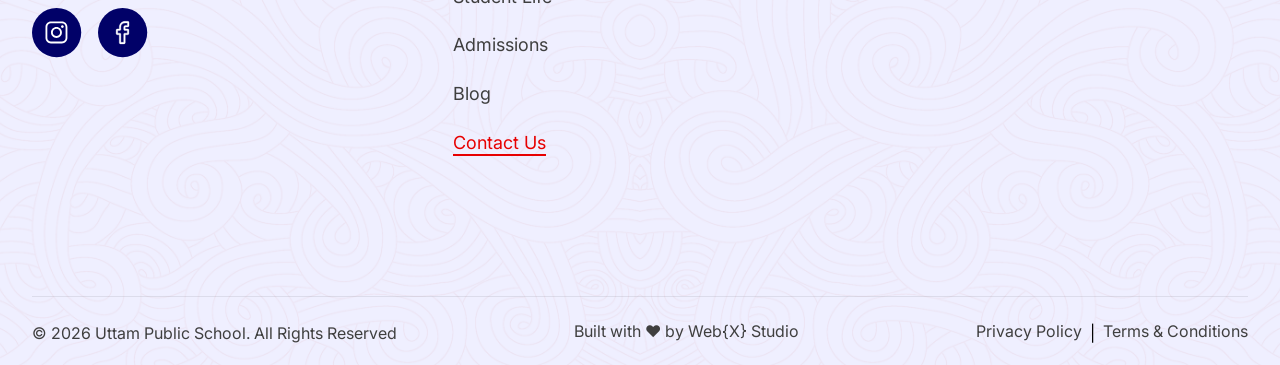
<file: contact.html>
<!DOCTYPE html>
<html lang="en">
<head>
    <meta charset="UTF-8">
    <meta name="viewport" content="width=device-width, initial-scale=1.0">
    <!-- Google tag (gtag.js) -->
    <script async src="https://www.googletagmanager.com/gtag/js?id=G-6DFRJ8QPE8"></script>
    <script>
      window.dataLayer = window.dataLayer || [];
      function gtag(){dataLayer.push(arguments);}
      gtag('js', new Date());

      gtag('config', 'G-6DFRJ8QPE8');
    </script>
    <title>Contact Us | Uttam Public School, Dhandra Road Ludhiana</title>
    <meta name="description" content="Contact Uttam Public School, Roop Nagar, Dhandra Road, Ludhiana. Phone, email, school hours, location map and an enquiry form for admissions.">
    <link rel="canonical" href="https://uttamschool.in/contact">

    <meta property="og:type" content="website">
    <meta property="og:site_name" content="Uttam Public School">
    <meta property="og:locale" content="en_IN">
    <meta property="og:url" content="https://uttamschool.in/contact">
    <meta property="og:title" content="Contact Us | Uttam Public School, Dhandra Road Ludhiana">
    <meta property="og:description" content="Contact Uttam Public School, Roop Nagar, Dhandra Road, Ludhiana. Phone, email, school hours, location map and an enquiry form for admissions.">
    <meta property="og:image" content="https://uttamschool.in/Assets/Image/contact%20us%20new%20bg.webp">

    <meta name="twitter:card" content="summary_large_image">
    <meta name="twitter:title" content="Contact Us | Uttam Public School, Dhandra Road Ludhiana">
    <meta name="twitter:description" content="Contact Uttam Public School, Roop Nagar, Dhandra Road, Ludhiana. Phone, email, school hours, location map and an enquiry form for admissions.">
    <meta name="twitter:image" content="https://uttamschool.in/Assets/Image/contact%20us%20new%20bg.webp">
    <link rel="icon" type="image/png" href="Assets/icons/favicon.png">
    <link rel="stylesheet" href="style.css">
    <link rel="stylesheet" href="utility.css">
    <script>document.documentElement.classList.add('reveal-ready');</script>
    <link rel="stylesheet" href="contact.css">

<link rel="preconnect" href="https://fonts.googleapis.com">
<link rel="preconnect" href="https://fonts.gstatic.com" crossorigin>
<link href="https://fonts.googleapis.com/css2?family=Inter:ital,opsz,wght@0,14..32,100..900;1,14..32,100..900&family=Raleway:ital,wght@0,100..900;1,100..900&display=swap" rel="stylesheet">


</head>
<body>
    <section class="marque bg_blue">
        <div class="wrapper flex spacebetween gap-1">
            <div class="left-marque flex align-center gap-1">
                <a href="tel:+919417887796" class="icon-box text-white text-medium"> <img src="Assets/icons/phone.svg" class="icon-marque" alt="Phone Icon"> <p class="text-small">+91 94178 87796</p></a>  <a href="mailto:uttampublicschool@yahoo.com" class="text-white icon-box"> <img src="Assets/icons/envolope.svg" class="icon-marque big-width" alt="Envelope Icon"> <p class="text-small">uttampublicschool@yahoo.com</p></a>
            </div>
            <div class="right-marque flex gap-05">
                <a href="https://www.instagram.com/uttampublichighschool" target="_blank" rel="noopener"><img src="Assets/icons/instagram.svg" alt="instagram icon" class="social-icons"></a>
                 <a href="https://www.facebook.com/profile.php?id=100063631357424" target="_blank" rel="noopener"><img src="Assets/icons/facebook.svg" alt="facebook icon" class="social-icons"></a>
                 </div>
        </div>
    </section>
    <header class="navbar">
            <div class="wrapper flex spacebetween align-center">
                <div class="logo-left"> <a href="/"><img src="Assets/icons/uttam public high school.webp" alt="Uttam Public School logo" class="logo"></a></div>
                <div class="nav-menu flex align-center gap-3" id="navMenu">
                    <div class="links-wrapper flex gap-1">
                        <a href="/" class="nav-links">Home</a>
                        <a href="/about" class="nav-links">About Us</a>
                        <a href="/academics" class="nav-links">Academics</a>
                        <a href="/student-life" class="nav-links">Student Life</a>
                        <a href="/admissions" class="nav-links">Admissions</a>
                        <a href="/blog" class="nav-links">Blog</a>
                        <a href="/contact" class="nav-links active">Contact Us</a>
                    </div>
                    <div class="cta-wrapper-header">
                        <a href="/admissions" class="btn-secondary">Apply now</a>
                        <a href="tel:+919417887796" class="btn-primary">Call Us</a>
                    </div>
                </div>
                <button class="hamburger" id="hamburgerBtn" aria-label="Toggle navigation menu" aria-expanded="false" aria-controls="navMenu">
                    <span></span>
                    <span></span>
                    <span></span>
                </button>
            </div>
        </header>

<section class="contact-hero">
    <h1 class="h1" data-reveal="fade-up">Contact Us</h1>
</section>

<section class="padding-section-large">
    <div class="wrapper">
        <div class="contact-panel">

            <div class="contact-details" data-reveal="fade-right">
                <h2 class="contact-heading">Get in Touch</h2>
                <p class="contact-intro">Connect with us for admissions, enquiries, or any information about Uttam Public School.</p>

                <div class="contact-info-row">
                    <span class="contact-icon">
                        <svg aria-hidden="true" viewBox="0 0 24 24" fill="#E70001" xmlns="http://www.w3.org/2000/svg"><path d="M12 2a7 7 0 0 0-7 7c0 5.25 7 13 7 13s7-7.75 7-13a7 7 0 0 0-7-7Zm0 9.5A2.5 2.5 0 1 1 12 6.5a2.5 2.5 0 0 1 0 5Z"/></svg>
                    </span>
                    <p><strong>Address:</strong> Roop Nagar, Street No. 10, Dhandra Road, Ludhiana, Punjab</p>
                </div>

                <div class="contact-info-row">
                    <span class="contact-icon">
                        <svg aria-hidden="true" viewBox="0 0 24 24" fill="#E70001" xmlns="http://www.w3.org/2000/svg"><path d="M2 4h20v16H2V4Zm2 2v.4l8 5 8-5V6H4Zm16 12V8.9l-8 5-8-5V18h16Z"/></svg>
                    </span>
                    <p><strong>Email:</strong> uttampublicschool@yahoo.com</p>
                </div>

                <div class="contact-info-row">
                    <span class="contact-icon">
                        <svg aria-hidden="true" viewBox="0 0 25 25" fill="#E70001" xmlns="http://www.w3.org/2000/svg"><path d="M22.5341 16.0814C21.0341 16.0814 19.5613 15.8468 18.1657 15.3856C17.4818 15.1524 16.6411 15.3664 16.2237 15.795L13.4689 17.8746C10.2741 16.1692 8.3062 14.202 6.62412 11.0312L8.6425 8.34818C9.16689 7.8245 9.35498 7.05951 9.12963 6.34174C8.66643 4.93873 8.43113 3.46662 8.43113 1.966C8.43119 0.881936 7.54925 0 6.46526 0H1.96593C0.881936 0 0 0.881936 0 1.96593C0 14.3914 10.1087 24.5 22.5341 24.5C23.6181 24.5 24.5001 23.6181 24.5001 22.5341V18.0473C24.5 16.9634 23.6181 16.0814 22.5341 16.0814Z"/></svg>
                    </span>
                    <p><strong>Phone:</strong> +91 94178 87796</p>
                </div>

                <div class="contact-info-row">
                    <span class="contact-icon">
                        <svg aria-hidden="true" viewBox="0 0 24 24" fill="#E70001" xmlns="http://www.w3.org/2000/svg"><path d="M12 2a10 10 0 1 0 0 20 10 10 0 0 0 0-20Zm1 10.6 4 2.3-.8 1.3-4.2-2.5V6h1v6.6Z"/></svg>
                    </span>
                    <div>
                        <p><strong>School Hours:</strong></p>
                        <div class="contact-hours">
                            <p><strong>Monday:</strong></p><p>8:30am &ndash; 2:30pm</p>
                            <p><strong>Tuesday:</strong></p><p>8:30am &ndash; 2:30pm</p>
                            <p><strong>Wednesday:</strong></p><p>8:30am &ndash; 2:30pm</p>
                            <p><strong>Thursday:</strong></p><p>8:30am &ndash; 2:30pm</p>
                            <p><strong>Friday:</strong></p><p>8:30am &ndash; 2:30pm</p>
                            <p><strong>Saturday:</strong></p><p>8:30am &ndash; 2:30pm</p>
                            <p><strong>Sunday:</strong></p><p>closed</p>
                        </div>
                    </div>
                </div>
            </div>

            <div class="contact-form-card" data-reveal="fade-left">
                <h2 class="contact-heading">Send Us Message!</h2>
                <p class="contact-intro">Have a question or need more information? Fill out the contact form below, and our team will get back to you as soon as possible.</p>

                <form id="contactForm" action="https://api.web3forms.com/submit" method="POST">
                    <input type="hidden" name="access_key" value="a7be609b-e0eb-4148-b2ee-23be3ced3a89">
                    <input type="hidden" name="to" value="ramasre007@gmail.com">
                    <input type="hidden" name="subject" value="New contact message — Uttam Public School website">
                    <div class="contact-form-group">
                        <label for="fullName">Full Name</label>
                        <input type="text" id="fullName" name="fullName" autocomplete="name" required>
                    </div>

                    <div class="contact-form-group">
                        <label for="emailAddress">Email Address</label>
                        <input type="email" id="emailAddress" name="email" autocomplete="email" required>
                    </div>

                    <div class="contact-form-group">
                        <label for="phoneNumber">Phone Number</label>
                        <input type="tel" id="phoneNumber" name="phoneNumber" autocomplete="tel">
                    </div>

                    <div class="contact-form-group">
                        <label for="message">Message</label>
                        <textarea id="message" name="message" required></textarea>
                    </div>

                    <div class="contact-submit-wrapper">
                        <button type="submit" class="btn-submit">Send Message</button>
                    </div>
                    <div id="contactFormResult" style="display:none; margin-top:1rem; padding:1rem; border-radius:8px; text-align:center; font-weight:600;"></div>
                </form>
            </div>

        </div>
    </div>
</section>

<section class="contact-map" data-reveal="fade-up">
    <iframe src="https://maps.google.com/maps?q=Uttam%20Public%20School%2C%20Roop%20Nagar%2C%20Dhandra%20Road%2C%20Ludhiana%2C%20Punjab&output=embed" loading="lazy" referrerpolicy="no-referrer-when-downgrade" title="Uttam Public School location map"></iframe>
</section>

<section class="cta">
    <div class="wrapper-cta">
        <span class="cta-eyebrow" data-reveal="fade-up">Journeys of Growth, Discovery &amp; Friendship</span>
        <h2 class="text-center" data-reveal="fade-up" style="--reveal-delay:.1s">Nurturing Confident, Compassionate,<br>Future-Ready Minds</h2>
        <div class="cta-wrapper" data-reveal="fade-up" style="--reveal-delay:.2s">
            <a href="/admissions" class="btn-primary">Apply Now</a>
            <a href="tel:+919417887796" class="btn-secondary">Call Us</a>
        </div>
    </div>
</section>

<section class="footer">
    <div class="wrapper">
        <div class="footer-grid">
            <div class="logo-footer" data-reveal="fade-up">
                <a href="/"><img src="Assets/icons/uttam public high school.webp" alt="Uttam Public School logo" class="logo"></a>
                <p>Empowering young minds through quality education, strong values, and holistic development.</p>
                  <div class="footer-social">
                <a href="https://www.instagram.com/uttampublichighschool" target="_blank" rel="noopener"><img src="Assets/icons/blue icon instagram.svg" alt="instagram icon"></a>
                 <a href="https://www.facebook.com/profile.php?id=100063631357424" target="_blank" rel="noopener"><img src="Assets/icons/blue icon facebook.svg" alt="facebook icon"></a>
                 </div>
            </div>

            <div class="footer-links" data-reveal="fade-up" style="--reveal-delay:.1s">
                <h4>Quick Links</h4>

                <div class="quick-links-wrapper">
                    <a href="/" class="footer-link">Home</a>
                    <a href="/about" class="footer-link">About Us</a>
                    <a href="/academics" class="footer-link">Academics</a>
                    <a href="/student-life" class="footer-link">Student Life</a>
                    <a href="/admissions" class="footer-link">Admissions</a>
                    <a href="/blog" class="footer-link">Blog</a>
                    <a href="/contact" class="footer-link active">Contact Us</a>
                </div>
        </div>

        <div class="footer-contact" data-reveal="fade-up" style="--reveal-delay:.2s">
            <h4>Contact</h4>
                <div class="flex-footer"><p class="text-big-footer">Phone:</p><a href="tel:+919417887796" class="footer-link">+91 94178 87796</a></div>
                <div class="flex-footer"><p class="text-big-footer">Email:</p><a href="mailto:uttampublicschool@yahoo.com" class="footer-link">uttampublicschool@yahoo.com</a></div>
                <div class="flex-footer top"><a href="https://maps.app.goo.gl/pHDM8bwAXitvCcsc6" target="_blank" rel="noopener" class="footer-link"><span class="text-big-footer">Address: </span>Roop Nagar, Street No. 10, Dhandra Road, Ludhiana, Punjab</a></div>
                <div class="footer-map">
                    <iframe src="https://maps.google.com/maps?q=Uttam%20Public%20School%2C%20Roop%20Nagar%2C%20Dhandra%20Road%2C%20Ludhiana%2C%20Punjab&output=embed" loading="lazy" referrerpolicy="no-referrer-when-downgrade" title="Uttam Public School location map"></iframe>
                </div>
        </div>
    </div>

    <div class="footer-bottom">
        <p>&copy; 2026 Uttam Public School. All Rights Reserved</p>
        <p><a href="https://www.thewebxstudio.com/" target="_blank" rel="noopener">Built with ❤️ by Web{X} Studio</a></p>
        <div class="footer-legal">
            <a href="/privacy-policy">Privacy Policy</a>
            <span>|</span>
            <a href="">Terms &amp; Conditions</a>
        </div>
    </div>
    </div>
</section>

<!-- Page Scripts -->
<script src="js/navbar.js"></script>
<script src="js/reveal.js"></script>
<script>
const contactForm = document.getElementById("contactForm");
const contactResult = document.getElementById("contactFormResult");
contactForm.addEventListener("submit", function(e) {
    e.preventDefault();
    const btn = contactForm.querySelector(".btn-submit");
    const originalText = btn.textContent;
    btn.textContent = "Sending...";
    btn.disabled = true;
    fetch("https://api.web3forms.com/submit", {
        method: "POST",
        body: new FormData(contactForm)
    }).then(r => r.json()).then(data => {
        if (data.success) {
            contactResult.style.display = "block";
            contactResult.style.background = "#d4edda";
            contactResult.style.color = "#155724";
            contactResult.textContent = "Thank you! Your message has been sent successfully.";
            contactForm.reset();
        } else {
            contactResult.style.display = "block";
            contactResult.style.background = "#f8d7da";
            contactResult.style.color = "#721c24";
            contactResult.textContent = "Something went wrong. Please try again.";
        }
    }).catch(() => {
        contactResult.style.display = "block";
        contactResult.style.background = "#f8d7da";
        contactResult.style.color = "#721c24";
        contactResult.textContent = "Something went wrong. Please try again.";
    }).finally(() => {
        btn.textContent = originalText;
        btn.disabled = false;
        setTimeout(() => { contactResult.style.display = "none"; }, 5000);
    });
});
</script>
<!-- WhatsApp floating button -->
<a href="https://wa.me/919417887796" class="whatsapp-float" target="_blank" rel="noopener" aria-label="Chat with us on WhatsApp"><img src="Assets/icons/whatsapp.svg" alt="" aria-hidden="true"></a>
</body>
</html>
</file>
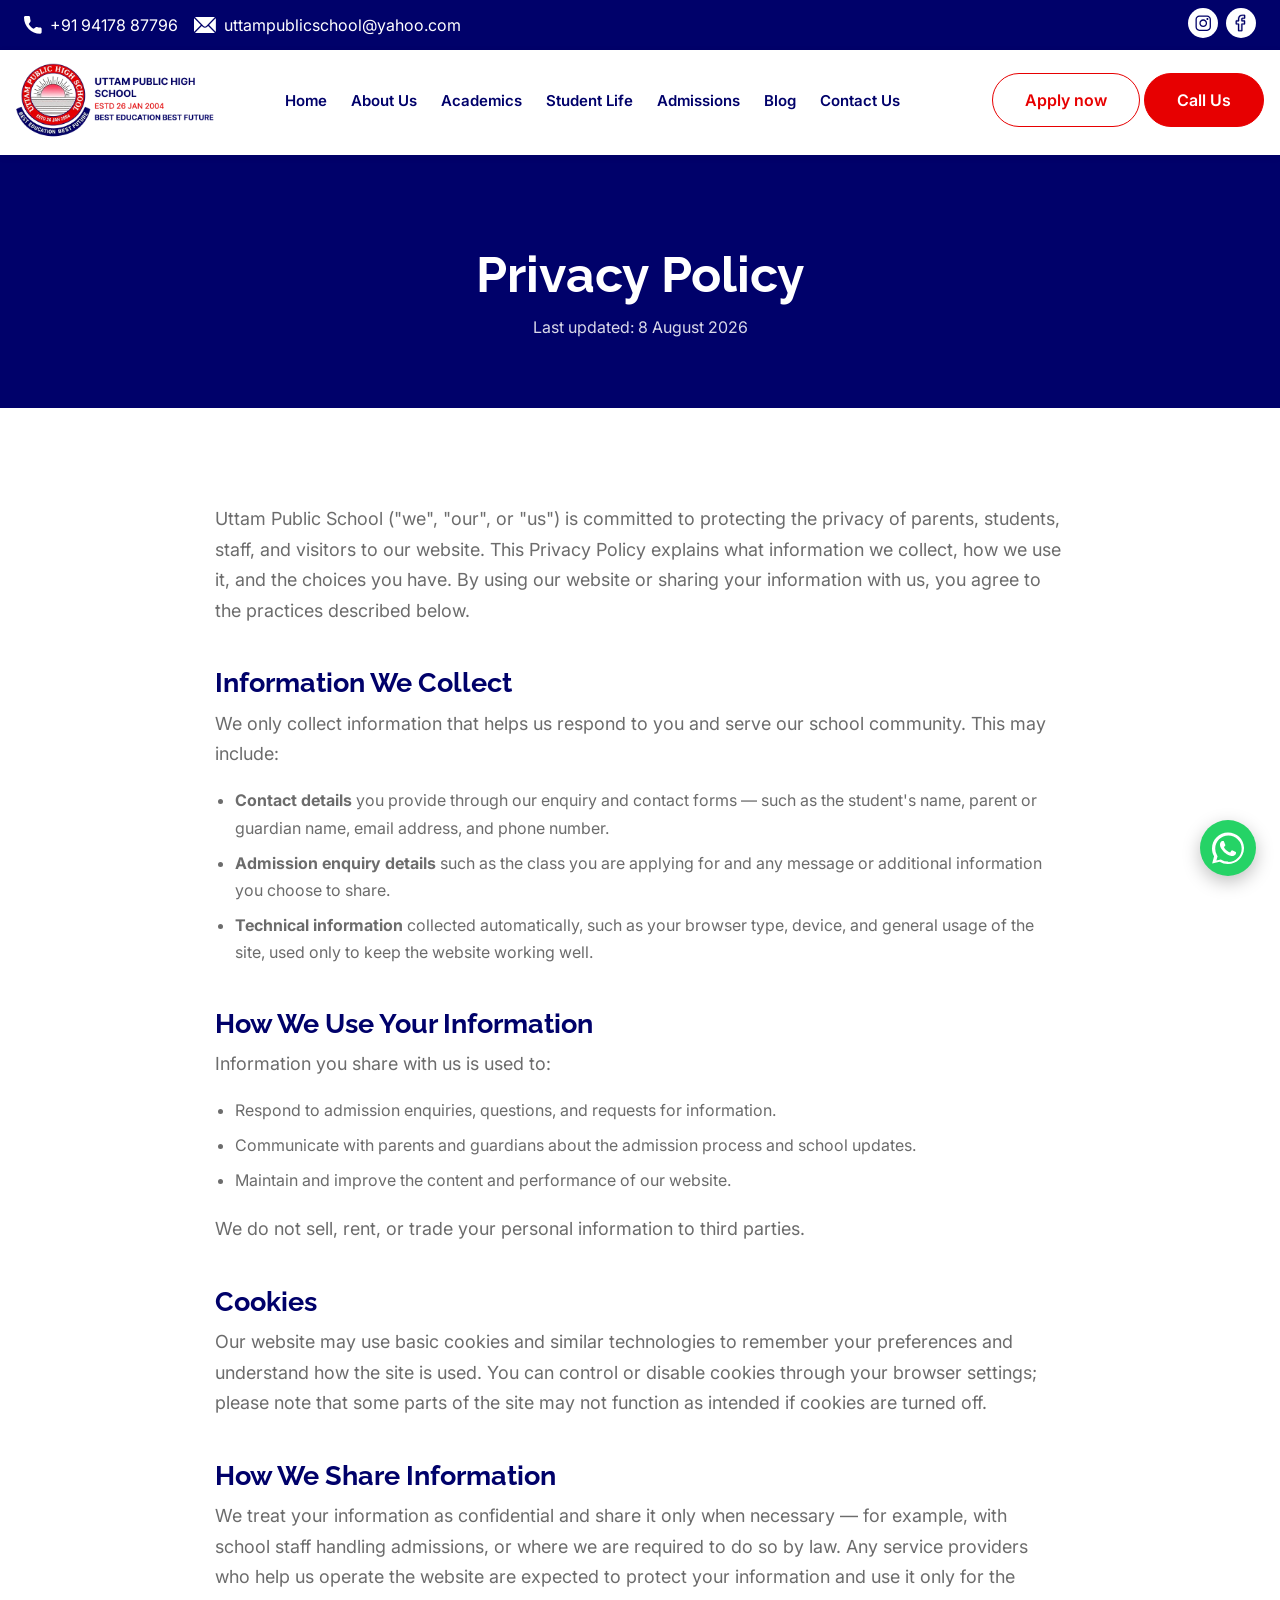
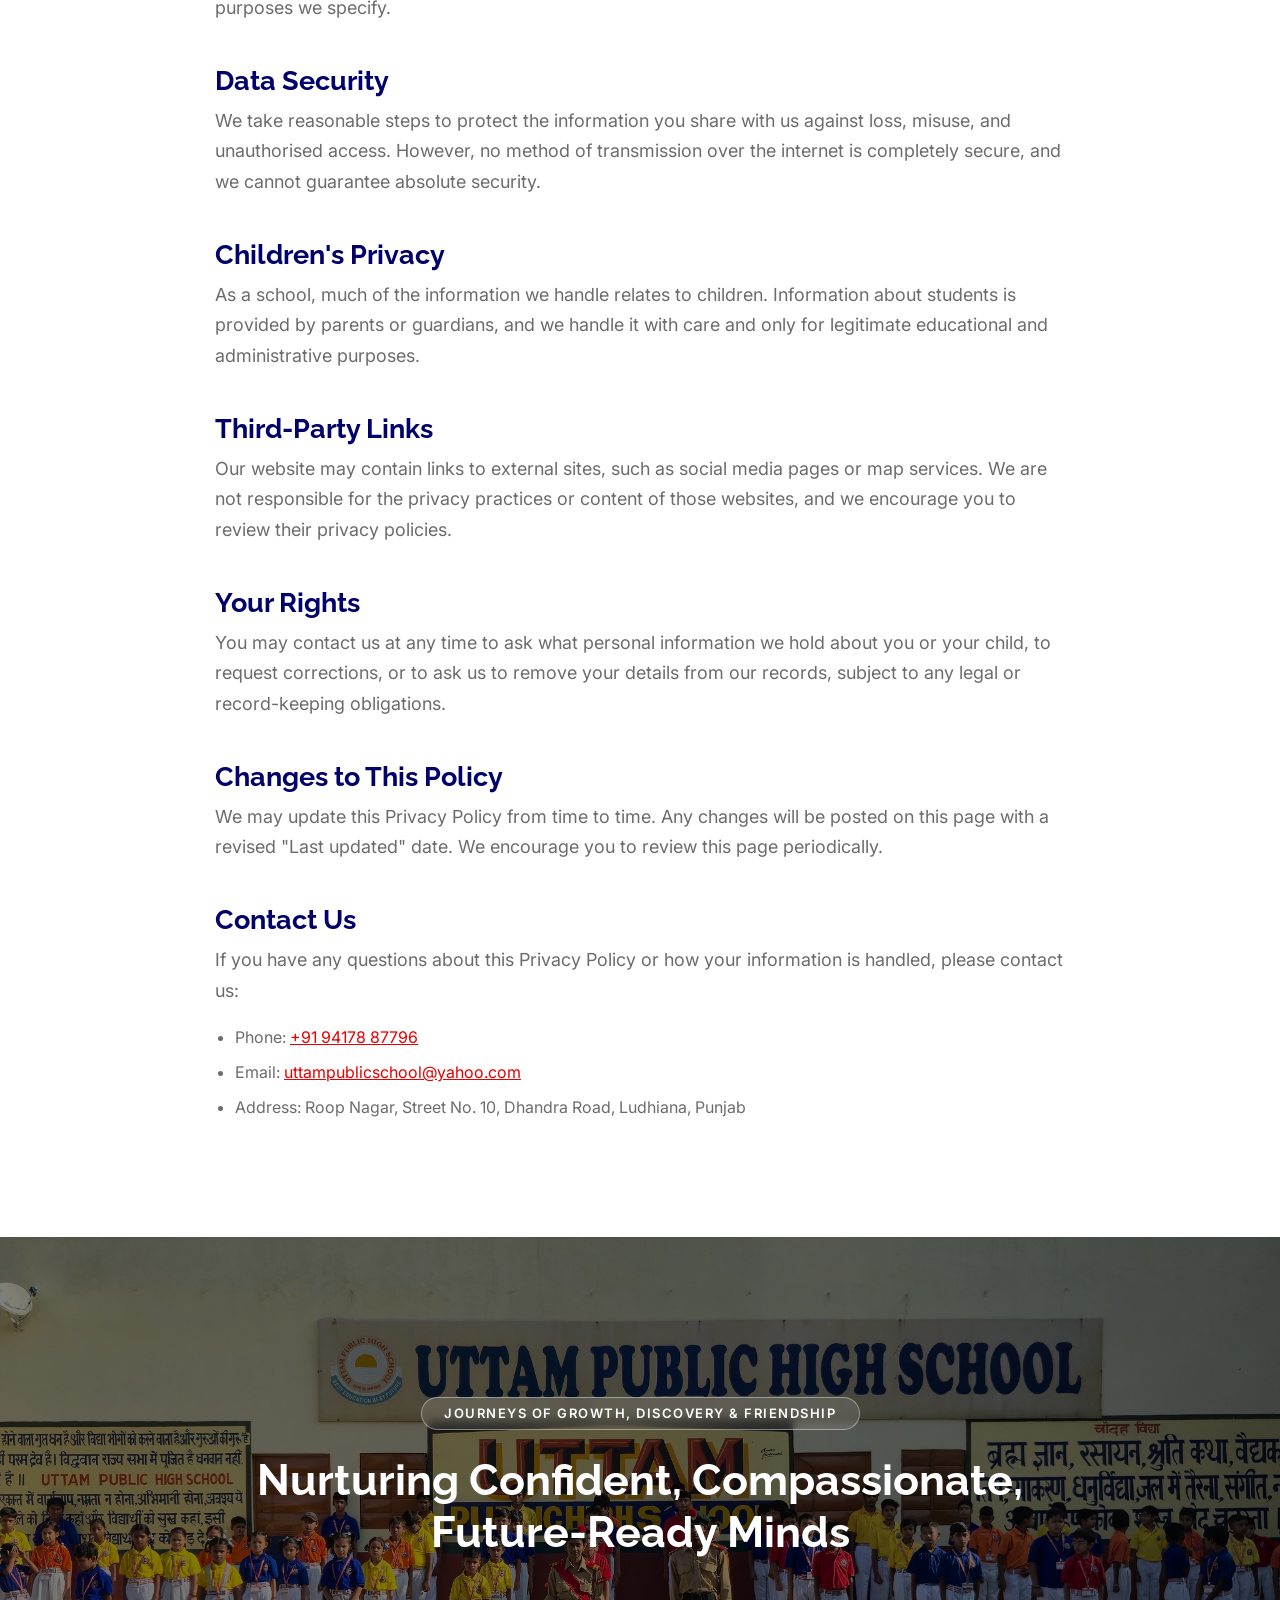
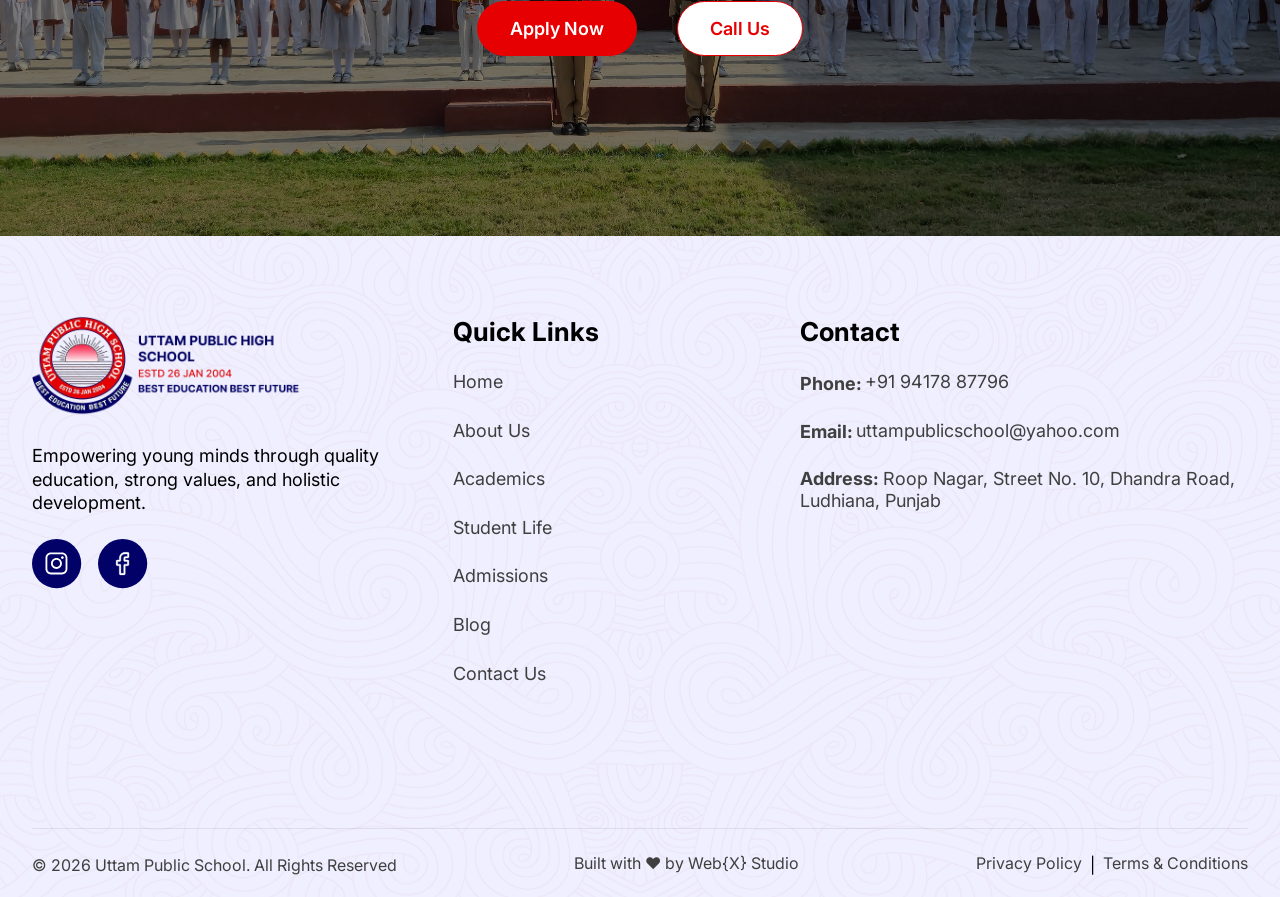
<file: privacy-policy.html>
<!DOCTYPE html>
<html lang="en">
<head>
    <meta charset="UTF-8">
    <meta name="viewport" content="width=device-width, initial-scale=1.0">
    <!-- Google tag (gtag.js) -->
    <script async src="https://www.googletagmanager.com/gtag/js?id=G-6DFRJ8QPE8"></script>
    <script>
      window.dataLayer = window.dataLayer || [];
      function gtag(){dataLayer.push(arguments);}
      gtag('js', new Date());

      gtag('config', 'G-6DFRJ8QPE8');
    </script>
    <title>Privacy Policy | Uttam Public School, Ludhiana</title>
    <meta name="description" content="Privacy Policy for Uttam Public School, Ludhiana - how we collect, use, share and protect the information you provide through our website.">
    <link rel="canonical" href="https://uttamschool.in/privacy-policy">

    <meta property="og:type" content="website">
    <meta property="og:site_name" content="Uttam Public School">
    <meta property="og:locale" content="en_IN">
    <meta property="og:url" content="https://uttamschool.in/privacy-policy">
    <meta property="og:title" content="Privacy Policy | Uttam Public School, Ludhiana">
    <meta property="og:description" content="Privacy Policy for Uttam Public School, Ludhiana - how we collect, use, share and protect the information you provide through our website.">
    <meta property="og:image" content="https://uttamschool.in/Assets/Image/desktop%20version%201.webp">

    <meta name="twitter:card" content="summary_large_image">
    <meta name="twitter:title" content="Privacy Policy | Uttam Public School, Ludhiana">
    <meta name="twitter:description" content="Privacy Policy for Uttam Public School, Ludhiana - how we collect, use, share and protect the information you provide through our website.">
    <meta name="twitter:image" content="https://uttamschool.in/Assets/Image/desktop%20version%201.webp">
    <link rel="icon" type="image/png" href="Assets/icons/favicon.png">
    <link rel="stylesheet" href="style.css">
    <link rel="stylesheet" href="utility.css">
    <script>document.documentElement.classList.add('reveal-ready');</script>

<link rel="preconnect" href="https://fonts.googleapis.com">
<link rel="preconnect" href="https://fonts.gstatic.com" crossorigin>
<link href="https://fonts.googleapis.com/css2?family=Inter:ital,opsz,wght@0,14..32,100..900;1,14..32,100..900&family=Raleway:ital,wght@0,100..900;1,100..900&display=swap" rel="stylesheet">

<style>
    /* Page-scoped styles for the legal pages — kept out of the global sheet */
    .legal-hero {
        background: var(--primary-blue);
        padding: 90px 1rem 70px;
        text-align: center;
    }
    .legal-hero h1 {
        color: var(--white);
        margin: 0;
    }
    .legal-updated {
        color: rgba(255, 255, 255, 0.85);
        margin-top: 0.75rem;
        font-size: var(--fs-small);
    }
    .legal-body {
        max-width: 850px;
        margin: 0 auto;
    }
    .legal-body > p:first-of-type {
        margin-top: 0;
    }
    .legal-body h2 {
        font-size: clamp(1.3rem, 2.4vw, 1.7rem);
        color: var(--primary-blue);
        margin-top: 2.5rem;
        margin-bottom: 0.6rem;
    }
    .legal-body p {
        color: var(--body-grey);
        line-height: 1.7;
        margin-bottom: 1.1rem;
    }
    .legal-body ul {
        margin: 0 0 1.25rem 1.25rem;
        color: var(--body-grey);
    }
    .legal-body li {
        line-height: 1.7;
        margin-bottom: 0.5rem;
    }
    .legal-body a {
        color: var(--primary-red);
        text-decoration: underline;
    }
</style>

</head>
<body>
    <section class="marque bg_blue">
        <div class="wrapper flex spacebetween gap-1">
            <div class="left-marque flex align-center gap-1">
                <a href="tel:+919417887796" class="icon-box text-white text-medium"> <img src="Assets/icons/phone.svg" class="icon-marque" alt="Phone Icon"> <p class="text-small">+91 94178 87796</p></a>  <a href="mailto:uttampublicschool@yahoo.com" class="text-white icon-box"> <img src="Assets/icons/envolope.svg" class="icon-marque big-width" alt="Envelope Icon"> <p class="text-small">uttampublicschool@yahoo.com</p></a>
            </div>
            <div class="right-marque flex gap-05">
                <a href="https://www.instagram.com/uttampublichighschool" target="_blank" rel="noopener"><img src="Assets/icons/instagram.svg" alt="instagram icon" class="social-icons"></a>
                 <a href="https://www.facebook.com/profile.php?id=100063631357424" target="_blank" rel="noopener"><img src="Assets/icons/facebook.svg" alt="facebook icon" class="social-icons"></a>
                 </div>
        </div>
    </section>
    <header class="navbar">
            <div class="wrapper flex spacebetween align-center">
                <div class="logo-left"> <a href="/"><img src="Assets/icons/uttam public high school.webp" alt="Uttam Public School logo" class="logo"></a></div>
                <div class="nav-menu flex align-center gap-3" id="navMenu">
                    <div class="links-wrapper flex gap-1">
                        <a href="/" class="nav-links">Home</a>
                        <a href="/about" class="nav-links">About Us</a>
                        <a href="/academics" class="nav-links">Academics</a>
                        <a href="/student-life" class="nav-links">Student Life</a>
                        <a href="/admissions" class="nav-links">Admissions</a>
                        <a href="/blog" class="nav-links">Blog</a>
                        <a href="/contact" class="nav-links">Contact Us</a>
                    </div>
                    <div class="cta-wrapper-header">
                        <a href="/admissions" class="btn-secondary">Apply now</a>
                        <a href="tel:+919417887796" class="btn-primary">Call Us</a>
                    </div>
                </div>
                <button class="hamburger" id="hamburgerBtn" aria-label="Toggle navigation menu" aria-expanded="false" aria-controls="navMenu">
                    <span></span>
                    <span></span>
                    <span></span>
                </button>
            </div>
        </header>

<section class="legal-hero">
    <h1 class="h1" data-reveal="fade-up">Privacy Policy</h1>
    <p class="legal-updated">Last updated: 8 August 2026</p>
</section>

<section class="padding-section-large">
    <div class="wrapper">
        <div class="legal-body" data-reveal="fade-up">

            <p>Uttam Public School ("we", "our", or "us") is committed to protecting the privacy of parents, students, staff, and visitors to our website. This Privacy Policy explains what information we collect, how we use it, and the choices you have. By using our website or sharing your information with us, you agree to the practices described below.</p>

            <h2>Information We Collect</h2>
            <p>We only collect information that helps us respond to you and serve our school community. This may include:</p>
            <ul>
                <li><strong>Contact details</strong> you provide through our enquiry and contact forms — such as the student's name, parent or guardian name, email address, and phone number.</li>
                <li><strong>Admission enquiry details</strong> such as the class you are applying for and any message or additional information you choose to share.</li>
                <li><strong>Technical information</strong> collected automatically, such as your browser type, device, and general usage of the site, used only to keep the website working well.</li>
            </ul>

            <h2>How We Use Your Information</h2>
            <p>Information you share with us is used to:</p>
            <ul>
                <li>Respond to admission enquiries, questions, and requests for information.</li>
                <li>Communicate with parents and guardians about the admission process and school updates.</li>
                <li>Maintain and improve the content and performance of our website.</li>
            </ul>
            <p>We do not sell, rent, or trade your personal information to third parties.</p>

            <h2>Cookies</h2>
            <p>Our website may use basic cookies and similar technologies to remember your preferences and understand how the site is used. You can control or disable cookies through your browser settings; please note that some parts of the site may not function as intended if cookies are turned off.</p>

            <h2>How We Share Information</h2>
            <p>We treat your information as confidential and share it only when necessary — for example, with school staff handling admissions, or where we are required to do so by law. Any service providers who help us operate the website are expected to protect your information and use it only for the purposes we specify.</p>

            <h2>Data Security</h2>
            <p>We take reasonable steps to protect the information you share with us against loss, misuse, and unauthorised access. However, no method of transmission over the internet is completely secure, and we cannot guarantee absolute security.</p>

            <h2>Children's Privacy</h2>
            <p>As a school, much of the information we handle relates to children. Information about students is provided by parents or guardians, and we handle it with care and only for legitimate educational and administrative purposes.</p>

            <h2>Third-Party Links</h2>
            <p>Our website may contain links to external sites, such as social media pages or map services. We are not responsible for the privacy practices or content of those websites, and we encourage you to review their privacy policies.</p>

            <h2>Your Rights</h2>
            <p>You may contact us at any time to ask what personal information we hold about you or your child, to request corrections, or to ask us to remove your details from our records, subject to any legal or record-keeping obligations.</p>

            <h2>Changes to This Policy</h2>
            <p>We may update this Privacy Policy from time to time. Any changes will be posted on this page with a revised "Last updated" date. We encourage you to review this page periodically.</p>

            <h2>Contact Us</h2>
            <p>If you have any questions about this Privacy Policy or how your information is handled, please contact us:</p>
            <ul>
                <li>Phone: <a href="tel:+919417887796">+91 94178 87796</a></li>
                <li>Email: <a href="mailto:uttampublicschool@yahoo.com">uttampublicschool@yahoo.com</a></li>
                <li>Address: Roop Nagar, Street No. 10, Dhandra Road, Ludhiana, Punjab</li>
            </ul>

        </div>
    </div>
</section>

<section class="cta">
    <div class="wrapper-cta">
        <span class="cta-eyebrow" data-reveal="fade-up">Journeys of Growth, Discovery &amp; Friendship</span>
        <h2 class="text-center" data-reveal="fade-up" style="--reveal-delay:.1s">Nurturing Confident, Compassionate,<br>Future-Ready Minds</h2>
        <div class="cta-wrapper" data-reveal="fade-up" style="--reveal-delay:.2s">
            <a href="/admissions" class="btn-primary">Apply Now</a>
            <a href="tel:+919417887796" class="btn-secondary">Call Us</a>
        </div>
    </div>
</section>

<section class="footer">
    <div class="wrapper">
        <div class="footer-grid">
            <div class="logo-footer" data-reveal="fade-up">
                <a href="/"><img src="Assets/icons/uttam public high school.webp" alt="Uttam Public School logo" class="logo"></a>
                <p>Empowering young minds through quality education, strong values, and holistic development.</p>
                  <div class="footer-social">
                <a href="https://www.instagram.com/uttampublichighschool" target="_blank" rel="noopener"><img src="Assets/icons/blue icon instagram.svg" alt="instagram icon"></a>
                 <a href="https://www.facebook.com/profile.php?id=100063631357424" target="_blank" rel="noopener"><img src="Assets/icons/blue icon facebook.svg" alt="facebook icon"></a>
                 </div>
            </div>

            <div class="footer-links" data-reveal="fade-up" style="--reveal-delay:.1s">
                <h4>Quick Links</h4>

                <div class="quick-links-wrapper">
                    <a href="/" class="footer-link">Home</a>
                    <a href="/about" class="footer-link">About Us</a>
                    <a href="/academics" class="footer-link">Academics</a>
                    <a href="/student-life" class="footer-link">Student Life</a>
                    <a href="/admissions" class="footer-link">Admissions</a>
                    <a href="/blog" class="footer-link">Blog</a>
                    <a href="/contact" class="footer-link">Contact Us</a>
                </div>
        </div>

        <div class="footer-contact" data-reveal="fade-up" style="--reveal-delay:.2s">
            <h4>Contact</h4>
                <div class="flex-footer"><p class="text-big-footer">Phone:</p><a href="tel:+919417887796" class="footer-link">+91 94178 87796</a></div>
                <div class="flex-footer"><p class="text-big-footer">Email:</p><a href="mailto:uttampublicschool@yahoo.com" class="footer-link">uttampublicschool@yahoo.com</a></div>
                <div class="flex-footer top"><a href="https://maps.app.goo.gl/pHDM8bwAXitvCcsc6" target="_blank" rel="noopener" class="footer-link"><span class="text-big-footer">Address: </span>Roop Nagar, Street No. 10, Dhandra Road, Ludhiana, Punjab</a></div>
                <div class="footer-map">
                    <iframe src="https://maps.google.com/maps?q=Uttam%20Public%20School%2C%20Roop%20Nagar%2C%20Dhandra%20Road%2C%20Ludhiana%2C%20Punjab&output=embed" loading="lazy" referrerpolicy="no-referrer-when-downgrade" title="Uttam Public School location map"></iframe>
                </div>
        </div>
    </div>

    <div class="footer-bottom">
        <p>&copy; 2026 Uttam Public School. All Rights Reserved</p>
        <p><a href="https://www.thewebxstudio.com/" target="_blank" rel="noopener">Built with ❤️ by Web{X} Studio</a></p>
        <div class="footer-legal">
            <a href="/privacy-policy">Privacy Policy</a>
            <span>|</span>
            <a href="">Terms &amp; Conditions</a>
        </div>
    </div>
    </div>
</section>

<!-- Page Scripts -->
<script src="js/navbar.js"></script>
<script src="js/reveal.js"></script>
<!-- WhatsApp floating button -->
<a href="https://wa.me/919417887796" class="whatsapp-float" target="_blank" rel="noopener" aria-label="Chat with us on WhatsApp"><img src="Assets/icons/whatsapp.svg" alt="" aria-hidden="true"></a>
</body>
</html>
</file>
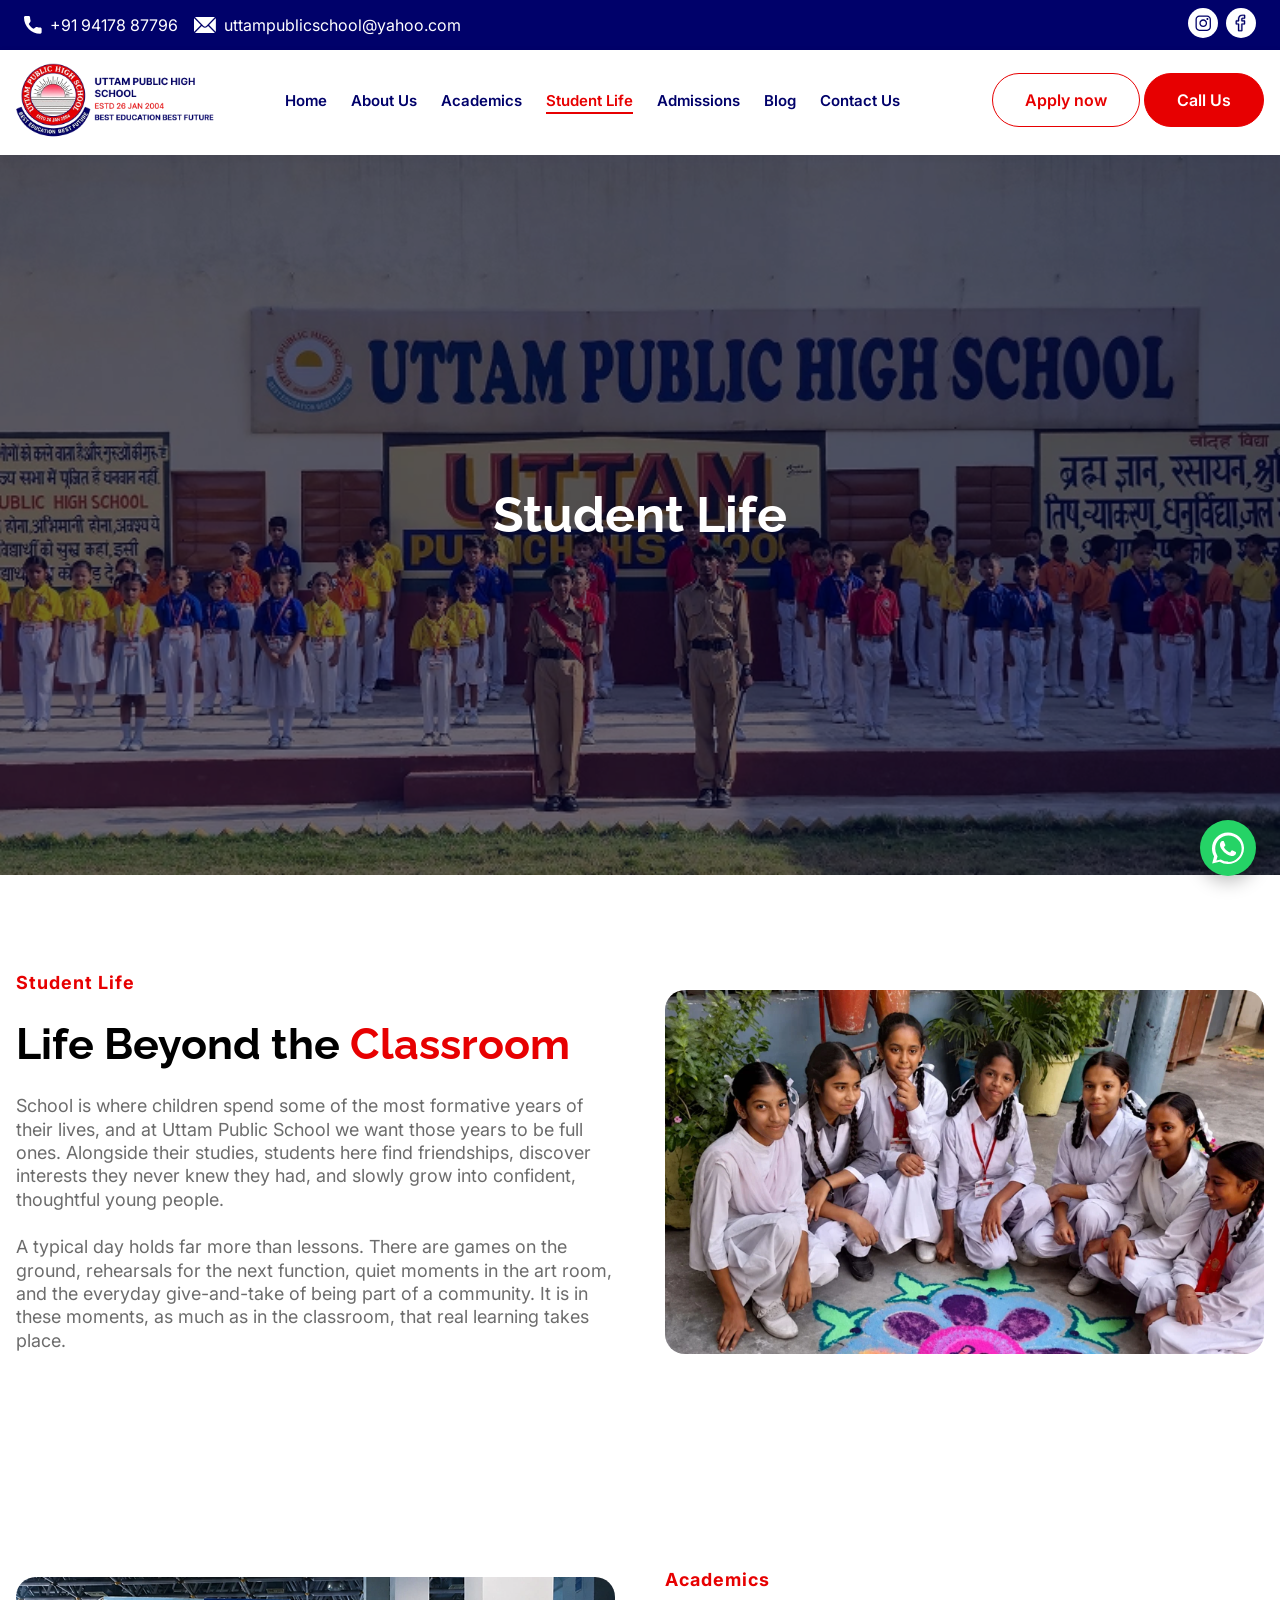
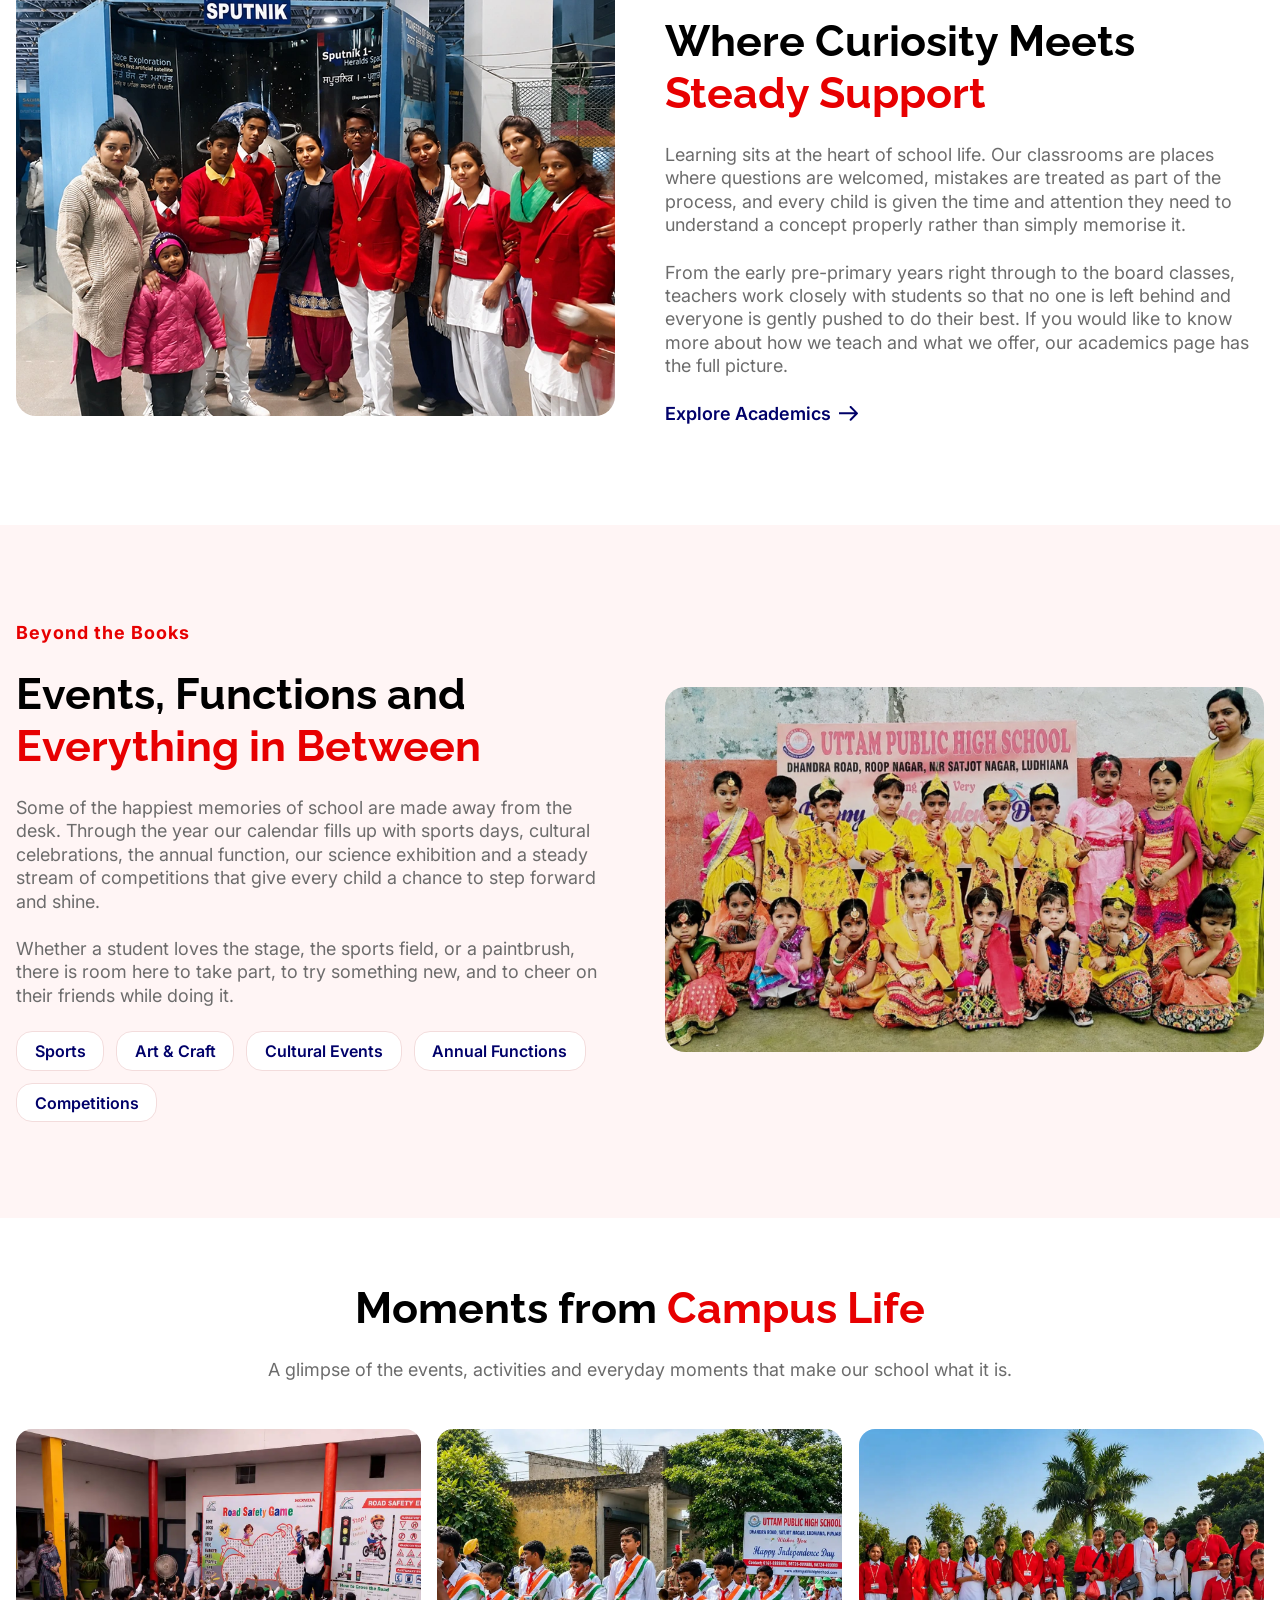
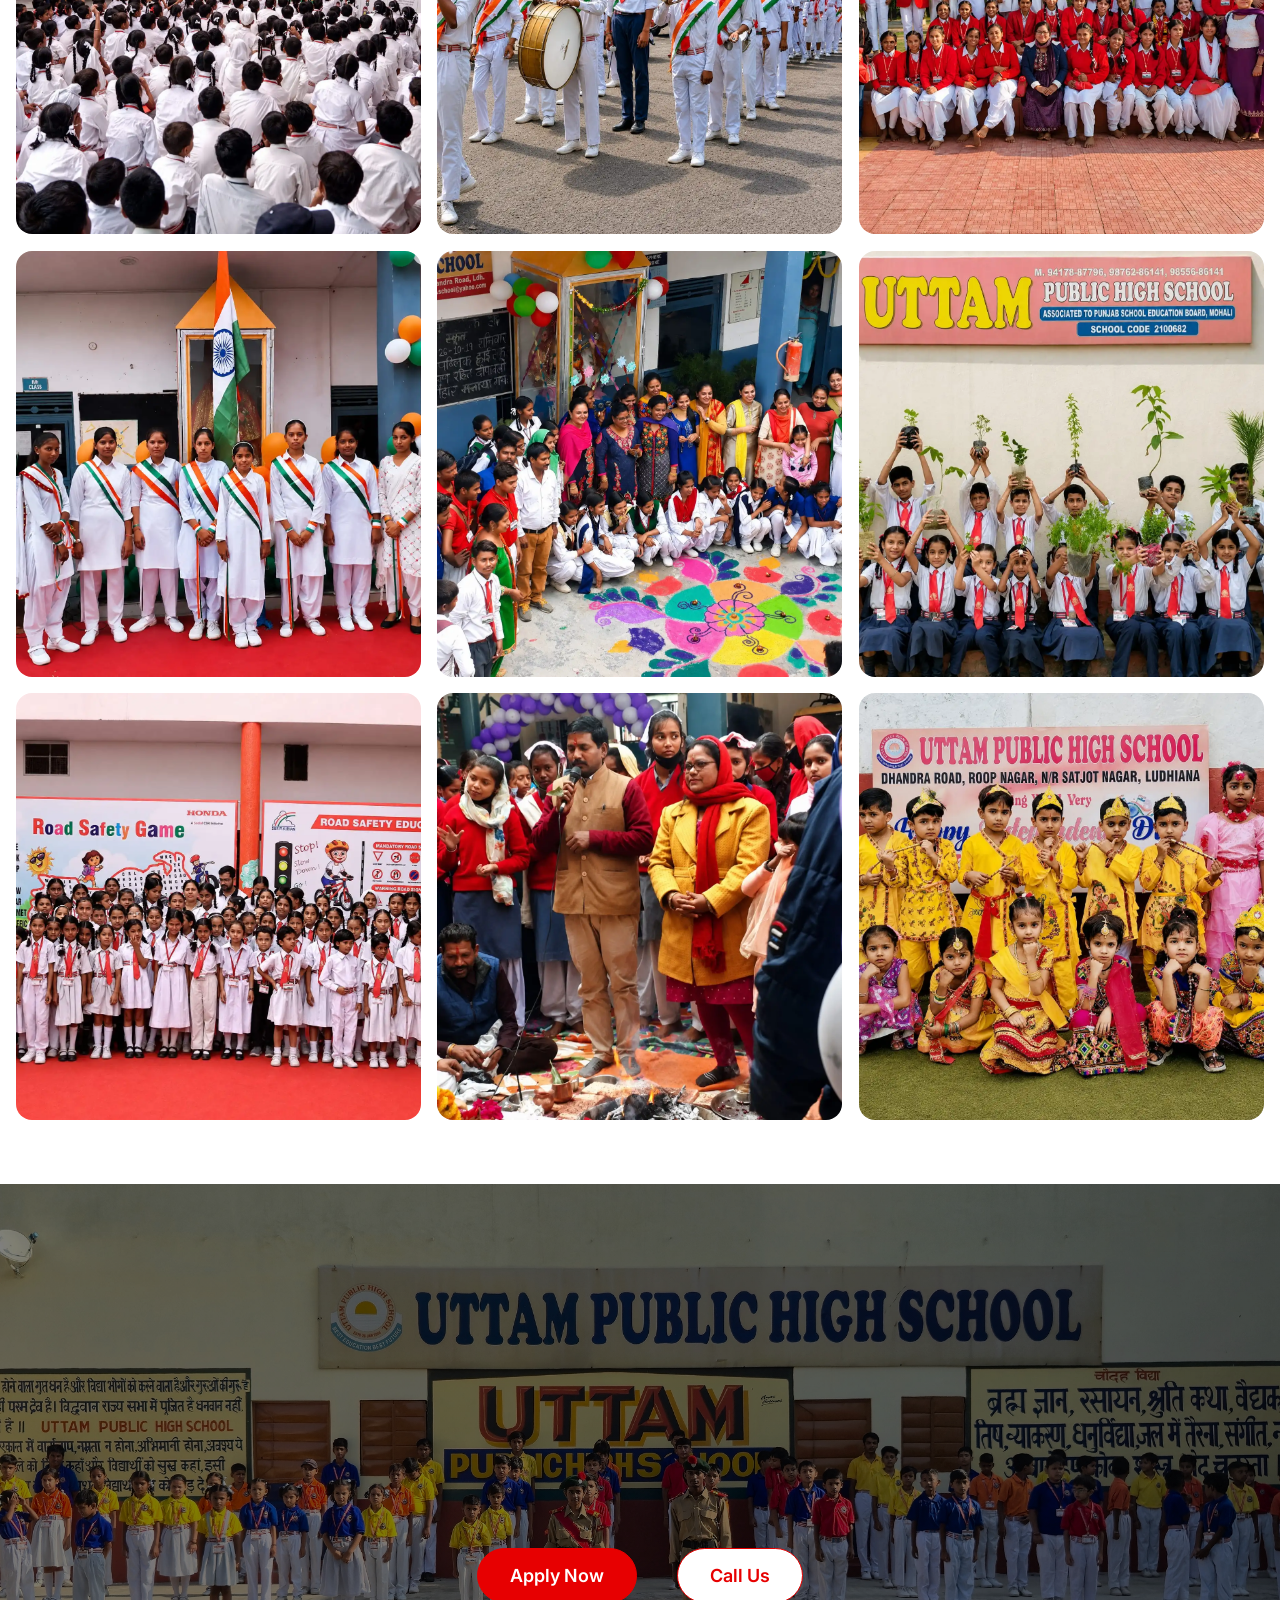
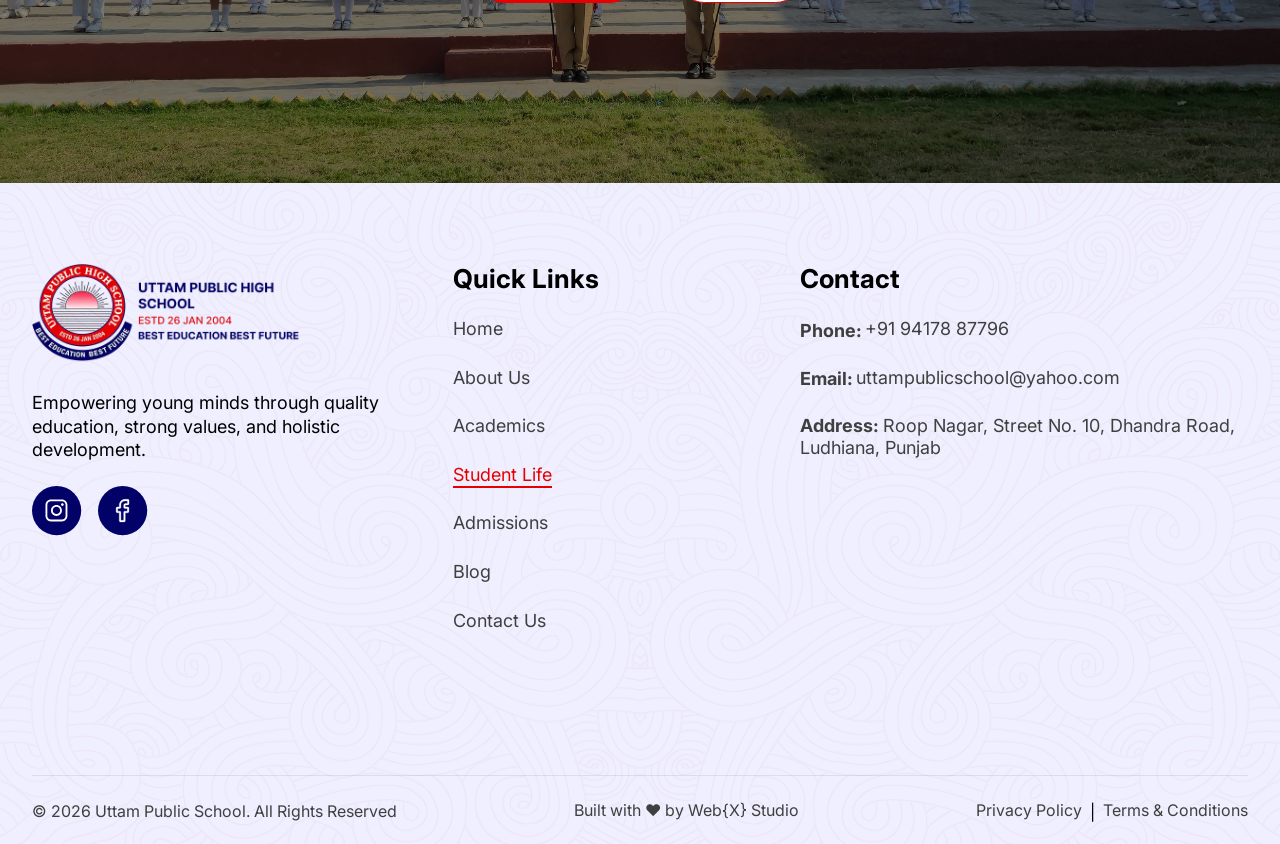
<file: student-life.html>
<!DOCTYPE html>
<html lang="en">
<head>
    <meta charset="UTF-8">
    <meta name="viewport" content="width=device-width, initial-scale=1.0">
    <!-- Google tag (gtag.js) -->
    <script async src="https://www.googletagmanager.com/gtag/js?id=G-6DFRJ8QPE8"></script>
    <script>
      window.dataLayer = window.dataLayer || [];
      function gtag(){dataLayer.push(arguments);}
      gtag('js', new Date());

      gtag('config', 'G-6DFRJ8QPE8');
    </script>
    <title>Student Life | Uttam Public School, Ludhiana</title>
    <meta name="description" content="Sports, cultural events, annual functions and activities at Uttam Public School, Ludhiana - a vibrant campus where learning goes beyond the classroom.">
    <link rel="canonical" href="https://uttamschool.in/student-life">

    <meta property="og:type" content="website">
    <meta property="og:site_name" content="Uttam Public School">
    <meta property="og:locale" content="en_IN">
    <meta property="og:url" content="https://uttamschool.in/student-life">
    <meta property="og:title" content="Student Life | Uttam Public School, Ludhiana">
    <meta property="og:description" content="Sports, cultural events, annual functions and activities at Uttam Public School, Ludhiana - a vibrant campus where learning goes beyond the classroom.">
    <meta property="og:image" content="https://uttamschool.in/Assets/Image/Student%20Life%20bg%20new.webp">

    <meta name="twitter:card" content="summary_large_image">
    <meta name="twitter:title" content="Student Life | Uttam Public School, Ludhiana">
    <meta name="twitter:description" content="Sports, cultural events, annual functions and activities at Uttam Public School, Ludhiana - a vibrant campus where learning goes beyond the classroom.">
    <meta name="twitter:image" content="https://uttamschool.in/Assets/Image/Student%20Life%20bg%20new.webp">
    <link rel="icon" type="image/png" href="Assets/icons/favicon.png">
    <link rel="stylesheet" href="style.css">
    <link rel="stylesheet" href="utility.css">
    <script>document.documentElement.classList.add('reveal-ready');</script>
    <link rel="stylesheet" href="student-life.css">

<link rel="preconnect" href="https://fonts.googleapis.com">
<link rel="preconnect" href="https://fonts.gstatic.com" crossorigin>
<link href="https://fonts.googleapis.com/css2?family=Inter:ital,opsz,wght@0,14..32,100..900;1,14..32,100..900&family=Raleway:ital,wght@0,100..900;1,100..900&display=swap" rel="stylesheet">


</head>
<body>
    <section class="marque bg_blue">
        <div class="wrapper flex spacebetween gap-1">
            <div class="left-marque flex align-center gap-1">
                <a href="tel:+919417887796" class="icon-box text-white text-medium"> <img src="Assets/icons/phone.svg" class="icon-marque" alt="Phone Icon"> <p class="text-small">+91 94178 87796</p></a>  <a href="mailto:uttampublicschool@yahoo.com" class="text-white icon-box"> <img src="Assets/icons/envolope.svg" class="icon-marque big-width" alt="Envelope Icon"> <p class="text-small">uttampublicschool@yahoo.com</p></a>
            </div>
            <div class="right-marque flex gap-05">
                <a href="https://www.instagram.com/uttampublichighschool" target="_blank" rel="noopener"><img src="Assets/icons/instagram.svg" alt="instagram icon" class="social-icons"></a>
                 <a href="https://www.facebook.com/profile.php?id=100063631357424" target="_blank" rel="noopener"><img src="Assets/icons/facebook.svg" alt="facebook icon" class="social-icons"></a>
                 </div>
        </div>
    </section>
    <header class="navbar">
            <div class="wrapper flex spacebetween align-center">
                <div class="logo-left"> <a href="/"><img src="Assets/icons/uttam public high school.webp" alt="Uttam Public School logo" class="logo"></a></div>
                <div class="nav-menu flex align-center gap-3" id="navMenu">
                    <div class="links-wrapper flex gap-1">
                        <a href="/" class="nav-links">Home</a>
                        <a href="/about" class="nav-links">About Us</a>
                        <a href="/academics" class="nav-links">Academics</a>
                        <a href="/student-life" class="nav-links active">Student Life</a>
                        <a href="/admissions" class="nav-links">Admissions</a>
                        <a href="/blog" class="nav-links">Blog</a>
                        <a href="/contact" class="nav-links">Contact Us</a>
                    </div>
                    <div class="cta-wrapper-header">
                        <a href="/admissions" class="btn-secondary">Apply now</a>
                        <a href="tel:+919417887796" class="btn-primary">Call Us</a>
                    </div>
                </div>
                <button class="hamburger" id="hamburgerBtn" aria-label="Toggle navigation menu" aria-expanded="false" aria-controls="navMenu">
                    <span></span>
                    <span></span>
                    <span></span>
                </button>
            </div>
        </header>

<section class="student-life-hero">
    <h1 class="h1" data-reveal="fade-up">Student Life</h1>
</section>

<section class="padding-section-large">
    <div class="wrapper about-flex">
        <div class="right-about" data-reveal="fade-right">
            <p class="hairline">Student Life</p>
            <h2>Life Beyond the <span class="highlight-red">Classroom</span></h2>
            <p class="text-regular">School is where children spend some of the most formative years of their lives, and at Uttam Public School we want those years to be full ones. Alongside their studies, students here find friendships, discover interests they never knew they had, and slowly grow into confident, thoughtful young people.</p>
            <p class="text-regular">A typical day holds far more than lessons. There are games on the ground, rehearsals for the next function, quiet moments in the art room, and the everyday give-and-take of being part of a community. It is in these moments, as much as in the classroom, that real learning takes place.</p>
        </div>
        <div class="right-about" data-reveal="fade-left">
            <div class="image-container">
                <img src="Assets/Image/activity-image2.webp" alt="Students taking part in activities at Uttam Public School" class="full-width" style="border-radius:20px;">
            </div>
        </div>
    </div>
</section>

<section class="padding-section-large">
    <div class="wrapper about-flex about-flex--image-lead">

        <div class="right-about" data-reveal="fade-left">
            <div class="image-container">
                <img src="Assets/Image/acedemic-page-section.webp" alt="Students learning in a smart classroom at Uttam Public School" class="student-life-image">
            </div>
        </div>

        <div class="right-about" data-reveal="fade-right">
            <p class="hairline">Academics</p>
            <h2>Where Curiosity Meets <span class="highlight-red">Steady Support</span></h2>
            <p class="text-regular">Learning sits at the heart of school life. Our classrooms are places where questions are welcomed, mistakes are treated as part of the process, and every child is given the time and attention they need to understand a concept properly rather than simply memorise it.</p>
            <p class="text-regular">From the early pre-primary years right through to the board classes, teachers work closely with students so that no one is left behind and everyone is gently pushed to do their best. If you would like to know more about how we teach and what we offer, our academics page has the full picture.</p>
            <a href="/academics" class="link-text">Explore Academics <img src="Assets/icons/arrow-right.svg" alt="Arrow Icon"></a>
        </div>

    </div>
</section>

<section class="padding-section-large bg_light-red">
    <div class="wrapper about-flex">

        <div class="right-about" data-reveal="fade-left">
            <p class="hairline">Beyond the Books</p>
            <h2>Events, Functions and <span class="highlight-red">Everything in Between</span></h2>
            <p class="text-regular">Some of the happiest memories of school are made away from the desk. Through the year our calendar fills up with sports days, cultural celebrations, the annual function, our science exhibition and a steady stream of competitions that give every child a chance to step forward and shine.</p>
            <p class="text-regular">Whether a student loves the stage, the sports field, or a paintbrush, there is room here to take part, to try something new, and to cheer on their friends while doing it.</p>
            <ul class="activity-list">
                <li>Sports</li>
                <li>Art &amp; Craft</li>
                <li>Cultural Events</li>
                <li>Annual Functions</li>
                <li>Competitions</li>
            </ul>
        </div>

                <div class="right-about" data-reveal="fade-right">
            <div class="image-container">
                <img src="Assets/Image/activity-image1.webp" alt="Students taking part in a school activity at Uttam Public School" class="student-life-image">
            </div>
        </div>

    </div>
</section>

<section class="padding-section-medium">
    <div class="wrapper">
        <div class="section-intro text-center" data-reveal="fade-up">
            <h2>Moments from <span class="highlight-red">Campus Life</span></h2>
            <p class="text-regular">A glimpse of the events, activities and everyday moments that make our school what it is.</p>
        </div>

        <div class="gallery-grid reveal-stagger">
            <div class="gallery-item" data-reveal="fade-up">
                <img src="Assets/Image/gallery 1.webp" alt="Students during a school event at Uttam Public School" loading="lazy">
            </div>
            <div class="gallery-item" data-reveal="fade-up">
                <img src="Assets/Image/gallery 2.webp" alt="Children taking part in a classroom activity" loading="lazy">
            </div>
            <div class="gallery-item" data-reveal="fade-up">
                <img src="Assets/Image/gallery 3.webp" alt="Students enjoying a cultural celebration on campus" loading="lazy">
            </div>
            <div class="gallery-item" data-reveal="fade-up">
                <img src="Assets/Image/gallery 4.webp" alt="A sports moment on the school ground" loading="lazy">
            </div>
            <div class="gallery-item" data-reveal="fade-up">
                <img src="Assets/Image/gallery 5.webp" alt="Students displaying their art and craft work" loading="lazy">
            </div>
            <div class="gallery-item" data-reveal="fade-up">
                <img src="Assets/Image/gallery 6.webp" alt="A performance during the school annual function" loading="lazy">
            </div>
            <div class="gallery-item" data-reveal="fade-up">
                <img src="Assets/Image/gallery 7.webp" alt="Students at the school science exhibition" loading="lazy">
            </div>
            <div class="gallery-item" data-reveal="fade-up">
                <img src="Assets/Image/gallery 8.webp" alt="Children celebrating together at a school function" loading="lazy">
            </div>
            <div class="gallery-item" data-reveal="fade-up">
                <img src="Assets/Image/gallery 9.webp" alt="A group of students during a competition on campus" loading="lazy">
            </div>
        </div>
    </div>
</section>

<section class="cta">
    <div class="wrapper-cta">
        <span class="cta-eyebrow" data-reveal="fade-up">Journeys of Growth, Discovery &amp; Friendship</span>
        <h2 class="text-center" data-reveal="fade-up" style="--reveal-delay:.1s">Nurturing Confident, Compassionate,<br>Future-Ready Minds</h2>
        <div class="cta-wrapper" data-reveal="fade-up" style="--reveal-delay:.2s">
            <a href="/admissions" class="btn-primary">Apply Now</a>
            <a href="tel:+919417887796" class="btn-secondary">Call Us</a>
        </div>
    </div>
</section>

<section class="footer">
    <div class="wrapper">
        <div class="footer-grid">
            <div class="logo-footer" data-reveal="fade-up">
                <a href="/"><img src="Assets/icons/uttam public high school.webp" alt="Uttam Public School logo" class="logo"></a>
                <p>Empowering young minds through quality education, strong values, and holistic development.</p>
                  <div class="footer-social">
                <a href="https://www.instagram.com/uttampublichighschool" target="_blank" rel="noopener"><img src="Assets/icons/blue icon instagram.svg" alt="instagram icon"></a>
                 <a href="https://www.facebook.com/profile.php?id=100063631357424" target="_blank" rel="noopener"><img src="Assets/icons/blue icon facebook.svg" alt="facebook icon"></a>
                 </div>
            </div>

            <div class="footer-links" data-reveal="fade-up" style="--reveal-delay:.1s">
                <h4>Quick Links</h4>

                <div class="quick-links-wrapper">
                    <a href="/" class="footer-link">Home</a>
                    <a href="/about" class="footer-link">About Us</a>
                    <a href="/academics" class="footer-link">Academics</a>
                    <a href="/student-life" class="footer-link active">Student Life</a>
                    <a href="/admissions" class="footer-link">Admissions</a>
                    <a href="/blog" class="footer-link">Blog</a>
                    <a href="/contact" class="footer-link">Contact Us</a>
                </div>
        </div>

        <div class="footer-contact" data-reveal="fade-up" style="--reveal-delay:.2s">
            <h4>Contact</h4>
                <div class="flex-footer"><p class="text-big-footer">Phone:</p><a href="tel:+919417887796" class="footer-link">+91 94178 87796</a></div>
                <div class="flex-footer"><p class="text-big-footer">Email:</p><a href="mailto:uttampublicschool@yahoo.com" class="footer-link">uttampublicschool@yahoo.com</a></div>
                <div class="flex-footer top"><a href="https://maps.app.goo.gl/pHDM8bwAXitvCcsc6" target="_blank" rel="noopener" class="footer-link"><span class="text-big-footer">Address: </span>Roop Nagar, Street No. 10, Dhandra Road, Ludhiana, Punjab</a></div>
                <div class="footer-map">
                    <iframe src="https://maps.google.com/maps?q=Uttam%20Public%20School%2C%20Roop%20Nagar%2C%20Dhandra%20Road%2C%20Ludhiana%2C%20Punjab&output=embed" loading="lazy" referrerpolicy="no-referrer-when-downgrade" title="Uttam Public School location map"></iframe>
                </div>
        </div>
    </div>

    <div class="footer-bottom">
        <p>&copy; 2026 Uttam Public School. All Rights Reserved</p>
        <p><a href="https://www.thewebxstudio.com/" target="_blank" rel="noopener">Built with ❤️ by Web{X} Studio</a></p>
        <div class="footer-legal">
            <a href="/privacy-policy">Privacy Policy</a>
            <span>|</span>
            <a href="">Terms &amp; Conditions</a>
        </div>
    </div>
    </div>
</section>

<!-- Page Scripts -->
<script src="js/navbar.js"></script>
<script src="js/reveal.js"></script>
<!-- WhatsApp floating button -->
<a href="https://wa.me/919417887796" class="whatsapp-float" target="_blank" rel="noopener" aria-label="Chat with us on WhatsApp"><img src="Assets/icons/whatsapp.svg" alt="" aria-hidden="true"></a>
</body>
</html>
</file>
<file: style.css>
*{
    margin: 0;
    padding: 0;
    box-sizing: border-box;
    font-family: var(--font-body);
}



:root {
  /* Colors */
  --primary-red: #E70001;
  --primary-blue: #00016A;

  --white: #FFFFFF;
  --black: #000000;
  --body-grey: #6C6C6C;
  --light-red: #FFF5F5;

  /* Typography */
  --font-heading-main: "Raleway";
  --font-body: "Inter", sans-serif;
  --fs-heading-h1: clamp(2.125rem, 7vw, 3.125rem);
  --fs-heading-h2:clamp(2rem, 3.8vw, 2.7rem);
  --fs-heading-h3: clamp(1.25rem, 6vw, 1.875rem);
  --fs-body: clamp(1rem, 2vw, 1.125rem);    
  --fs-small: clamp(0.875rem, 1.5vw, 1rem);
  --fs-large: clamp(1.1rem, 2.5vw, 1.5rem);

  /* Spacing */
  --space-xs: 1rem;
  --space-sm: 1.5rem;
  --space-md: 2.5rem;
  --space-lg: 3.5rem;
  --space-xl: 5rem;
  --padding-global: 0rem 1rem;
  --padding-section-large: 6rem 0rem;
  --padding-section-medium: 4rem 0rem;
  --padding-section-small: 3rem 0rem;

  /* Borders */
  --radius-sm: 1rem;
  --radius-reg:1.25rem;
  --radius-md: 2rem;
  --radius-lg: 5rem;

  /* Wrapper Width */
  --wrapper-width: 83.75rem;
  --wrapper-width-medium: 80rem;
}

/* clip (not hidden) stops the scroll-reveal translateX overshoot from adding a
   horizontal scrollbar, while keeping the sticky header working */
html {
  overflow-x: clip;
}
body {
  background: #fff;
  overflow-x: clip;
}

/** hero section */
.icon-box {
    display: flex;
    align-items: center;
    gap: 0.5rem;
    font-size: 16px;
}
.marque{
  padding: 0.5rem;
}
.icon-marque{
  width:18px;
  height: auto;
  flex-shrink: 0;
  display: block;
}
.social-icons{
  max-width: 30px;
}

/* Top contact bar — hidden on mobile; phone/email stay available in the footer */
@media (max-width: 767px) {
  .marque {
    display: none;
  }
}
.btn-primary{
  background-color: var(--primary-red);
  color: var(--white);
  padding: 1rem 2rem;
  border-radius: var(--radius-md);
  font-size: 18px;
  text-decoration: none;
  font-weight: 600;
  position: relative;
  overflow: hidden;
  z-index: 0;
  display: inline-block;
  border: 1px solid var(--primary-red);
  transition: color 0.4s ease-in-out;
}
.btn-primary::before{
  content: "";
  position: absolute;
  inset: 0;
  background-color: var(--white);
  transform: scaleX(0);
  transform-origin: left;
  transition: transform 0.4s ease-in-out;
  z-index: -1;
}
.btn-primary:hover::before{
  transform: scaleX(1);
}
.btn-primary:hover{
  color: var(--primary-red);
}
.btn-secondary{
  background-color: var(--white);
  color: var(--primary-red);
  padding: 1rem 2rem;
  border-radius: var(--radius-md);
  font-size: 18px;
  text-decoration: none;
  font-weight: 600;
  border: 1px solid var(--primary-red);
  position: relative;
  overflow: hidden;
  z-index: 0;
  display: inline-block;
  transition: color 0.4s ease-in-out;
}
.btn-secondary::before{
  content: "";
  position: absolute;
  inset: 0;
  background-color: var(--primary-red);
  transform: scaleX(0);
  transform-origin: left;
  transition: transform 0.4s ease-in-out;
  z-index: -1;
}
.btn-secondary:hover::before{
  transform: scaleX(1);
}
.btn-secondary:hover{
  color: var(--white);
}
img.logo {
    max-width: 200px;
    width: 100%;
    height: auto;
}
.navbar{
  padding: 0.825rem 0rem;
  position: sticky;
  top: 0;
  z-index: 1000;
  background: #fff;
  box-shadow: 0 2px 8px rgba(0, 0, 0, 0.06);
}
.nav-menu {
    flex: 1;
}
.navbar .links-wrapper {
    margin: 0 auto;
    gap: 1.5rem;
}
a.nav-links {
    font-size: 15px;
    font-weight: 600;
    line-height: 1.3em;
    color: var(--primary-blue);
    transition: color 0.3s ease-in-out;
    position: relative;
    padding-bottom: 4px;
}
a.nav-links::after {
    content: "";
    position: absolute;
    left: 0;
    bottom: 0;
    width: 100%;
    height: 2px;
    background-color: var(--primary-red);
    transform: scaleX(0);
    transform-origin: left;
    transition: transform 0.3s ease-in-out;
}
a.nav-links:hover {
    color: var(--primary-red);
}
a.nav-links:hover::after {
    transform: scaleX(1);
}
a.nav-links.active {
    color: var(--primary-red);
}
a.nav-links.active::after {
    transform: scaleX(1);
}

.hamburger {
  display: none;
  flex-direction: column;
  justify-content: center;
  gap: 6px;
  width: 32px;
  height: 32px;
  background: transparent;
  border: none;
  cursor: pointer;
  padding: 0;
  z-index: 1001;
}
.hamburger span {
  display: block;
  width: 100%;
  height: 3px;
  background-color: var(--primary-blue);
  border-radius: 2px;
  transition: all 0.3s ease-in-out;
}
.hamburger.active span:nth-child(1) {
  transform: translateY(9px) rotate(45deg);
}
.hamburger.active span:nth-child(2) {
  opacity: 0;
}
.hamburger.active span:nth-child(3) {
  transform: translateY(-9px) rotate(-45deg);
}

@media (max-width: 1200px) {
  .hamburger {
    display: flex;
  }

  /* Dimmed backdrop behind the drawer — click anywhere on it to close */
  body.nav-open::before {
    content: "";
    position: fixed;
    inset: 0;
    background: rgba(0, 1, 42, 0.45);
    backdrop-filter: blur(2px);
    z-index: 999;
  }

  body.nav-open {
    overflow: hidden;
  }

  .nav-menu {
    position: fixed;
    top: 0;
    right: 0;
    width: min(340px, 86%);
    height: 100vh;
    height: 100dvh;
    background: var(--white);
    flex-direction: column;
    align-items: stretch;
    justify-content: flex-start;
    gap: 0;
    padding: 6.5rem 1.75rem 2.5rem;
    overflow-y: auto;
    transform: translateX(100%);
    transition: transform 0.35s cubic-bezier(0.4, 0, 0.2, 1);
    box-shadow: -8px 0 32px rgba(0, 1, 42, 0.18);
    z-index: 1000;
  }

  .nav-menu.active {
    transform: translateX(0);
  }

  .nav-menu .links-wrapper {
    flex-direction: column;
    align-items: stretch;
    gap: 0;
    width: 100%;
  }

  .nav-menu a.nav-links {
    font-size: 18px;
    padding: 1rem 0;
    border-bottom: 1px solid rgba(0, 1, 42, 0.08);
  }

  /* The animated desktop underline would sit on top of the divider */
  .nav-menu a.nav-links::after {
    display: none;
  }

  .nav-menu a.nav-links.active {
    color: var(--primary-red);
    padding-left: 0.875rem;
    border-left: 3px solid var(--primary-red);
  }

  .nav-menu .cta-wrapper-header {
    display: flex;
    flex-direction: column;
    gap: 0.875rem;
    width: 100%;
    margin-top: 2rem;
  }

  .nav-menu .cta-wrapper-header a {
    text-align: center;
    padding: 0.875rem 1.5rem;
    font-size: 16px;
  }

  /* Keep the burger clickable above the drawer so it doubles as a close button */
  .hamburger {
    position: relative;
    z-index: 1001;
  }
}

/* slider section */
        .slider {
            width: 100%;
            height: 100vh;
            overflow: hidden;
            position: relative;
            touch-action: pan-y;
        }

        .slides {
            display: flex;
            width: 700%;
            height: 100%;
            transition: transform 0.8s ease-in-out;
        }

        .slides.no-transition {
            transition: none;
        }

        .slide {
            width: 100vw;
            height: 100vh;
            flex-shrink: 0;
        }

        .slide img {
            width: 100%;
            height: 100%;
            object-fit: cover;
        }

/* Hero responsive visibility: desktop hero by default, mobile hero on phones */
.hero-mobile {
    display: none;
}

.hero-desktop {
    display: block;
}

@media (max-width: 767px) {
    .hero-desktop {
        display: none;
    }

    .hero-mobile {
        display: block;
    }

    /* Portrait phone images look best shorter than full viewport height */
    .hero-mobile .slider {
        height: 90vh;
    }

    .hero-mobile .slides {
        width: 800%;
    }

    .hero-mobile .slide {
        width: 100vw;
        height: 90vh;
    }
}

  .big-width{
    width: 22px;
  }

  /*marque section*/
    .marquee {
    background: var(--primary-red);
    color: #fff;
    overflow: hidden;
    white-space: nowrap;
    padding: 1rem 0;
  }

  .track {
    display: inline-flex;
    gap: 60px;
    animation: scroll 18s linear infinite;
  }

  @keyframes scroll {
    from {
      transform: translateX(0);
    }
    to {
      transform: translateX(-50%);
    }
  }

  .track span {
    font-weight: 600;
    font-size: 26px;
    font-family: var(--font-heading-main);
  }

  /*why choose us section*/
.heading-why{
    display: flex;
    align-items: top;
    justify-content: space-between;
    gap: 3rem;
}

.left-40{
  width: 40%;
}
.right-48{
  width: 48%;
}
.slider-container {
    width: 100%;
    overflow: hidden;
    padding: 20px;
    position: relative;
}

.slider-why {
    display: flex;
    gap: 20px;
    transition: transform 0.5s ease;
}

.slider-why.no-transition {
    transition: none;
}

.card {
    position: relative;
    flex: 0 0 450px;
    min-width: 450px;
    border-radius: 12px;
    overflow: hidden;
    height: 100%;
}

.card img {
    width: 100%;
    height: 100%;
}

.overlay {
    position: absolute;
    inset: 0;
    padding: 24px;
    display: flex;
    flex-direction: column;
    justify-content: flex-end;
    color: #fff;
    background: linear-gradient(to top, rgb(14 13 110), rgb(14 13 110 / 28%), rgb(14 13 110 / 0%));
}

.overlay h3 {
    font-size: 28px;
    margin-bottom: 10px;
}

.overlay p {
    font-size: 16px;
    line-height: 1.5;
}

.controls {
    display: flex;
    justify-content: flex-end;
    gap: 12px;
    margin-top: 25px;
}

.controls button {
    width: 50px;
    height: 50px;
    border-radius: 50%;
    border: 1px solid #1d1d9e;
    background: white;
    color: #1d1d9e;
    cursor: pointer;
    font-size: 20px;
}

.controls button:hover {
    background: #1d1d9e;
    color: white;
}

/* Tablet */

@media (max-width: 991px) {
    .left-40{
  width: 100%;
}
.right-48{
  width: 100%;
}
.heading-why{
    flex-direction: column;
    gap: 0px;
    padding-bottom: 20px !important;
}
}

/* Mobile */

@media (max-width: 576px) {
    .card {
        flex: 0 0 320px;
        min-width: 320px;
        height: 100%;
    }

    /* Run the slider edge-to-edge so a 320px card fits even a 320px viewport.
       The negative margin cancels .wrapper's 1rem gutters. */
    .slider-container {
        /* width:100% would pin this to the wrapper's content box and the
           negative margins would have nothing to expand into */
        width: auto;
        padding: 20px 0;
        margin-left: -1rem;
        margin-right: -1rem;
    }

    /* ...but keep the arrows lined up with the rest of the content */
    .controls {
        padding-right: 1rem;
    }

    .overlay h3 {
        font-size: 22px;
    }

    .overlay p {
        font-size: 14px;
    }
}

/*about section*/
img.about-image {
    width: 100%;
    border-radius:20px;
}
/* Extra breathing room below the home-page About section */
.about-section.padding-section-large {
    padding-bottom: 130px;
}
.image-container {
    max-width: 650px;
    width: 100%;
    position: relative;
}
.right-about {
    max-width: 700px;
    width: 100%;
}
.right-about{
    width: 100%;
    max-width: 650px;}
p.big {
    font-size: 66px;
    font-family: 'Raleway';
    color: var(--primary-red);
    font-weight: 700;
    line-height: 1.3em;
}
.badge {
    padding: 20px 34px;
    max-width: 250px;
    text-align: center;
    background: white;
    border-radius: 20px;
    position: absolute;
    bottom: -50px;
    right: -20px;
    box-shadow: 0px 4px 14px rgba(0, 0, 0, 0.1);
}
/* Below this the image column meets the wrapper edge, so the -20px
   overhang would push the badge past the viewport. */
@media (max-width: 1200px) {
    .badge {
        right: 0;
    }
}
.about-flex{
    display: flex;
    gap: 50px;
    align-items: center;
    justify-content: space-between;
}
/* Size the two columns from available space, not their content, so a
   growing counter value can't push the sibling image around (jitter fix). */
.about-flex > .right-about {
    flex: 1 1 0;
    min-width: 0;
}
@media (max-width: 991px) {
    .about-flex{
    flex-direction: column;
    gap: 40px;
}
/* Stacked, the column gap already separates the text from the image, so the
   trailing margin on the last paragraph reads as a second, doubled space. */
.about-flex > .right-about > :last-child {
    margin-bottom: 0;
}
.right-about {
    max-width: 100%;
}
.right-about{
    max-width: 100%;
}
.image-container {
    max-width: 100%;
}
.badge {
    right: 0;
}

}


/* Counter Section */
.why_choose{
    background-image: url('Assets/Image/why-choose-back.png');
    background-size: cover;
    background-position: center;
    background-repeat: no-repeat;
}
.counter-wrapper {
    display: grid;
    grid-template-columns: repeat(4, 1fr);
    background: var(--light-red);
    margin-top:50px;
}

.counter-item {
    padding: 2.5rem 1rem;
    border-right: 1px solid #d9d9d9;
}

.counter-item:last-child {
    border-right: none;
}

.counter-number {
    font-size: clamp(3rem, 5vw, 6rem);
    color: var(--primary-red);
    font-family: var(--font-heading-main);
    font-weight: 700;
    margin-bottom: 0.5rem;
}

.counter-item p {
    color: var(--primary-blue);
    font-size: 1.5rem;
    font-weight: 500;
}

@media (max-width: 991px) {
    .counter-wrapper {
        grid-template-columns: repeat(2, 1fr);
    }

    .counter-item:nth-child(2) {
        border-right: none;
    }

    .counter-item:nth-child(1),
    .counter-item:nth-child(2) {
        border-bottom: 1px solid #d9d9d9;
    }
}

@media (max-width: 576px) {
    .counter-wrapper {
        grid-template-columns: 1fr;
    }

    .counter-item {
        border-right: none;
        border-bottom: 1px solid #d9d9d9;
    }

    .counter-item:last-child {
        border-bottom: none;
    }
}

.full-width{
    width: 100%;
}
.blue-box{
    display: flex;
    background-image: url('Assets/Image/bg-blue.png');
    background-size: cover;
    background-position: center;
    background-repeat: no-repeat;
    border-radius: 20px;
    justify-content: space-between;
    align-items: stretch;
    overflow: hidden;
    margin-top: 100px;
}
.left-container-blue-box {
    max-width: 720px;
    width: 100%;
    padding: 120px 50px;
    display: flex;
    flex-direction: column;
    justify-content: center;
}
.image-contianer-blue-box{
    background-image: url('Assets/Image/principal.webp');
    background-size: cover;
    background-position: center;
    background-repeat: no-repeat;
    max-width: 732px;
    width: 100%;
    min-height: 500px;
}
.image-contianer-blue-box.director-image-container{
    background-image: url('Assets/Image/director.webp');
}
/* Opt-out for pages where the section already supplies its own top spacing */
.blue-box.no-margin-top {
    margin-top: 0;
}
img.principal-image-mobile {
    width: 100%;
    display: none;
}
@media screen and (max-width: 991px) {
    
.blue-box {
    flex-direction: column;
}
.left-container-blue-box {
    max-width: 100%;
    padding: 60px;
}
/* Below 991px the portrait is shown as an <img>, so the background copy is
   dropped. The director variant needs matching specificity to be reset too. */
.image-contianer-blue-box,
.image-contianer-blue-box.director-image-container {
    max-width: 100%;
    min-height: 0;
    height: 100%;
    background: none;
}
img.principal-image-mobile {
    display: block;
}
}
@media screen and (max-width: 576px) {
        .left-container-blue-box {
        padding: 40px 30px;
    }
    .blue-box{
    margin-top: 60px;
}
}

/* activities section */
.activity-gallery {
    display: flex;
    flex-direction: column;
    gap: 1rem;
    overflow: hidden;
}

.activity-slider {
    width: 100%;
    overflow: hidden;
}

.activity-track {
    display: flex;
    gap: 1rem;
    width: max-content;
}

.activity-card {
    width: 30vw;
    aspect-ratio: 16 / 9;
    border-radius: 20px;
    overflow: hidden;
    flex-shrink: 0;
}

.activity-card img {
    width: 100%;
    height: 100%;
    object-fit: cover;
    display: block;
}

/* Left animation */

.activity-slider.left .activity-track {
    animation: activityLeft 25s linear infinite;
}

/* Right animation */

.activity-slider.right .activity-track {
    animation: activityRight 25s linear infinite;
}

@keyframes activityLeft {
    from {
        transform: translateX(0);
    }

    to {
        transform: translateX(-50%);
    }
}

@keyframes activityRight {
    from {
        transform: translateX(-50%);
    }

    to {
        transform: translateX(0);
    }
}

/* Pause on hover */

.activity-slider:hover .activity-track {
    animation-play-state: paused;
}

/* Tablet */

@media (max-width: 991px) {
    .activity-card {
        width: 45vw;
    }
}

/* Mobile */

@media (max-width: 576px) {
    .activity-card {
        width: 80vw;
    }

    p.big {
    font-size: 46px;
}
.badge {
    padding: 16px 24px 0;
    max-width: 150px;
    right: 0;
}
}

.testimonial-section {
    background: #fafafa;
}

.testimonial-section h2 {
    margin-bottom: 0;
}

.testimonial-slider {
    margin-top: 3rem;
}

.testimonial-card {
    position: relative;
    max-width: 480px;
    margin: 0 auto;
    /* Room on every side so the card's box-shadow is not clipped by the
       Slick track's overflow:hidden — the bottom shadow was being cut off. */
    padding: 60px 22px 34px;
}

.testimonial-content {
    background: #fff;
    padding: 30px;
    padding-top: 70px;
    border-radius: 20px;
    text-align: center;
    box-shadow: 0 6px 24px rgba(0, 0, 0, 0.12), 0 2px 6px rgba(0, 0, 0, 0.06);
}

.testimonial-image {
    width: 100px;
    height: 100px;
    border-radius: 50%;
    background-color: #d9d9d9;
    background-size: cover;
    background-position: center;
    background-repeat: no-repeat;
    border-bottom: 3px solid var(--primary-red);
    position: absolute;
    top: 0;
    left: 50%;
    transform: translateX(-50%);
    overflow: hidden;
}

.testimonial-content p {
    color: #666;
    line-height: 1.7;
    margin-bottom: 1.5rem;
}

.testimonial-content h4 {
    color: #555;
    font-weight: 700;
    margin-bottom: 0.75rem;
}

.testimonial-content img {
    max-width: 120px;
    margin: 0 auto;
}

.testimonial-slider .slick-track {
    display: flex;
}

.testimonial-slider .slick-slide {
    height: inherit;
}

/* Arrows below the cards */
.testimonial-slider {
    position: relative;
}

.testimonial-slider .slick-prev,
.testimonial-slider .slick-next {
    position: absolute;
    top: auto;
    bottom: -30px;
    width: 60px;
    height: 24px;
    padding: 0;
    border: none;
    background: transparent;
    font-size: 0;
    line-height: 0;
    color: transparent;
    cursor: pointer;
    transform: none;
    z-index: 10;
}

.testimonial-slider .slick-prev {
    left: 50%;
    margin-left: -75px;
}

.testimonial-slider .slick-next {
    left: 50%;
    margin-left: 15px;
}

.testimonial-slider .slick-prev:before,
.testimonial-slider .slick-next:before {
    content: "";
    display: block;
    width: 60px;
    height: 24px;
    opacity: 1;
    background-repeat: no-repeat;
    background-position: center;
    background-size: contain;
}

.testimonial-slider .slick-prev:before {
    background-image: url("data:image/svg+xml,%3Csvg xmlns='http://www.w3.org/2000/svg' width='60' height='24' viewBox='0 0 60 24' fill='none'%3E%3Cpath d='M59 12H2M2 12L12 5M2 12L12 19' stroke='%23F5A3A3' stroke-width='2' stroke-linecap='round' stroke-linejoin='round'/%3E%3C/svg%3E");
}

.testimonial-slider .slick-next:before {
    background-image: url("data:image/svg+xml,%3Csvg xmlns='http://www.w3.org/2000/svg' width='60' height='24' viewBox='0 0 60 24' fill='none'%3E%3Cpath d='M1 12H58M58 12L48 5M58 12L48 19' stroke='%23E70001' stroke-width='2' stroke-linecap='round' stroke-linejoin='round'/%3E%3C/svg%3E");
}

/* Arrow hover / focus / pressed states */
.testimonial-slider .slick-prev:hover:before,
.testimonial-slider .slick-prev:focus:before {
    background-image: url("data:image/svg+xml,%3Csvg xmlns='http://www.w3.org/2000/svg' width='60' height='24' viewBox='0 0 60 24' fill='none'%3E%3Cpath d='M59 12H2M2 12L12 5M2 12L12 19' stroke='%23E70001' stroke-width='2' stroke-linecap='round' stroke-linejoin='round'/%3E%3C/svg%3E");
}

.testimonial-slider .slick-prev:active:before {
    background-image: url("data:image/svg+xml,%3Csvg xmlns='http://www.w3.org/2000/svg' width='60' height='24' viewBox='0 0 60 24' fill='none'%3E%3Cpath d='M59 12H2M2 12L12 5M2 12L12 19' stroke='%2300016A' stroke-width='2' stroke-linecap='round' stroke-linejoin='round'/%3E%3C/svg%3E");
}

.testimonial-slider .slick-next:hover:before,
.testimonial-slider .slick-next:focus:before {
    background-image: url("data:image/svg+xml,%3Csvg xmlns='http://www.w3.org/2000/svg' width='60' height='24' viewBox='0 0 60 24' fill='none'%3E%3Cpath d='M1 12H58M58 12L48 5M58 12L48 19' stroke='%23A80001' stroke-width='2' stroke-linecap='round' stroke-linejoin='round'/%3E%3C/svg%3E");
}

.testimonial-slider .slick-next:active:before {
    background-image: url("data:image/svg+xml,%3Csvg xmlns='http://www.w3.org/2000/svg' width='60' height='24' viewBox='0 0 60 24' fill='none'%3E%3Cpath d='M1 12H58M58 12L48 5M58 12L48 19' stroke='%2300016A' stroke-width='2' stroke-linecap='round' stroke-linejoin='round'/%3E%3C/svg%3E");
}

.testimonial-section .wrapper-medium {
    padding-bottom: 30px;
}

/* CTA Section */
.cta {
    background-image:
        linear-gradient(
            rgba(0, 0, 0, 0.5),
            rgba(0, 0, 0, 0.5)
        ),
        url('Assets/Image/cta image new.webp');

    padding: 10rem 1rem;
    background-size: cover;
    background-position: center;
    background-repeat: no-repeat;
    text-align: center;
    color: var(--white);
}

.wrapper-cta {
    max-width: var(--wrapper-width-medium);
    margin: 0 auto;
}

/* CTA eyebrow — a glassy capsule above the headline */
.cta-eyebrow {
    display: inline-block;
    margin-bottom: 1.5rem;
    padding: 0.55rem 1.4rem;
    border-radius: 999px;
    background: rgba(255, 255, 255, 0.12);
    border: 1px solid rgba(255, 255, 255, 0.4);
    -webkit-backdrop-filter: blur(4px);
    backdrop-filter: blur(4px);
    color: #fff;
    font-size: 13px;
    font-weight: 600;
    letter-spacing: 1.5px;
    text-transform: uppercase;
    line-height: 1;
}

@media (max-width: 576px) {
    .cta-eyebrow {
        font-size: 11px;
        letter-spacing: 0.3px;
        text-transform: none;
        padding: 0.5rem 1rem;
    }
}

/* Activity gallery sits flush — no section padding */
.activity-section.padding-section-medium {
    padding: 0;
}

.cta-wrapper{
    padding: 20px 0px;
    display: flex;
    align-items: center;
    gap: 40px;
    justify-content: center;
    flex-wrap: wrap;
}

/* Buttons size to their label instead of wrapping it onto two lines */
.cta-wrapper .btn-primary,
.cta-wrapper .btn-secondary,
.cta-wrapper-header .btn-primary,
.cta-wrapper-header .btn-secondary {
    white-space: nowrap;
}

/* Header CTA buttons are a touch smaller than the in-page ones */
.cta-wrapper-header .btn-primary,
.cta-wrapper-header .btn-secondary {
    font-size: 16px;
}

@media (max-width: 767px) {
    .cta {
        padding: 6rem 1rem;
    }

    .cta-wrapper {
        gap: 1rem;
    }

    .cta-wrapper .btn-primary,
    .cta-wrapper .btn-secondary {
        padding: 0.875rem 1.75rem;
        font-size: 16px;
    }
}

/* footer section */
.footer {
    background-image: url('Assets/Image/footer bg.png');
    background-size: cover;
    background-position: center;
    background-repeat: no-repeat;
    padding: 80px 1rem 20px;
}
.logo-footer .logo {
    max-width: 270px;
}

.footer-grid{
    display: grid;
    grid-template-columns: 1fr 0.8fr 1.2fr;
    gap: 3rem;
}
.flex-footer{
    display: flex;
    gap: 0.2rem;
    justify-content: flex-start;
    align-items: center;
    margin-bottom: 1.5rem;
}
p.text-big-footer {
    font-size: 18px;
    font-weight: 700;
    line-height: 1.2em;
    color: #3F3F3F;
}
a.text-big-footer {
    font-size: 18px;
    font-weight: 700;
    line-height: 1.2em;
    color: #3F3F3F;
}
/* "Address:" label is a <span>, which the p/a rules above don't cover */
span.text-big-footer {
    font-weight: 700;
}
a.footer-link{
    font-size: 18px;
    line-height: 1.2em;
    color: #3F3F3F;
    transition: color 0.3s ease-in-out;
}
a.footer-link:hover{
    color: var(--primary-red);
}
a.footer-link.active{
    color: var(--primary-red);
}
.quick-links-wrapper a.footer-link,
.flex-footer:not(.top) a.footer-link,
.footer-bottom a {
    position: relative;
    display: inline-block;
    padding-bottom: 3px;
}
.quick-links-wrapper a.footer-link::after,
.flex-footer:not(.top) a.footer-link::after,
.footer-bottom a::after {
    content: "";
    position: absolute;
    left: 0;
    bottom: 0;
    width: 100%;
    height: 2px;
    background-color: var(--primary-red);
    transform: scaleX(0);
    transform-origin: left;
    transition: transform 0.3s ease-in-out;
}
.quick-links-wrapper a.footer-link:hover::after,
.flex-footer:not(.top) a.footer-link:hover::after,
.footer-bottom a:hover::after,
.quick-links-wrapper a.footer-link.active::after {
    transform: scaleX(1);
}
.flex-footer.top {
    align-items: flex-start;
}
.quick-links-wrapper {
    display: flex;
    flex-direction: column;
    align-items: flex-start;
    gap: 1.5rem;
}
.logo-footer {
    display: flex;
    flex-direction: column;
    gap: 1.5rem;
}
.footer-social {
    display: flex;
    gap: 1rem;
}
.footer-social img {
    max-width: 50px;
    max-height: 50px;
}
.footer-map {
    max-width: 420px;
    border-radius: 8px;
    overflow: hidden;
    margin-top: 1rem;
}
.footer-map iframe {
    width: 100%;
    aspect-ratio: 16 / 9;
    border: 0;
    display: block;
}
.footer-bottom {
    display: flex;
    justify-content: space-between;
    align-items: center;
    flex-wrap: wrap;
    gap: 1rem;
    margin-top: 3.5rem;
    padding-top: 1.5rem;
    padding-bottom: 0;
    border-top: 1px solid rgba(0, 0, 0, 0.08);
}
.footer-bottom p,
.footer-bottom a {
    font-size: 16px;
    line-height: 1.3em;
    color: #3F3F3F;
}
.footer-bottom a:hover {
    color: var(--primary-red);
}
.footer-legal {
    display: flex;
    align-items: center;
    gap: 0.5rem;
    flex-wrap: wrap;
    justify-content: center;
}

@media (max-width: 991px) {
    .footer-grid {
        grid-template-columns: 1fr 1fr;
    }
    .footer-bottom {
        justify-content: flex-start;
    }

    .gridx2{
        display:flex !important;
        flex-direction:column;
        gap: 2rem;
    }
    .gridx3{
        display:flex !important;
        flex-direction:column;
        gap: 2rem;
    }
}

@media (max-width: 767px) {
    .footer {
        /* no side padding — .wrapper already supplies the gutters */
        padding: 50px 0 20px;
    }
    .footer-grid {
        gap: 2.5rem;
    }
    .footer-map {
        max-width: 100%;
    }
    .footer-bottom p,
    .footer-bottom a {
        font-size: 14px;
    }
}

@media (max-width: 576px) {
    .footer-grid {
        grid-template-columns: 1fr;
    }
    .footer-bottom {
        flex-direction: column;
        align-items: center;
        justify-content: center;
        text-align: center;
        gap: 0.75rem;
        margin-top: 2.5rem;
        padding-left: 16px;
        padding-right: 16px;
    }
    .flex-footer {
        flex-wrap: wrap;
        margin-bottom: 1rem;
    }
    p.text-big-footer,
    a.text-big-footer,
    a.footer-link {
        font-size: 16px;
    }
}
/* ============================================================
   Scroll reveal animations (fade-up / down / left / right)
   Elements carry data-reveal="..."; js/reveal.js adds .is-visible.
   ============================================================ */
@media (prefers-reduced-motion: no-preference) {
    .reveal-ready [data-reveal] {
        opacity: 0;
        transform: translateY(40px);
        transition: opacity 0.7s ease, transform 0.7s ease;
        transition-delay: var(--reveal-delay, 0s);
        will-change: opacity, transform;
    }

    .reveal-ready [data-reveal="fade-down"] {
        transform: translateY(-40px);
    }

    /* fade-right = slides in from the left; fade-left = from the right */
    .reveal-ready [data-reveal="fade-right"] {
        transform: translateX(-40px);
    }

    .reveal-ready [data-reveal="fade-left"] {
        transform: translateX(40px);
    }

    .reveal-ready [data-reveal="fade"] {
        transform: none;
    }

    .reveal-ready [data-reveal].is-visible {
        opacity: 1;
        transform: none;
    }

    /* Staggered reveal: put .reveal-stagger on a container and data-reveal on
       its direct children — each child fades in a beat after the previous. */
    .reveal-ready .reveal-stagger > [data-reveal]:nth-child(2) { --reveal-delay: 0.08s; }
    .reveal-ready .reveal-stagger > [data-reveal]:nth-child(3) { --reveal-delay: 0.16s; }
    .reveal-ready .reveal-stagger > [data-reveal]:nth-child(4) { --reveal-delay: 0.24s; }
    .reveal-ready .reveal-stagger > [data-reveal]:nth-child(5) { --reveal-delay: 0.32s; }
    .reveal-ready .reveal-stagger > [data-reveal]:nth-child(6) { --reveal-delay: 0.40s; }
    .reveal-ready .reveal-stagger > [data-reveal]:nth-child(7) { --reveal-delay: 0.48s; }
    .reveal-ready .reveal-stagger > [data-reveal]:nth-child(8) { --reveal-delay: 0.56s; }
    .reveal-ready .reveal-stagger > [data-reveal]:nth-child(9) { --reveal-delay: 0.64s; }
    .reveal-ready .reveal-stagger > [data-reveal]:nth-child(10) { --reveal-delay: 0.72s; }
    .reveal-ready .reveal-stagger > [data-reveal]:nth-child(11) { --reveal-delay: 0.80s; }
    .reveal-ready .reveal-stagger > [data-reveal]:nth-child(12) { --reveal-delay: 0.88s; }
}

/* Floating WhatsApp button (bottom-left, all pages) */
.whatsapp-float {
    position: fixed;
    right: 24px;
    bottom: 24px;
    width: 56px;
    height: 56px;
    border-radius: 50%;
    background: #25D366;
    display: flex;
    align-items: center;
    justify-content: center;
    box-shadow: 0 6px 18px rgba(0, 0, 0, 0.25);
    z-index: 900;
    transition: transform 0.25s ease, box-shadow 0.25s ease;
}
.whatsapp-float img {
    width: 32px;
    height: 32px;
}
.whatsapp-float:hover {
    transform: scale(1.08);
    box-shadow: 0 10px 24px rgba(0, 0, 0, 0.3);
}
@media (max-width: 576px) {
    .whatsapp-float {
        right: 16px;
        bottom: 16px;
        width: 52px;
        height: 52px;
    }
    .whatsapp-float img {
        width: 30px;
        height: 30px;
    }


}

.gridx2{
    display: grid;
    grid-template-columns: 1fr 1fr;
    gap: 30px;
}
.gridx3{
    display: grid;
    grid-template-columns: 1fr 1fr 1fr;
    gap: 30px;
}
img.achivemnet-image {
    width: 100%;
    border-radius: var(--radius-sm);
}
.achivement{
    padding-bottom: 80px;
    background:white;
}
</file>
<file: utility.css>
/* Layout */
.wrapper {
  max-width: var(--wrapper-width);
  margin: 0 auto;
  padding: var(--padding-global);
}
.wrapper-medium {
  max-width: var(--wrapper-width-medium);
  margin: 0 auto;
  padding: var(--padding-global);
}
/* Flex */
.flex {
  display: flex;
  gap: var(--space-sm);
}
.flex-center {
  display: flex;
  align-items: center;
  justify-content: center;
}
.flex-between {
  display: flex;
  justify-content: space-between;
  align-items: center;
}

/* Text Utilities */
.text-center { text-align: center; }
.text-left { text-align: left; }
.text-right { text-align: right; }
.text-white{ color: var(--white); }

/* Spacing */
.mt-sm { margin-top: var(--space-sm); }
.mt-md { margin-top: var(--space-md); }
.mt-lg { margin-top: var(--space-lg); }
.mt-xl { margin-top: var(--space-xl); }
.mb-sm { margin-bottom: var(--space-sm); }
.mb-md { margin-bottom: var(--space-md); }
.mb-lg { margin-bottom: var(--space-lg); }

/* Border Radius */
.radius-sm { border-radius: var(--radius-sm); }
.radius-md { border-radius: var(--radius-md); }
.radius-lg { border-radius: var(--radius-lg); }
.radius-reg { border-radius: var(--radius-reg); }
/* Typography */
.h1 {
  font-family: var(--font-heading-main);
  font-size: var(--fs-heading-h1);
  line-height: 1.2;
  margin-bottom: var(--space-sm);
}
h2 {
  font-family: var(--font-heading-main);
  font-size: var(--fs-heading-h2);
  line-height: 1.2em;
  margin-bottom: var(--space-sm);
  font-weight: 700;
}
h3 {
  font-family: var(--font-heading-main);
  font-size: var(--fs-heading-h3);
  line-height: 1.1;
  margin-bottom: var(--space-sm);
  font-weight: 400;
}
h4{
  font-family: var(--font-body);
  margin-bottom: var(--space-sm);
  font-size: 1.625rem;
}
p {
  font-family: var(--font-body);
  font-size: var(--fs-body);
  line-height: 1.3;
}

.text-large {
  font-size: var(--fs-large);
  line-height: 1.3;
  margin: 0;
}
.text-medium {
  font-size: var(--fs-body);
  line-height: 1.3;
}
.text-small {
  font-size: var(--fs-small);
  line-height: 1.3;
}
.padding-global {
  padding: var(--padding-global);
}

.padding-section-large {
  padding: var(--padding-section-large);
}

@media (max-width: 767px) {
  .padding-section-large {
    padding: 60px 0rem;
  }
}
.padding-section-medium {
  padding: var(--padding-section-medium);
}
.grid3x2 {
    display: grid;
    grid-template-columns: repeat(3, 1fr);
    gap: var(--space-sm);
}

.bg_primary{
    background-color: var(--white);
}

.bg_light-red{
    background-color: var(--light-red);
}
.color-white{
    color: var(--white);
}

.color-light-grey{
    color: var(--gray-light);
}

.highlisht-text{
    color: var(--primary-red);
}

.bg_red{
    background-color: var(--primary-red);
}
.bg_blue{
    background-color: var(--primary-blue);
}
a{
    text-decoration: none;
}
.gap-05{
    gap: 0.5rem;
}
.gap-1{
    gap: 1rem;
}
.gap-2{
    gap: 2rem;
}
.gap-3{
    gap: 3rem;
}
.gap-4{
    gap: 4rem;
}
.gap-5{
    gap: 5rem;
}
.spacebetween{
  justify-content: space-between;
}
.align-center{
  align-items: center;
}
.highlight-red{
  color: var(--primary-red);
  font-family: var(--font-heading-main);
}

.hairline{
  font-family: var(--font-body);
  font-size: 21;
  color: var(--primary-red);
  letter-spacing: 1px;
  line-height: 1.3;
  font-weight: 700;
  margin-bottom: var(--space-sm);
}
.text-regular{
  font-family: var(--font-body);
  font-size: var(--fs-body);
  line-height: 1.3;
  font-weight: 400;
  color: var(--body-grey);
  margin-bottom: var(--space-sm);
}
.link-text{
  font-family: var(--font-body);
  font-size: var(--fs-body);
  line-height: 1.3;
  font-weight: 600;
  color: var(--primary-blue);
  display: inline-flex;
  align-items: center;
  gap: 0.5rem;
  position: relative;
  padding-bottom: 4px;
}
.link-text-white{
  font-family: var(--font-body);
  font-size: var(--fs-body);
  line-height: 1.3;
  font-weight: 600;
  color: var(--white);
  display: inline-flex;
  align-items: center;
  gap: 0.5rem;
  position: relative;
  padding-bottom: 4px;
}
.link-text,
.link-text-white{
  align-self: flex-start;
  width: fit-content;
}
.link-text::after,
.link-text-white::after{
  content: "";
  position: absolute;
  left: 0;
  bottom: 0;
  width: 100%;
  height: 2px;
  transform: scaleX(0);
  transform-origin: left;
  transition: transform 0.3s ease-in-out;
}
.link-text::after{
  background-color: var(--primary-blue);
}
.link-text-white::after{
  background-color: var(--white);
}
.link-text:hover::after,
.link-text-white:hover::after{
  transform: scaleX(1);
}
.mb-md{
  margin-bottom:30px;
}
.semi-bold{
  font-weight: 600;
}
/* Visually hidden but available to screen readers (e.g. the homepage H1) */
.sr-only {
  position: absolute;
  width: 1px;
  height: 1px;
  padding: 0;
  margin: -1px;
  overflow: hidden;
  clip: rect(0, 0, 0, 0);
  white-space: nowrap;
  border: 0;
}
</file>
<file: academics.css>
/* Academics page — page-specific styles only. style.css / utility.css stay untouched. */

.academics-hero {
    position: relative;
    height: 80vh;
    min-height: 320px;
    background-image: url('Assets/Image/Academics bg new.webp');
    background-size: cover;
    background-position: center;
    display: flex;
    align-items: center;
    justify-content: center;
}

.academics-hero::before {
    content: "";
    position: absolute;
    inset: 0;
    background: rgba(0, 1, 42, 0.55);
}

.academics-hero h1 {
    position: relative;
    color: var(--white);
    margin-bottom: 0;
}

.academics-image {
    max-width: 100%;
    height: auto;
    border-radius: 20px;
}

.section-intro {
    max-width: 760px;
    margin: 0 auto 3rem;
}

/* Programme stages */
.stage-grid {
    display: grid;
    grid-template-columns: repeat(4, 1fr);
    gap: 1.5rem;
}

.stage-card {
    background: var(--white);
    border-radius: var(--radius-sm);
    border-right: 3px solid var(--primary-red);
    border-bottom: 3px solid var(--primary-red);
    box-shadow: 0 6px 24px rgba(0, 0, 0, 0.08);
    padding: 2rem 1.5rem;
    display: flex;
    flex-direction: column;
    gap: 0.5rem;
}

.stage-icon {
    width: 56px;
    height: 56px;
    border-radius: 50%;
    background: var(--light-red);
    display: flex;
    align-items: center;
    justify-content: center;
    margin-bottom: 0.75rem;
}

.stage-icon svg {
    width: 26px;
    height: 26px;
}

.stage-card h3 {
    font-size: 1.35rem;
    font-weight: 700;
    color: var(--primary-blue);
    margin-bottom: 0;
}

.stage-classes {
    font-size: var(--fs-small);
    font-weight: 700;
    color: var(--primary-red);
    margin-bottom: 0.25rem;
}

.stage-card p {
    color: var(--body-grey);
    font-size: var(--fs-small);
    margin-bottom: 0;
}

/* Subjects */
.subject-grid {
    display: grid;
    grid-template-columns: repeat(5, 1fr);
    gap: 1.25rem;
}

.subject-item {
    background: var(--white);
    border: 1px solid #F3DCDC;
    border-radius: var(--radius-sm);
    padding: 1.5rem 1rem;
    text-align: center;
    transition: transform 0.3s ease-in-out, box-shadow 0.3s ease-in-out;
}

.subject-item:hover {
    transform: translateY(-4px);
    box-shadow: 0 8px 24px rgba(0, 0, 0, 0.08);
}

.subject-item svg {
    width: 30px;
    height: 30px;
    margin-bottom: 0.75rem;
}

.subject-item p {
    font-size: var(--fs-small);
    font-weight: 600;
    color: var(--primary-blue);
    margin-bottom: 0;
}

/* Teaching approach */
.approach-grid {
    display: grid;
    grid-template-columns: repeat(3, 1fr);
    gap: 2rem;
}

.approach-card {
    background: var(--light-red);
    border-radius: var(--radius-sm);
    padding: 2.5rem 2rem;
}

.approach-icon {
    width: 64px;
    height: 64px;
    border-radius: 50%;
    background: var(--white);
    display: flex;
    align-items: center;
    justify-content: center;
    margin-bottom: 1.25rem;
}

.approach-icon svg {
    width: 28px;
    height: 28px;
}

.approach-card h3 {
    font-size: 1.35rem;
    font-weight: 700;
    color: var(--primary-blue);
    margin-bottom: 0.75rem;
}

.approach-card p {
    color: var(--body-grey);
    font-size: var(--fs-small);
    margin-bottom: 0;
}

/* The global rule adds a 50px top margin; not needed inside this
   section, which already carries its own vertical padding. */
.counter-wrapper {
    margin-top: 0;
}

/* Subject tiles that use a letterform instead of a pictogram */
.subject-letter {
    font-family: var(--font-heading-main), sans-serif;
    font-size: 30px;
    font-weight: 700;
    line-height: 1;
    color: var(--primary-red);
    height: 30px;
    display: flex;
    align-items: center;
    justify-content: center;
    margin-bottom: 0.75rem;
}

/* Assessment list */
.assessment-flex {
    display: flex;
    gap: 3rem;
    align-items: center;
    justify-content: space-between;
}

.assessment-col {
    max-width: 650px;
    width: 100%;
}

.assessment-list {
    list-style: none;
    margin: 0;
    padding: 0;
}

.assessment-list li {
    display: flex;
    align-items: flex-start;
    gap: 0.85rem;
    padding: 1.1rem 1.25rem;
    margin-bottom: 0.85rem;
    background: var(--white);
    border: 1px solid #F4E7E7;
    border-radius: var(--radius-sm);
    box-shadow: 0 6px 18px rgba(0, 0, 0, 0.05);
    color: var(--body-grey);
    font-size: var(--fs-small);
    line-height: 1.6;
    transition: transform 0.25s ease, box-shadow 0.25s ease;
}

.assessment-list li:last-child {
    margin-bottom: 0;
}

.assessment-list li:hover {
    transform: translateY(-3px);
    box-shadow: 0 10px 26px rgba(0, 0, 0, 0.08);
}

.assessment-list svg {
    width: 20px;
    height: 20px;
    flex-shrink: 0;
    margin-top: 2px;
}

.assessment-list strong {
    color: var(--black);
}

@media (max-width: 1140px) {
    .subject-grid {
        grid-template-columns: repeat(4, 1fr);
    }
}

@media (max-width: 991px) {
    .stage-grid {
        grid-template-columns: repeat(2, 1fr);
    }
    .approach-grid {
        grid-template-columns: 1fr;
        gap: 1.5rem;
    }
    .assessment-flex {
        flex-direction: column;
        gap: 2.5rem;
    }
    .assessment-col {
        max-width: 100%;
    }
}

@media (max-width: 767px) {
    .academics-hero {
        height: 60vh;
    }
    .subject-grid {
        grid-template-columns: repeat(3, 1fr);
    }
    .section-intro {
        margin-bottom: 2rem;
    }
}

@media (max-width: 576px) {
    .stage-grid {
        grid-template-columns: 1fr;
    }
    .subject-grid {
        grid-template-columns: repeat(2, 1fr);
    }
    .approach-card {
        padding: 2rem 1.5rem;
    }
}
</file>
<file: admissions.css>
/* Admissions page — page-specific styles only. style.css / utility.css stay untouched. */

.admissions-hero {
    position: relative;
    height: 80vh;
    min-height: 320px;
    background-image: url('Assets/Image/Admissions bg new.webp');
    background-size: cover;
    background-position: center;
    display: flex;
    align-items: center;
    justify-content: center;
}

.admissions-hero::before {
    content: "";
    position: absolute;
    inset: 0;
    background: rgba(0, 1, 42, 0.55);
}

.admissions-hero h1 {
    position: relative;
    color: var(--white);
    margin-bottom: 0;
}

.section-intro {
    max-width: 760px;
    margin: 0 auto 3rem;
}

/* Admission process steps */
.admission-steps {
    display: grid;
    grid-template-columns: repeat(4, 1fr);
    gap: 1.5rem;
}

.step-card {
    background: var(--white);
    border-radius: var(--radius-sm);
    border-right: 3px solid var(--primary-red);
    border-bottom: 3px solid var(--primary-red);
    box-shadow: 0 6px 24px rgba(0, 0, 0, 0.08);
    padding: 2rem 1.5rem;
    display: flex;
    flex-direction: column;
    gap: 0.5rem;
}

.step-number {
    width: 56px;
    height: 56px;
    border-radius: 50%;
    background: var(--light-red);
    color: var(--primary-red);
    font-family: var(--font-heading-main), sans-serif;
    font-size: 1.6rem;
    font-weight: 700;
    line-height: 1;
    display: flex;
    align-items: center;
    justify-content: center;
    margin-bottom: 0.75rem;
}

.step-card h3 {
    font-size: 1.35rem;
    font-weight: 700;
    color: var(--primary-blue);
    margin-bottom: 0;
}

.step-card p {
    color: var(--body-grey);
    font-size: var(--fs-small);
    margin-bottom: 0;
}

/* Documents required list */
.documents-wrapper {
    max-width: 760px;
    margin: 0 auto;
}

.assessment-list {
    list-style: none;
    margin: 0;
    padding: 0;
}

.assessment-list li {
    display: flex;
    align-items: flex-start;
    gap: 0.85rem;
    padding: 1.1rem 1.25rem;
    margin-bottom: 0.85rem;
    background: var(--white);
    border: 1px solid #F4E7E7;
    border-radius: var(--radius-sm);
    box-shadow: 0 6px 18px rgba(0, 0, 0, 0.05);
    color: var(--body-grey);
    font-size: var(--fs-small);
    line-height: 1.6;
    transition: transform 0.25s ease, box-shadow 0.25s ease;
}

.assessment-list li:last-child {
    margin-bottom: 0;
}

.assessment-list li:hover {
    transform: translateY(-3px);
    box-shadow: 0 10px 26px rgba(0, 0, 0, 0.08);
}

.assessment-list svg {
    width: 20px;
    height: 20px;
    flex-shrink: 0;
    margin-top: 2px;
}

.assessment-list strong {
    color: var(--black);
}

/* Admission enquiry form card */
.admission-form-card {
    background: var(--white);
    border-radius: var(--radius-sm);
    box-shadow: 0 6px 30px rgba(0, 0, 0, 0.08);
    padding: 2.5rem;
    max-width: 720px;
    margin: 0 auto;
}

.contact-heading {
    font-family: var(--font-heading-main);
    font-size: clamp(1.4rem, 2.4vw, 1.75rem);
    font-weight: 800;
    line-height: 1.2;
    margin-bottom: 0.75rem;
    text-align: center;
}

.contact-intro {
    color: var(--body-grey);
    font-size: var(--fs-small);
    margin-bottom: 2rem;
    text-align: center;
}

.form-row {
    display: grid;
    grid-template-columns: 1fr 1fr;
    gap: 1.25rem;
}

.contact-form-group {
    margin-bottom: 1.25rem;
}

.contact-form-group label {
    display: block;
    font-size: var(--fs-small);
    color: var(--body-grey);
    margin-bottom: 0.5rem;
}

.contact-form-group input,
.contact-form-group select,
.contact-form-group textarea {
    width: 100%;
    background: #FDEFEF;
    border: 1px solid transparent;
    border-radius: 6px;
    padding: 0.85rem 1rem;
    font-family: var(--font-body);
    font-size: var(--fs-small);
    color: var(--black);
    transition: border-color 0.3s ease-in-out;
}

.contact-form-group textarea {
    min-height: 130px;
    resize: vertical;
}

.contact-form-group input:focus,
.contact-form-group select:focus,
.contact-form-group textarea:focus {
    outline: none;
    border-color: var(--primary-red);
}

.contact-submit-wrapper {
    text-align: center;
    margin-top: 1.75rem;
}

.btn-submit {
    background-color: var(--primary-blue);
    color: var(--white);
    border: 1px solid var(--primary-blue);
    padding: 1rem 3rem;
    border-radius: var(--radius-md);
    font-family: var(--font-body);
    font-size: 18px;
    font-weight: 700;
    cursor: pointer;
    position: relative;
    overflow: hidden;
    z-index: 0;
    transition: color 0.4s ease-in-out;
}

.btn-submit::before {
    content: "";
    position: absolute;
    inset: 0;
    background-color: var(--white);
    transform: scaleX(0);
    transform-origin: left;
    transition: transform 0.4s ease-in-out;
    z-index: -1;
}

.btn-submit:hover::before {
    transform: scaleX(1);
}

.btn-submit:hover {
    color: var(--primary-blue);
}

@media (max-width: 991px) {
    .admission-steps {
        grid-template-columns: repeat(2, 1fr);
    }
}

@media (max-width: 767px) {
    .admissions-hero {
        height: 60vh;
    }
    .section-intro {
        margin-bottom: 2rem;
    }
    .form-row {
        grid-template-columns: 1fr;
        gap: 0;
    }
    .admission-form-card {
        padding: 1.75rem;
    }
}

@media (max-width: 576px) {
    .admission-steps {
        grid-template-columns: 1fr;
    }
    .admission-form-card {
        padding: 1.25rem;
    }
    .btn-submit {
        width: 100%;
        padding: 1rem 1.5rem;
    }
}
</file>
<file: blog.css>
/* Blog pages — page-specific styles only. style.css / utility.css stay untouched. */

.blog-hero {
    position: relative;
    height: 80vh;
    min-height: 320px;
    background-image: url('Assets/Image/infrastructure.webp');
    background-size: cover;
    background-position: center;
    display: flex;
    align-items: center;
    justify-content: center;
}

.blog-hero::before {
    content: "";
    position: absolute;
    inset: 0;
    background: rgba(0, 1, 42, 0.5);
}

.blog-hero h1 {
    position: relative;
    color: var(--white);
    margin-bottom: 0;
}

/* Listing grid */
.blog-grid {
    display: grid;
    grid-template-columns: repeat(2, 1fr);
    gap: 2.5rem;
}

.blog-card {
    background: var(--white);
    border-radius: var(--radius-sm);
    box-shadow: 0 6px 24px rgba(0, 0, 0, 0.1), 0 2px 6px rgba(0, 0, 0, 0.05);
    overflow: hidden;
    display: flex;
    flex-direction: column;
}

.blog-card-image {
    display: block;
    width: 100%;
    height: auto;
    aspect-ratio: 16 / 9;
    object-fit: cover;
}

.blog-card-body {
    padding: 1.75rem;
    display: flex;
    flex-direction: column;
    align-items: flex-start;
    gap: 0.75rem;
}

.blog-card-body h3 {
    font-size: clamp(1.15rem, 2vw, 1.4rem);
    font-weight: 700;
    color: var(--primary-red);
    line-height: 1.3;
    margin-bottom: 0;
}

.blog-card-body p {
    color: var(--body-grey);
    font-size: var(--fs-small);
    margin-bottom: 0.25rem;
}

/* Article page */
.article-hero {
    position: relative;
    height: 80vh;
    min-height: 320px;
    background-size: cover;
    background-position: center;
    display: flex;
    align-items: flex-end;
}

.article-hero::before {
    content: "";
    position: absolute;
    inset: 0;
    background: linear-gradient(to top, rgba(0, 1, 42, 0.85), rgba(0, 1, 42, 0.35));
}

.article-hero .wrapper {
    position: relative;
    padding-bottom: 3rem;
}

.article-hero h1 {
    color: var(--white);
    margin-bottom: 0.5rem;
}

.article-meta {
    color: rgba(255, 255, 255, 0.85);
    font-size: var(--fs-small);
}

.article-body {
    max-width: 800px;
    margin: 0 auto;
}

.article-body h2 {
    font-size: clamp(1.4rem, 2.6vw, 1.9rem);
    margin-top: 2.5rem;
}

.article-body p {
    color: var(--body-grey);
    line-height: 1.7;
    margin-bottom: 1.25rem;
}

.article-body ul {
    margin: 0 0 1.5rem 1.25rem;
    color: var(--body-grey);
}

.article-body li {
    font-size: var(--fs-body);
    line-height: 1.7;
    margin-bottom: 0.5rem;
}

.article-body img {
    max-width: 100%;
    height: auto;
    border-radius: var(--radius-sm);
    margin: 1.5rem 0;
}

.article-back {
    margin-top: 2.5rem;
}

@media (max-width: 991px) {
    .blog-grid {
        gap: 1.75rem;
    }
}

@media (max-width: 767px) {
    .blog-grid {
        grid-template-columns: 1fr;
    }
    .blog-hero,
    .article-hero {
        height: 60vh;
    }
    .article-hero .wrapper {
        padding-bottom: 2rem;
    }
}
</file>
<file: contact.css>
/* Contact page — page-specific styles only. style.css / utility.css stay untouched. */

.contact-hero {
    position: relative;
    height: 80vh;
    min-height: 320px;
    background-image: url('Assets/Image/contact us new bg.webp');
    background-size: cover;
    background-position: center;
    display: flex;
    align-items: center;
    justify-content: center;
}

.contact-hero::before {
    content: "";
    position: absolute;
    inset: 0;
    background: rgba(0, 1, 42, 0.5);
}

.contact-hero h1 {
    position: relative;
    color: var(--white);
    margin-bottom: 0;
}

/* Outer panel holding both columns */
.contact-panel {
    background: var(--white);
    border: 1px solid #FCE9E9;
    border-radius: var(--radius-reg);
    box-shadow: 0 10px 50px rgba(231, 0, 1, 0.06);
    padding: 2.5rem;
    display: grid;
    grid-template-columns: 1fr 1fr;
    gap: 2.5rem;
    align-items: start;
}

.contact-heading {
    font-family: var(--font-heading-main);
    font-size: clamp(1.75rem, 3vw, 2.25rem);
    font-weight: 800;
    text-transform: uppercase;
    color: var(--primary-red);
    line-height: 1.2;
    margin-bottom: 0.75rem;
}

.contact-intro {
    color: var(--body-grey);
    font-size: var(--fs-small);
    margin-bottom: 2rem;
}

/* Left column info rows */
.contact-info-row {
    display: flex;
    align-items: flex-start;
    gap: 0.75rem;
    padding: 1.25rem 0;
    border-bottom: 1px solid #F0E4E4;
}

.contact-info-row:last-child {
    border-bottom: none;
}

.contact-info-row .contact-icon {
    flex-shrink: 0;
    line-height: 0;
    margin-top: 2px;
}

.contact-info-row .contact-icon svg {
    width: 20px;
    height: 20px;
}

.contact-info-row p {
    font-size: var(--fs-small);
    color: #3F3F3F;
    line-height: 1.5;
    margin: 0;
}

.contact-info-row strong {
    color: var(--black);
    font-weight: 700;
}

.contact-hours {
    display: grid;
    grid-template-columns: auto 1fr;
    gap: 0.35rem 0.5rem;
}

.contact-hours p {
    margin: 0;
}

/* Right column form card */
.contact-form-card {
    background: var(--white);
    border-radius: var(--radius-sm);
    box-shadow: 0 6px 30px rgba(0, 0, 0, 0.08);
    padding: 2.5rem;
}

.contact-form-card .contact-heading {
    font-size: clamp(1.4rem, 2.4vw, 1.75rem);
}

.contact-form-group {
    margin-bottom: 1.25rem;
}

.contact-form-group label {
    display: block;
    font-size: var(--fs-small);
    color: var(--body-grey);
    margin-bottom: 0.5rem;
}

.contact-form-group input,
.contact-form-group textarea {
    width: 100%;
    background: #FDEFEF;
    border: 1px solid transparent;
    border-radius: 6px;
    padding: 0.85rem 1rem;
    font-family: var(--font-body);
    font-size: var(--fs-small);
    color: var(--black);
    transition: border-color 0.3s ease-in-out;
}

.contact-form-group textarea {
    min-height: 130px;
    resize: vertical;
}

.contact-form-group input:focus,
.contact-form-group textarea:focus {
    outline: none;
    border-color: var(--primary-red);
}

.contact-submit-wrapper {
    text-align: center;
    margin-top: 1.75rem;
}

.btn-submit {
    background-color: var(--primary-blue);
    color: var(--white);
    border: 1px solid var(--primary-blue);
    padding: 1rem 3rem;
    border-radius: var(--radius-md);
    font-family: var(--font-body);
    font-size: 18px;
    font-weight: 700;
    cursor: pointer;
    position: relative;
    overflow: hidden;
    z-index: 0;
    transition: color 0.4s ease-in-out;
}

.btn-submit::before {
    content: "";
    position: absolute;
    inset: 0;
    background-color: var(--white);
    transform: scaleX(0);
    transform-origin: left;
    transition: transform 0.4s ease-in-out;
    z-index: -1;
}

.btn-submit:hover::before {
    transform: scaleX(1);
}

.btn-submit:hover {
    color: var(--primary-blue);
}

/* Full width map */
.contact-map iframe {
    display: block;
    width: 100%;
    aspect-ratio: 16 / 5;
    min-height: 300px;
    border: 0;
}

@media (max-width: 991px) {
    .contact-panel {
        grid-template-columns: 1fr;
        padding: 1.5rem;
    }
    .contact-form-card {
        padding: 1.75rem;
    }
}

@media (max-width: 576px) {
    .contact-hero {
        height: 60vh;
    }
    .contact-panel {
        padding: 1rem;
        gap: 1.5rem;
    }
    .contact-form-card {
        padding: 1.25rem;
    }
    .contact-hours {
        grid-template-columns: 1fr;
        gap: 0.15rem;
    }
    .btn-submit {
        width: 100%;
        padding: 1rem 1.5rem;
    }
    .contact-map iframe {
        aspect-ratio: 4 / 3;
        min-height: 0;
    }
}
</file>
<file: student-life.css>
/* Student Life page — page-specific styles only. style.css / utility.css stay untouched. */

.student-life-hero {
    position: relative;
    height: 80vh;
    min-height: 320px;
    background-image: url('Assets/Image/Student Life bg new.webp');
    background-size: cover;
    background-position: center;
    display: flex;
    align-items: center;
    justify-content: center;
}

.student-life-hero::before {
    content: "";
    position: absolute;
    inset: 0;
    background: rgba(0, 1, 42, 0.55);
}

.student-life-hero h1 {
    position: relative;
    color: var(--white);
    margin-bottom: 0;
}

.student-life-image {
    max-width: 100%;
    height: auto;
    border-radius: 20px;
}

.section-intro {
    max-width: 760px;
    margin: 0 auto 3rem;
}

/* Activity list in the Events & Functions section */
.activity-list {
    list-style: none;
    margin: 1.5rem 0 0;
    padding: 0;
    display: flex;
    flex-wrap: wrap;
    gap: 0.75rem;
}

.activity-list li {
    background: var(--white);
    border: 1px solid #F3DCDC;
    border-radius: var(--radius-sm);
    padding: 0.55rem 1.1rem;
    font-size: var(--fs-small);
    font-weight: 600;
    color: var(--primary-blue);
}

/* Gallery grid */
.gallery-grid {
    display: grid;
    grid-template-columns: repeat(3, 1fr);
    gap: 1rem;
}

.gallery-item {
    overflow: hidden;
    border-radius: var(--radius-sm);
}

.gallery-item img {
    width: 100%;
    height: 100%;
    object-fit: cover;
    display: block;
    transition: transform 0.4s ease-in-out;
}

.gallery-item:hover img {
    transform: scale(1.08);
}

@media (max-width: 991px) {
    .activity-list {
        gap: 0.6rem;
    }

    /* This section leads with its image so the desktop layout alternates
       image-left / text-right. Once the columns stack, that would put its
       image directly beneath the previous section's image, so the order is
       flipped to keep every stacked section reading text-then-image. */
    .about-flex--image-lead {
        flex-direction: column-reverse;
    }
}

@media (max-width: 767px) {
    .student-life-hero {
        height: 60vh;
    }
    .section-intro {
        margin-bottom: 2rem;
    }
    .gallery-grid {
        grid-template-columns: repeat(2, 1fr);
    }
}

@media (max-width: 576px) {
    .gallery-grid {
        grid-template-columns: 1fr;
    }
}
</file>
